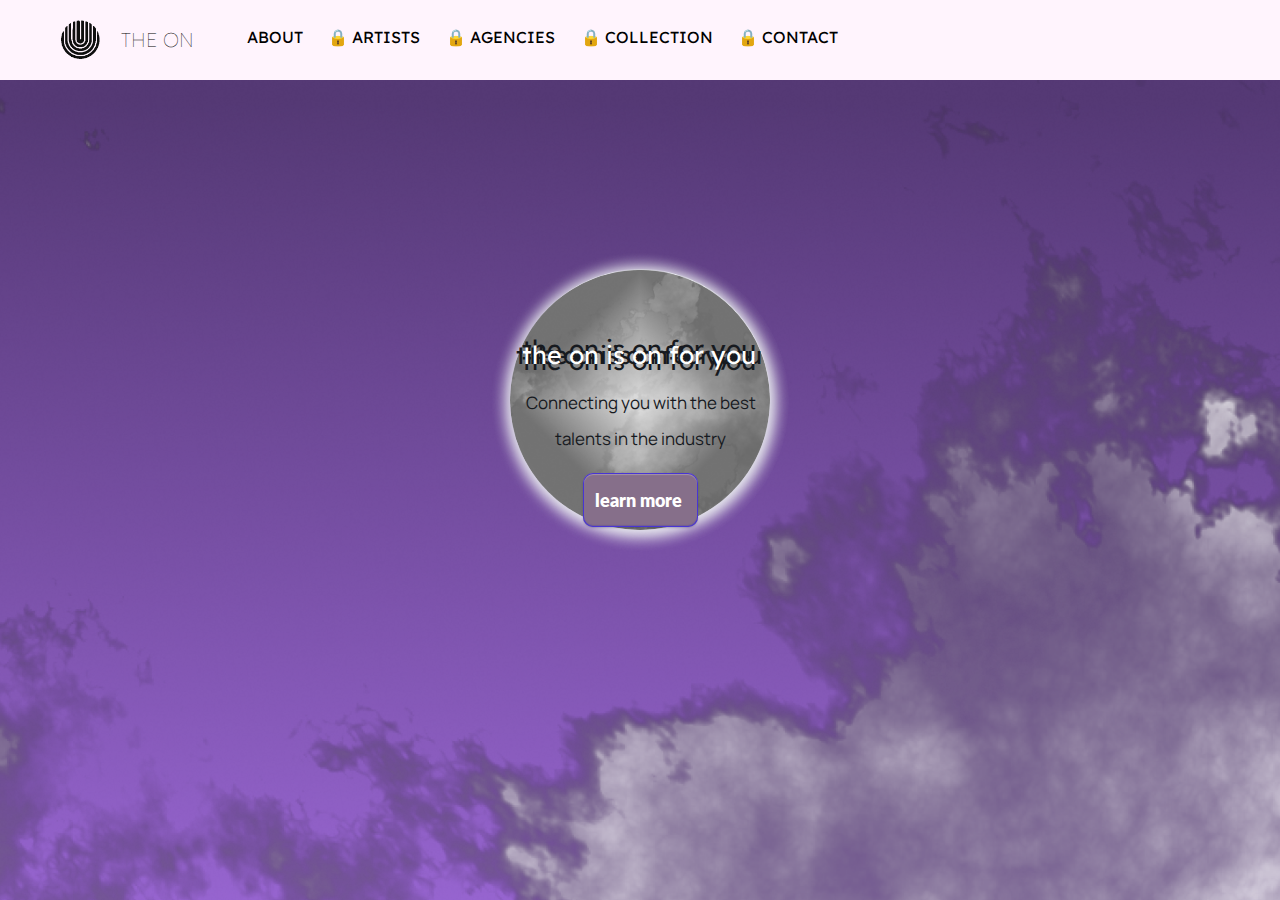
<file: index.html>
<!DOCTYPE html>
<html>
<head>
  	<meta charset="utf-8">
  	<meta name="viewport" content="initial-scale=1, width=device-width">
  	<link rel="stylesheet"  href="./reset.css" />
  	<link rel="stylesheet"  href="./style.css" />
  	<link rel="stylesheet" href="https://fonts.googleapis.com/css2?family=Lexend:wght@600;700&display=swap" />
  	<link rel="stylesheet" href="https://fonts.googleapis.com/css2?family=Manrope:wght@400&display=swap" />
  	<link rel="stylesheet" href="https://fonts.googleapis.com/css2?family=Lato:wght@700;800&display=swap" />
	
  	
  	
  	
</head>
<body>
  	
  	<div class="android-large-1">
		<img 
			class="rectangle-icon"
			src="img/Rectangle.png" 
			srcset="img/Rectangle.png 600w, img/Rectangle1.png 1200w" 
			sizes="(max-width: 600px) 100vw, 100vw" 
			alt="The on now Responsive">
    		<!-- <img class="rectangle-icon" alt="" src="Rectangle1.png" > -->
    		
    		<header class="header-main">
				<nav>
					<a href="index.html" class="logo">
						<img src="img/theon_256.png" alt="website logo">
						<div class="electrovibe">THE ON</div>
					</a>
					<ul>
						<li><a href="#">About</a>
							<div class="about">
								<div class="preload">
									<!-- <img class="skull" src="./theon_black.png" alt=""> -->
									 <div class="parent">
										<svg class="skull" version="1.1" width="360px" height="666px" style="shape-rendering:geometricPrecision; text-rendering:geometricPrecision; image-rendering:optimizeQuality; fill-rule:evenodd; clip-rule:evenodd">
											<g><path style="opacity:1" fill="#010001" d="M -0.5,-0.5 C 119.5,-0.5 239.5,-0.5 359.5,-0.5C 359.5,221.5 359.5,443.5 359.5,665.5C 239.5,665.5 119.5,665.5 -0.5,665.5C -0.5,443.5 -0.5,221.5 -0.5,-0.5 Z"/></g>
											<g><path style="opacity:1" fill="#1e0104" d="M 212.5,75.5 C 211.957,75.56 211.624,75.8933 211.5,76.5C 212.952,77.9397 213.952,79.6064 214.5,81.5C 213.222,81.2178 212.222,80.5511 211.5,79.5C 209.965,78.6457 208.632,78.6457 207.5,79.5C 205.689,82.5839 203.689,85.7505 201.5,89C 195.907,90.1906 191.24,88.6906 187.5,84.5C 188.338,78.0268 185.671,74.0268 179.5,72.5C 180.772,71.5657 182.272,70.899 184,70.5C 186.659,71.217 189.159,72.217 191.5,73.5C 194.02,72.1 196.354,72.2667 198.5,74C 193.321,75.2089 192.321,77.8756 195.5,82C 196.793,82.49 198.127,82.6567 199.5,82.5C 199.687,80.4357 200.187,78.4357 201,76.5C 201.333,77.1667 201.667,77.8333 202,78.5C 202.333,77.1667 202.667,75.8333 203,74.5C 203.333,74.8333 203.667,75.1667 204,75.5C 205.707,74.5415 207.541,73.8748 209.5,73.5C 211.038,73.4534 212.038,74.1201 212.5,75.5 Z"/></g>
											<g><path style="opacity:1" fill="#310207" d="M 179.5,72.5 C 185.671,74.0268 188.338,78.0268 187.5,84.5C 185.522,83.8556 184.189,82.5223 183.5,80.5C 181.604,79.5344 179.604,79.2011 177.5,79.5C 177.5,82.5 177.5,85.5 177.5,88.5C 176.407,83.694 175.741,78.694 175.5,73.5C 176.959,73.5674 178.292,73.2341 179.5,72.5 Z"/></g>
											<g><path style="opacity:1" fill="#4f0209" d="M 211.5,79.5 C 211.5,80.5 211.5,81.5 211.5,82.5C 210.85,82.1961 210.183,81.8627 209.5,81.5C 207.257,87.7381 203.257,92.4048 197.5,95.5C 195.278,95.822 193.444,95.1554 192,93.5C 191.667,93.8333 191.333,94.1667 191,94.5C 188.908,91.319 186.575,88.319 184,85.5C 182.221,86.4791 180.555,86.1458 179,84.5C 178.503,86.8098 178.337,89.1432 178.5,91.5C 177.596,90.791 177.263,89.791 177.5,88.5C 177.5,85.5 177.5,82.5 177.5,79.5C 179.604,79.2011 181.604,79.5344 183.5,80.5C 184.189,82.5223 185.522,83.8556 187.5,84.5C 188.192,87.935 190.192,89.935 193.5,90.5C 193.5,91.5 193.5,92.5 193.5,93.5C 201.833,92.5 206.5,87.8333 207.5,79.5C 208.632,78.6457 209.965,78.6457 211.5,79.5 Z"/></g>
											<g><path style="opacity:1" fill="#500e16" d="M 138.5,86.5 C 133.968,87.7632 129.635,89.5965 125.5,92C 121.302,95.03 116.968,97.8633 112.5,100.5C 101.274,109.371 90.2739,118.371 79.5,127.5C 79.238,126.022 79.5713,124.689 80.5,123.5C 86.9397,117.051 93.6063,111.051 100.5,105.5C 110.688,97.5763 121.354,90.4096 132.5,84C 140.296,80.3717 148.462,77.8717 157,76.5C 158.5,76.8333 160,77.1667 161.5,77.5C 153.601,79.8814 145.935,82.8814 138.5,86.5 Z"/></g>
											<g><path style="opacity:1" fill="#6c0512" d="M 211.5,82.5 C 210.735,85.0961 210.401,87.7628 210.5,90.5C 210.028,92.5313 209.028,94.1979 207.5,95.5C 208.323,93.5454 208.49,91.5454 208,89.5C 205.54,90.9578 203.373,92.7911 201.5,95C 200.207,95.49 198.873,95.6567 197.5,95.5C 203.257,92.4048 207.257,87.7381 209.5,81.5C 210.183,81.8627 210.85,82.1961 211.5,82.5 Z"/></g>
											<g><path style="opacity:1" fill="#340205" d="M 207.5,79.5 C 206.5,87.8333 201.833,92.5 193.5,93.5C 193.5,92.5 193.5,91.5 193.5,90.5C 190.192,89.935 188.192,87.935 187.5,84.5C 191.24,88.6906 195.907,90.1906 201.5,89C 203.689,85.7505 205.689,82.5839 207.5,79.5 Z"/></g>
											<g><path style="opacity:1" fill="#110003" d="M 257.5,111.5 C 256.021,115.47 255.354,115.137 255.5,110.5C 252.833,110.833 250.167,111.167 247.5,111.5C 248.068,114.588 248.068,117.588 247.5,120.5C 248.06,124.137 249.06,127.637 250.5,131C 249.464,134.121 249.297,137.287 250,140.5C 250.878,146.135 252.045,151.302 253.5,156C 256,156.885 258.333,158.052 260.5,159.5C 261.244,158.009 261.91,156.509 262.5,155C 262.833,154.833 263.167,154.667 263.5,154.5C 265.024,158.099 266.358,157.765 267.5,153.5C 267.884,150.487 267.217,147.487 265.5,144.5C 267.364,142.745 268.364,140.579 268.5,138C 267.207,133.828 267.207,129.661 268.5,125.5C 266.539,123.018 264.706,120.352 263,117.5C 261.989,118.337 260.822,118.67 259.5,118.5C 259.552,116.097 259.219,113.764 258.5,111.5C 264.801,117.97 270.967,124.637 277,131.5C 279.788,135.429 282.288,139.429 284.5,143.5C 284.768,146.119 284.435,148.619 283.5,151C 285.434,153.271 285.434,155.271 283.5,157C 281.711,157.52 280.044,157.187 278.5,156C 275.827,151.279 273.494,151.446 271.5,156.5C 271.833,157.167 272.167,157.833 272.5,158.5C 274.198,157.319 275.865,157.319 277.5,158.5C 275.922,159.298 274.256,159.798 272.5,160C 273.833,160.667 273.833,161.333 272.5,162C 269.568,162.953 266.568,163.453 263.5,163.5C 262.977,166.028 261.977,168.361 260.5,170.5C 260.97,172.774 261.97,174.774 263.5,176.5C 261.868,176.238 260.701,177.238 260,179.5C 259.904,176.549 259.071,173.882 257.5,171.5C 257.977,170.522 258.643,169.689 259.5,169C 257.782,168.654 256.115,168.154 254.5,167.5C 253.572,169.335 252.406,169.668 251,168.5C 250.667,164.5 250.333,160.5 250,156.5C 248.045,153.315 246.878,149.815 246.5,146C 246.911,138.798 246.911,131.631 246.5,124.5C 246.695,122.275 245.861,120.609 244,119.5C 241.466,121.437 238.8,122.104 236,121.5C 234.195,130.068 232.862,138.735 232,147.5C 231.333,148.833 230.667,148.833 230,147.5C 229.51,146.207 229.343,144.873 229.5,143.5C 228.5,143.5 227.5,143.5 226.5,143.5C 226.68,139.714 225.68,136.381 223.5,133.5C 218.462,133.837 213.462,134.504 208.5,135.5C 206.587,139.724 203.587,142.724 199.5,144.5C 198.264,143.754 196.93,143.421 195.5,143.5C 195.162,141.146 194.662,138.813 194,136.5C 192.89,134.963 191.39,134.297 189.5,134.5C 189.92,132.906 190.586,131.406 191.5,130C 191.355,129.228 191.022,128.561 190.5,128C 192.838,124.419 194.505,120.586 195.5,116.5C 195.372,114.345 195.872,112.345 197,110.5C 199.627,109.686 201.96,108.353 204,106.5C 205.11,102.749 206.276,99.0828 207.5,95.5C 209.028,94.1979 210.028,92.5313 210.5,90.5C 211.451,89.0813 211.784,87.4147 211.5,85.5C 229.114,90.3636 244.447,99.0303 257.5,111.5 Z"/></g>
											<g><path style="opacity:1" fill="#7c020e" d="M 197.5,97.5 C 197.5,98.8333 197.5,100.167 197.5,101.5C 194.975,100.36 192.308,99.6933 189.5,99.5C 189.663,101.857 189.497,104.19 189,106.5C 184.949,107.396 181.616,109.396 179,112.5C 178.51,113.793 178.343,115.127 178.5,116.5C 179.084,119.285 178.084,120.952 175.5,121.5C 176.617,117.943 177.617,114.276 178.5,110.5C 177.415,107.227 177.248,103.894 178,100.5C 179.771,98.4155 181.104,96.0822 182,93.5C 182.308,94.3081 182.808,94.9747 183.5,95.5C 184.996,91.6646 185.996,91.6646 186.5,95.5C 189.919,97.0867 193.585,97.7533 197.5,97.5 Z"/></g>
											<g><path style="opacity:1" fill="#460e14" d="M 211.5,79.5 C 212.222,80.5511 213.222,81.2178 214.5,81.5C 214.833,81.5 215.167,81.5 215.5,81.5C 217.925,84.7616 221.258,86.2616 225.5,86C 231.577,90.1034 237.91,93.7701 244.5,97C 247.065,101.072 250.732,103.239 255.5,103.5C 255.351,104.552 255.517,105.552 256,106.5C 263.159,111.855 269.659,117.855 275.5,124.5C 278.168,129.159 281.335,133.492 285,137.5C 285.813,139.436 286.313,141.436 286.5,143.5C 286.5,144.167 286.5,144.833 286.5,145.5C 285.833,144.833 285.167,144.167 284.5,143.5C 282.288,139.429 279.788,135.429 277,131.5C 270.967,124.637 264.801,117.97 258.5,111.5C 258.167,111.5 257.833,111.5 257.5,111.5C 244.447,99.0303 229.114,90.3636 211.5,85.5C 211.784,87.4147 211.451,89.0813 210.5,90.5C 210.401,87.7628 210.735,85.0961 211.5,82.5C 211.5,81.5 211.5,80.5 211.5,79.5 Z"/></g>
											<g><path style="opacity:1" fill="#60020a" d="M 197.5,95.5 C 197.5,96.1667 197.5,96.8333 197.5,97.5C 193.585,97.7533 189.919,97.0867 186.5,95.5C 185.996,91.6646 184.996,91.6646 183.5,95.5C 182.808,94.9747 182.308,94.3081 182,93.5C 181.104,96.0822 179.771,98.4155 178,100.5C 177.248,103.894 177.415,107.227 178.5,110.5C 177.617,114.276 176.617,117.943 175.5,121.5C 175.5,123.5 175.5,125.5 175.5,127.5C 175.167,127.5 174.833,127.5 174.5,127.5C 174.718,122.789 174.385,118.122 173.5,113.5C 174.167,112.167 174.833,110.833 175.5,109.5C 174.669,107.527 174.502,105.527 175,103.5C 175.333,103.833 175.667,104.167 176,104.5C 176.019,101.692 177.019,99.3591 179,97.5C 179.789,95.2884 179.622,93.2884 178.5,91.5C 178.337,89.1432 178.503,86.8098 179,84.5C 180.555,86.1458 182.221,86.4791 184,85.5C 186.575,88.319 188.908,91.319 191,94.5C 191.333,94.1667 191.667,93.8333 192,93.5C 193.444,95.1554 195.278,95.822 197.5,95.5 Z"/></g>
											<g><path style="opacity:1" fill="#460309" d="M 178.5,91.5 C 179.622,93.2884 179.789,95.2884 179,97.5C 177.019,99.3591 176.019,101.692 176,104.5C 175.667,104.167 175.333,103.833 175,103.5C 174.502,105.527 174.669,107.527 175.5,109.5C 174.833,110.833 174.167,112.167 173.5,113.5C 174.385,118.122 174.718,122.789 174.5,127.5C 171.967,120.146 171.134,112.479 172,104.5C 172.471,101.529 173.638,98.8624 175.5,96.5C 176.325,95.6143 177.325,95.281 178.5,95.5C 178.5,94.1667 178.5,92.8333 178.5,91.5 Z"/></g>
											<g><path style="opacity:1" fill="#960619" d="M 207.5,95.5 C 206.276,99.0828 205.11,102.749 204,106.5C 201.96,108.353 199.627,109.686 197,110.5C 195.872,112.345 195.372,114.345 195.5,116.5C 194.395,117.6 193.062,118.267 191.5,118.5C 191.904,117.244 192.571,116.077 193.5,115C 193.167,114.5 192.833,114 192.5,113.5C 190.684,114.815 189.017,116.315 187.5,118C 185.866,118.494 184.199,118.66 182.5,118.5C 182.384,114.437 181.051,113.77 178.5,116.5C 178.343,115.127 178.51,113.793 179,112.5C 181.616,109.396 184.949,107.396 189,106.5C 189.497,104.19 189.663,101.857 189.5,99.5C 192.308,99.6933 194.975,100.36 197.5,101.5C 197.5,100.167 197.5,98.8333 197.5,97.5C 197.5,96.8333 197.5,96.1667 197.5,95.5C 198.873,95.6567 200.207,95.49 201.5,95C 203.373,92.7911 205.54,90.9578 208,89.5C 208.49,91.5454 208.323,93.5454 207.5,95.5 Z"/></g>
											<g><path style="opacity:1" fill="#0a0105" d="M 257.5,111.5 C 257.833,111.5 258.167,111.5 258.5,111.5C 259.219,113.764 259.552,116.097 259.5,118.5C 260.822,118.67 261.989,118.337 263,117.5C 264.706,120.352 266.539,123.018 268.5,125.5C 267.207,129.661 267.207,133.828 268.5,138C 268.364,140.579 267.364,142.745 265.5,144.5C 267.217,147.487 267.884,150.487 267.5,153.5C 266.358,157.765 265.024,158.099 263.5,154.5C 263.167,154.667 262.833,154.833 262.5,155C 261.91,156.509 261.244,158.009 260.5,159.5C 258.333,158.052 256,156.885 253.5,156C 252.045,151.302 250.878,146.135 250,140.5C 249.297,137.287 249.464,134.121 250.5,131C 249.06,127.637 248.06,124.137 247.5,120.5C 248.068,117.588 248.068,114.588 247.5,111.5C 250.167,111.167 252.833,110.833 255.5,110.5C 255.354,115.137 256.021,115.47 257.5,111.5 Z"/></g>
											<g><path style="opacity:1" fill="#0a0105" d="M 303.5,147.5 C 297.517,142.976 296.517,143.643 300.5,149.5C 299.68,151.111 298.346,151.778 296.5,151.5C 295.178,148.126 294.344,144.792 294,141.5C 293.667,141.833 293.333,142.167 293,142.5C 292.431,139.597 290.765,137.597 288,136.5C 287.667,135.167 287.333,133.833 287,132.5C 285.989,133.337 284.822,133.67 283.5,133.5C 283.323,129.896 283.823,126.563 285,123.5C 282.327,122.666 279.993,121.333 278,119.5C 276.655,121.443 277.155,123.276 279.5,125C 278.181,125.195 276.847,125.028 275.5,124.5C 269.659,117.855 263.159,111.855 256,106.5C 255.517,105.552 255.351,104.552 255.5,103.5C 250.732,103.239 247.065,101.072 244.5,97C 237.91,93.7701 231.577,90.1034 225.5,86C 221.258,86.2616 217.925,84.7616 215.5,81.5C 216.822,81.67 217.989,81.3366 219,80.5C 219.999,84.2372 221.332,84.2372 223,80.5C 226.656,79.8522 230.489,79.8522 234.5,80.5C 236.909,81.7007 238.909,83.3674 240.5,85.5C 242.838,83.9893 243.504,84.3227 242.5,86.5C 248.059,88.5965 252.392,92.0965 255.5,97C 254.494,98.338 253.494,99.6713 252.5,101C 256.983,101.852 258.65,100.186 257.5,96C 259.833,95.3333 262.167,95.3333 264.5,96C 262.975,97.0086 261.308,97.5086 259.5,97.5C 259.965,100.81 261.799,103.143 265,104.5C 271.099,102.231 270.933,100.564 264.5,99.5C 266.289,98.1228 268.289,97.1228 270.5,96.5C 271.189,98.3381 271.522,100.005 271.5,101.5C 272.2,98.9851 273.533,98.3184 275.5,99.5C 276.5,98.1667 277.5,96.8333 278.5,95.5C 278.833,95.6667 279.167,95.8333 279.5,96C 278.446,97.3876 278.28,98.8876 279,100.5C 279.667,96.5 280.333,96.5 281,100.5C 281.72,102.112 281.554,103.612 280.5,105C 282,108.011 282.834,107.511 283,103.5C 285.256,106.436 286.589,109.77 287,113.5C 288.61,113.87 290.11,113.203 291.5,111.5C 291.665,116.772 293.165,116.772 296,111.5C 296.155,113.856 296.155,116.189 296,118.5C 296.811,117.04 297.645,116.707 298.5,117.5C 297.249,118.631 296.249,119.964 295.5,121.5C 296.552,123.223 296.552,124.89 295.5,126.5C 297.045,127.452 298.712,127.785 300.5,127.5C 300.03,131.428 299.697,135.428 299.5,139.5C 300.754,141.334 301.421,143.334 301.5,145.5C 303.993,145.131 304.66,145.797 303.5,147.5 Z"/></g>
											<g><path style="opacity:1" fill="#150004" d="M 284.5,143.5 C 285.167,144.167 285.833,144.833 286.5,145.5C 286.893,147.284 287.559,148.95 288.5,150.5C 288.5,151.833 288.5,153.167 288.5,154.5C 287.326,156.441 285.659,157.941 283.5,159C 284.081,159.893 284.415,160.893 284.5,162C 281.703,171.74 280.37,181.573 280.5,191.5C 282.124,191.36 283.29,192.027 284,193.5C 283.847,207.176 283.514,220.843 283,234.5C 285.007,237.04 285.673,239.707 285,242.5C 288.057,245.223 291.39,247.556 295,249.5C 296.781,254.632 297.948,259.965 298.5,265.5C 297.936,268.321 297.936,270.988 298.5,273.5C 297.833,275.5 297.167,277.5 296.5,279.5C 299.274,285.776 300.941,292.109 301.5,298.5C 301.5,299.5 301.5,300.5 301.5,301.5C 299.754,308.737 297.421,315.737 294.5,322.5C 293.833,322.833 293.167,323.167 292.5,323.5C 293.051,320.193 293.384,316.86 293.5,313.5C 294.822,313.67 295.989,313.337 297,312.5C 297.745,308.698 298.911,305.031 300.5,301.5C 299.831,298.972 298.998,298.972 298,301.5C 297.13,300.892 296.63,300.059 296.5,299C 297.994,296.361 298.661,293.528 298.5,290.5C 297.791,289.596 296.791,289.263 295.5,289.5C 295.322,286.023 294.655,282.69 293.5,279.5C 294.012,276.814 294.179,274.147 294,271.5C 292.333,270.167 290.667,270.167 289,271.5C 288.374,269.009 287.541,269.009 286.5,271.5C 283.838,268.887 283.005,265.887 284,262.5C 282.961,260.254 281.794,258.087 280.5,256C 281.308,255.692 281.975,255.192 282.5,254.5C 279.106,248.85 277.939,242.85 279,236.5C 278.154,231.839 275.654,230.505 271.5,232.5C 271.109,224.292 271.109,215.959 271.5,207.5C 270.448,207.649 269.448,207.483 268.5,207C 271.36,203.319 272.193,199.152 271,194.5C 270.333,195.167 269.667,195.833 269,196.5C 268.618,191.975 266.118,190.309 261.5,191.5C 261.622,196.7 259.789,201.033 256,204.5C 255.517,205.448 255.351,206.448 255.5,207.5C 253.234,207.859 251.401,207.192 250,205.5C 248.594,200.01 248.427,194.51 249.5,189C 247.192,179.094 245.859,169.094 245.5,159C 245.957,158.586 246.291,158.086 246.5,157.5C 244.8,154.961 243.3,152.295 242,149.5C 241.349,147.765 241.515,146.098 242.5,144.5C 240.604,143.534 238.604,143.201 236.5,143.5C 235.704,148.816 235.037,154.149 234.5,159.5C 232.833,159.5 231.167,159.5 229.5,159.5C 228.568,154.207 226.735,149.207 224,144.5C 223.782,141.574 223.282,138.74 222.5,136C 223.252,135.329 223.586,134.496 223.5,133.5C 225.68,136.381 226.68,139.714 226.5,143.5C 227.5,143.5 228.5,143.5 229.5,143.5C 229.343,144.873 229.51,146.207 230,147.5C 230.667,148.833 231.333,148.833 232,147.5C 232.862,138.735 234.195,130.068 236,121.5C 238.8,122.104 241.466,121.437 244,119.5C 245.861,120.609 246.695,122.275 246.5,124.5C 246.911,131.631 246.911,138.798 246.5,146C 246.878,149.815 248.045,153.315 250,156.5C 250.333,160.5 250.667,164.5 251,168.5C 252.406,169.668 253.572,169.335 254.5,167.5C 256.115,168.154 257.782,168.654 259.5,169C 258.643,169.689 257.977,170.522 257.5,171.5C 259.071,173.882 259.904,176.549 260,179.5C 260.701,177.238 261.868,176.238 263.5,176.5C 261.97,174.774 260.97,172.774 260.5,170.5C 261.977,168.361 262.977,166.028 263.5,163.5C 266.568,163.453 269.568,162.953 272.5,162C 273.833,161.333 273.833,160.667 272.5,160C 274.256,159.798 275.922,159.298 277.5,158.5C 275.865,157.319 274.198,157.319 272.5,158.5C 272.167,157.833 271.833,157.167 271.5,156.5C 273.494,151.446 275.827,151.279 278.5,156C 280.044,157.187 281.711,157.52 283.5,157C 285.434,155.271 285.434,153.271 283.5,151C 284.435,148.619 284.768,146.119 284.5,143.5 Z"/></g>
											<g><path style="opacity:1" fill="#af0e27" d="M 191.5,118.5 C 190.708,120.257 189.375,121.591 187.5,122.5C 186.833,124.5 186.167,126.5 185.5,128.5C 184.311,129.429 182.978,129.762 181.5,129.5C 178.918,129.975 176.918,129.308 175.5,127.5C 175.5,125.5 175.5,123.5 175.5,121.5C 178.084,120.952 179.084,119.285 178.5,116.5C 181.051,113.77 182.384,114.437 182.5,118.5C 184.199,118.66 185.866,118.494 187.5,118C 189.017,116.315 190.684,114.815 192.5,113.5C 192.833,114 193.167,114.5 193.5,115C 192.571,116.077 191.904,117.244 191.5,118.5 Z"/></g>
											<g><path style="opacity:1" fill="#1c0004" d="M 223.5,133.5 C 223.586,134.496 223.252,135.329 222.5,136C 223.282,138.74 223.782,141.574 224,144.5C 226.735,149.207 228.568,154.207 229.5,159.5C 231.167,159.5 232.833,159.5 234.5,159.5C 235.037,154.149 235.704,148.816 236.5,143.5C 238.604,143.201 240.604,143.534 242.5,144.5C 241.515,146.098 241.349,147.765 242,149.5C 243.3,152.295 244.8,154.961 246.5,157.5C 246.291,158.086 245.957,158.586 245.5,159C 245.859,169.094 247.192,179.094 249.5,189C 248.427,194.51 248.594,200.01 250,205.5C 251.401,207.192 253.234,207.859 255.5,207.5C 255.351,206.448 255.517,205.448 256,204.5C 259.789,201.033 261.622,196.7 261.5,191.5C 266.118,190.309 268.618,191.975 269,196.5C 269.667,195.833 270.333,195.167 271,194.5C 272.193,199.152 271.36,203.319 268.5,207C 269.448,207.483 270.448,207.649 271.5,207.5C 271.109,215.959 271.109,224.292 271.5,232.5C 269.771,233.953 268.771,235.953 268.5,238.5C 268.987,239.446 269.32,240.446 269.5,241.5C 268.861,246.365 267.694,251.032 266,255.5C 265.316,260.822 264.816,266.156 264.5,271.5C 263.5,271.5 262.5,271.5 261.5,271.5C 261.393,276.585 260.726,281.585 259.5,286.5C 259.931,287.293 260.265,288.127 260.5,289C 256.725,293.269 252.059,296.102 246.5,297.5C 244.408,299.789 244.074,302.289 245.5,305C 242.467,309.287 239.3,309.454 236,305.5C 230.497,294.824 227.164,283.491 226,271.5C 224.647,270.315 223.48,268.981 222.5,267.5C 219.904,269.925 218.238,272.925 217.5,276.5C 215.396,276.799 213.396,276.466 211.5,275.5C 210.468,270.751 207.968,267.084 204,264.5C 203.138,262.913 202.471,261.246 202,259.5C 201.19,252.918 201.357,246.418 202.5,240C 198.125,234.269 196.792,227.936 198.5,221C 198.357,218.849 197.357,217.182 195.5,216C 196.444,213.281 196.777,210.448 196.5,207.5C 197.863,210.912 199.863,214.079 202.5,217C 200.987,218.879 200.321,221.046 200.5,223.5C 201.5,223.5 202.5,223.5 203.5,223.5C 203.277,225.342 202.943,227.175 202.5,229C 203.404,232.544 204.404,236.044 205.5,239.5C 204.517,244.143 204.35,248.809 205,253.5C 206.681,260.425 208.848,267.091 211.5,273.5C 213.167,273.5 214.833,273.5 216.5,273.5C 216.279,270.721 216.612,268.054 217.5,265.5C 218.063,263.68 219.229,262.347 221,261.5C 222.762,262.591 224.596,263.591 226.5,264.5C 228.155,269.316 228.988,274.316 229,279.5C 229.566,281.723 230.4,283.723 231.5,285.5C 231.5,286.167 231.5,286.833 231.5,287.5C 232.575,292.149 234.575,296.315 237.5,300C 239.797,299.888 241.464,298.722 242.5,296.5C 244.568,293.917 245.901,290.917 246.5,287.5C 249.798,286.035 252.298,283.702 254,280.5C 255.107,274.213 255.607,267.88 255.5,261.5C 257.124,261.36 258.29,262.027 259,263.5C 259.333,263.167 259.667,262.833 260,262.5C 262.501,254.769 265.001,247.103 267.5,239.5C 266.5,239.5 265.5,239.5 264.5,239.5C 264.724,237.213 265.391,235.047 266.5,233C 264.954,229.908 265.287,227.075 267.5,224.5C 266.727,221.569 265.727,218.736 264.5,216C 265.516,215.481 266.182,214.647 266.5,213.5C 266.101,211.803 265.601,210.137 265,208.5C 264.667,209.5 264.333,210.5 264,211.5C 263.581,210.328 262.915,209.328 262,208.5C 254.512,210.558 250.845,215.558 251,223.5C 249.989,224.337 248.822,224.67 247.5,224.5C 247.249,221.091 247.583,217.758 248.5,214.5C 245.623,202.693 244.29,191.026 244.5,179.5C 242.2,172.968 240.534,166.301 239.5,159.5C 238.022,159.238 236.689,159.571 235.5,160.5C 237.899,163.537 237.732,166.537 235,169.5C 233.582,166.999 232.582,167.332 232,170.5C 230.414,171.376 228.914,172.376 227.5,173.5C 227.6,168.796 227.1,164.129 226,159.5C 225.411,157.137 223.911,156.137 221.5,156.5C 221.286,154.856 221.62,153.356 222.5,152C 219.768,151.095 219.101,151.762 220.5,154C 217.64,158.553 216.973,158.053 218.5,152.5C 217.726,151.289 216.893,151.289 216,152.5C 215.389,149.279 214.222,146.279 212.5,143.5C 211.548,145.045 211.215,146.712 211.5,148.5C 210.5,148.5 209.5,148.5 208.5,148.5C 208.662,146.473 208.495,144.473 208,142.5C 207.667,145.167 207.333,147.833 207,150.5C 205.585,152.961 204.085,155.294 202.5,157.5C 200.167,156.5 198.5,154.833 197.5,152.5C 194.788,151.772 192.121,150.939 189.5,150C 189.493,148.417 189.826,146.751 190.5,145C 189.672,144.085 188.672,143.419 187.5,143C 192.07,142.45 192.403,141.283 188.5,139.5C 189.263,138.281 190.263,137.281 191.5,136.5C 190.757,135.818 190.091,135.151 189.5,134.5C 191.39,134.297 192.89,134.963 194,136.5C 194.662,138.813 195.162,141.146 195.5,143.5C 196.93,143.421 198.264,143.754 199.5,144.5C 203.587,142.724 206.587,139.724 208.5,135.5C 213.462,134.504 218.462,133.837 223.5,133.5 Z"/></g>
											<g><path style="opacity:1" fill="#120003" d="M 212.5,75.5 C 212.038,74.1201 211.038,73.4534 209.5,73.5C 207.541,73.8748 205.707,74.5415 204,75.5C 203.667,75.1667 203.333,74.8333 203,74.5C 202.667,75.8333 202.333,77.1667 202,78.5C 201.667,77.8333 201.333,77.1667 201,76.5C 200.187,78.4357 199.687,80.4357 199.5,82.5C 198.127,82.6567 196.793,82.49 195.5,82C 192.321,77.8756 193.321,75.2089 198.5,74C 196.354,72.2667 194.02,72.1 191.5,73.5C 189.159,72.217 186.659,71.217 184,70.5C 182.272,70.899 180.772,71.5657 179.5,72.5C 178.292,73.2341 176.959,73.5674 175.5,73.5C 175.741,78.694 176.407,83.694 177.5,88.5C 177.263,89.791 177.596,90.791 178.5,91.5C 178.5,92.8333 178.5,94.1667 178.5,95.5C 177.325,95.281 176.325,95.6143 175.5,96.5C 173.638,98.8624 172.471,101.529 172,104.5C 171.134,112.479 171.967,120.146 174.5,127.5C 174.833,127.5 175.167,127.5 175.5,127.5C 176.918,129.308 178.918,129.975 181.5,129.5C 182.21,133.007 182.543,136.507 182.5,140C 181.422,141.844 180.755,143.844 180.5,146C 179.737,156.689 178.737,167.355 177.5,178C 177.849,182.691 178.516,187.191 179.5,191.5C 179.557,192.609 179.89,193.609 180.5,194.5C 178.408,194.439 176.908,193.439 176,191.5C 175.505,193.473 175.338,195.473 175.5,197.5C 174.167,197.5 172.833,197.5 171.5,197.5C 171.756,205.084 171.089,212.584 169.5,220C 172.577,232.691 171.244,244.857 165.5,256.5C 166.089,259.022 166.755,261.522 167.5,264C 166.521,266.433 165.855,268.933 165.5,271.5C 162.856,271.84 160.523,271.173 158.5,269.5C 157.914,269.709 157.414,270.043 157,270.5C 155.667,268.5 154,266.833 152,265.5C 151.027,267.392 150.36,269.392 150,271.5C 149.612,270.572 148.945,269.905 148,269.5C 146.594,270.414 145.094,271.08 143.5,271.5C 144.793,269.704 146.293,268.037 148,266.5C 148.333,264.5 148.667,262.5 149,260.5C 150.802,259.211 151.969,257.544 152.5,255.5C 152.833,255.5 153.167,255.5 153.5,255.5C 157.961,250.978 160.961,245.645 162.5,239.5C 163.167,239.5 163.833,239.5 164.5,239.5C 165.902,235.376 166.902,231.042 167.5,226.5C 167.167,225.833 166.833,225.167 166.5,224.5C 169.227,214.128 170.227,203.628 169.5,193C 169.63,191.941 170.13,191.108 171,190.5C 171.667,182.167 171.667,173.833 171,165.5C 167.601,158.581 165.435,151.248 164.5,143.5C 163.5,143.5 162.5,143.5 161.5,143.5C 163.927,134.263 160.594,131.263 151.5,134.5C 149.341,138.266 147.675,142.266 146.5,146.5C 142.104,149.734 138.771,148.901 136.5,144C 137.833,143.667 139.167,143.333 140.5,143C 139.257,141.846 138.257,140.512 137.5,139C 136.517,138.409 135.85,138.743 135.5,140C 133.754,146.359 132.587,152.859 132,159.5C 131.5,169.828 131.334,180.161 131.5,190.5C 130.531,198.748 130.198,207.082 130.5,215.5C 128.278,233.614 126.945,251.948 126.5,270.5C 122.917,266.989 121.584,262.822 122.5,258C 121.152,254.552 119.985,251.052 119,247.5C 117.885,228.115 116.218,208.782 114,189.5C 109.841,183.164 107.341,176.164 106.5,168.5C 104.741,167.246 103.241,167.579 102,169.5C 101.776,177.614 100.109,185.614 97,193.5C 94.3009,207.229 93.9676,220.895 96,234.5C 95.6667,233.833 95.3333,233.167 95,232.5C 94.8333,233.667 94.6667,234.833 94.5,236C 95.0225,242.459 95.0225,248.959 94.5,255.5C 94.5,260.833 94.5,266.167 94.5,271.5C 93.5041,285.657 93.1707,299.99 93.5,314.5C 93.2681,319.046 94.1015,323.379 96,327.5C 97.6667,328.167 99.3333,328.833 101,329.5C 101.817,334.16 103.484,338.826 106,343.5C 108.295,347.832 111.295,348.498 115,345.5C 116,343.5 117,341.5 118,339.5C 118.263,334.995 119.263,330.661 121,326.5C 121.333,326.833 121.667,327.167 122,327.5C 124.267,324.016 124.767,320.349 123.5,316.5C 124.764,316.36 125.931,316.36 127,316.5C 127.089,321.709 127.922,326.709 129.5,331.5C 129.333,332.5 129.167,333.5 129,334.5C 128.346,333.304 127.846,333.304 127.5,334.5C 129.331,338.748 130.331,343.248 130.5,348C 129.626,351.815 129.46,355.649 130,359.5C 131.333,360.167 132.333,361.167 133,362.5C 133.118,365.371 133.784,368.038 135,370.5C 136.946,367.861 137.946,364.861 138,361.5C 138.417,360.244 139.25,359.577 140.5,359.5C 140.119,365.961 139.119,372.294 137.5,378.5C 134.466,384.75 131.799,391.25 129.5,398C 129.167,398.5 128.833,399 128.5,399.5C 127.614,398.675 127.281,397.675 127.5,396.5C 125.473,396.662 123.473,396.495 121.5,396C 120.845,394.513 119.845,393.347 118.5,392.5C 114.708,394.268 113.374,393.268 114.5,389.5C 113.078,388.453 111.578,388.453 110,389.5C 108.433,388.144 106.6,387.477 104.5,387.5C 96.9622,383.3 90.2956,377.966 84.5,371.5C 86.1172,370.962 87.7839,370.629 89.5,370.5C 89.5,371.833 89.5,373.167 89.5,374.5C 92.3201,374.961 94.9867,374.961 97.5,374.5C 100.167,375.833 102.833,377.167 105.5,378.5C 106.167,378.333 106.833,378.167 107.5,378C 105.841,376.159 103.841,374.992 101.5,374.5C 101.448,370.802 101.114,367.135 100.5,363.5C 98.8333,363.5 97.1667,363.5 95.5,363.5C 94.8654,360.507 94.6987,357.507 95,354.5C 96.2247,358.18 97.058,357.847 97.5,353.5C 96.5,353.5 95.5,353.5 94.5,353.5C 94.6602,351.801 94.4935,350.134 94,348.5C 91.9593,345.081 90.4593,341.414 89.5,337.5C 91.0355,332.825 91.7022,327.991 91.5,323C 91.2228,316.493 90.8894,310.16 90.5,304C 91.7051,277.238 92.7051,250.405 93.5,223.5C 93.4999,212.661 93.1665,201.995 92.5,191.5C 91.7561,188.64 91.0894,185.64 90.5,182.5C 91.9033,177.608 92.5699,172.608 92.5,167.5C 94.1644,166.051 94.9977,164.051 95,161.5C 97.4334,166.582 98.2667,166.249 97.5,160.5C 99.2056,157.851 100.539,155.018 101.5,152C 101.167,151.667 100.833,151.333 100.5,151C 104.29,148.151 106.29,144.318 106.5,139.5C 108.167,139.5 109.833,139.5 111.5,139.5C 110.716,149.197 111.882,158.53 115,167.5C 115.763,164.937 116.263,164.937 116.5,167.5C 117.252,171.669 117.252,176.002 116.5,180.5C 119.224,189.956 120.724,199.623 121,209.5C 123.346,210.618 125.179,212.285 126.5,214.5C 124.944,218.205 123.611,222.039 122.5,226C 122.438,228.965 123.605,229.798 126,228.5C 127.153,225.289 127.82,221.956 128,218.5C 128.986,185.807 130.486,153.14 132.5,120.5C 132.045,115.502 131.711,110.669 131.5,106C 132.5,103.667 134.167,102 136.5,101C 138.113,100.911 139.28,101.745 140,103.5C 140.249,102.376 140.749,101.376 141.5,100.5C 141.448,104.095 141.782,107.761 142.5,111.5C 143.361,108.473 144.861,105.806 147,103.5C 148.164,106.135 149.331,108.802 150.5,111.5C 152.213,110.122 153.547,108.455 154.5,106.5C 150.597,104.717 150.93,103.55 155.5,103C 154.5,102.667 153.5,102.333 152.5,102C 154.074,101.647 155.741,100.98 157.5,100C 155.5,99.6667 153.5,99.3333 151.5,99C 152.253,97.513 153.086,97.3463 154,98.5C 159.987,97.2687 159.82,96.4354 153.5,96C 161.167,95.1872 160.834,94.5205 152.5,94C 151.495,92.4933 150.162,91.3267 148.5,90.5C 149.09,89.2011 150.09,88.3678 151.5,88C 148.586,86.6149 145.586,86.7816 142.5,88.5C 141.304,88.1543 141.304,87.6543 142.5,87C 141.207,86.51 139.873,86.3433 138.5,86.5C 145.935,82.8814 153.601,79.8814 161.5,77.5C 160,77.1667 158.5,76.8333 157,76.5C 148.462,77.8717 140.296,80.3717 132.5,84C 121.354,90.4096 110.688,97.5763 100.5,105.5C 100.343,104.127 100.51,102.793 101,101.5C 101.741,100.359 102.575,100.359 103.5,101.5C 104.318,99.8917 104.985,98.2251 105.5,96.5C 102.901,95.969 100.235,95.8023 97.5,96C 100.106,95.5495 101.439,94.0495 101.5,91.5C 102.873,91.3433 104.207,91.51 105.5,92C 103.355,92.7431 103.189,93.5765 105,94.5C 105.873,94.2645 106.707,93.9312 107.5,93.5C 107.635,90.4483 107.968,87.4483 108.5,84.5C 109.251,85.376 109.751,86.376 110,87.5C 110.333,87.1667 110.667,86.8333 111,86.5C 112.931,89.1047 114.764,89.1047 116.5,86.5C 108.408,82.1254 108.741,80.7921 117.5,82.5C 117.5,83.5 117.5,84.5 117.5,85.5C 119.827,85.2471 121.827,85.9137 123.5,87.5C 124.308,87.1924 124.975,86.6924 125.5,86C 124.209,83.9098 124.876,82.5764 127.5,82C 126.328,81.5814 125.328,80.9147 124.5,80C 126.367,79.2888 127.867,79.7888 129,81.5C 130.067,80.8095 131.234,80.3095 132.5,80C 131.167,79 131.167,78 132.5,77C 134.345,75.872 136.345,75.372 138.5,75.5C 138.5,74.5 138.5,73.5 138.5,72.5C 140.766,72.1412 142.599,72.8078 144,74.5C 147.532,73.3183 150.866,71.6516 154,69.5C 154.333,70.1667 154.667,70.8333 155,71.5C 156.577,71.4716 158.244,70.805 160,69.5C 161.999,70.8541 163.832,70.6874 165.5,69C 164.346,68.0862 164.513,67.2529 166,66.5C 168.255,68.9478 171.088,70.2811 174.5,70.5C 182.052,68.8315 189.052,67.4981 195.5,66.5C 199.952,66.791 203.619,68.6243 206.5,72C 209.651,71.9877 212.318,72.9877 214.5,75C 213.906,75.4643 213.239,75.631 212.5,75.5 Z"/></g>
											<g><path style="opacity:1" fill="#1c0004" d="M 164.5,239.5 C 165.092,225.427 166.426,211.427 168.5,197.5C 168.5,196.833 168.5,196.167 168.5,195.5C 168.171,188.842 168.171,182.342 168.5,176C 167.716,169.765 165.049,164.432 160.5,160C 161.448,159.517 162.448,159.351 163.5,159.5C 164,155.836 162.833,152.836 160,150.5C 159.586,150.957 159.086,151.291 158.5,151.5C 157.359,148.938 156.526,146.272 156,143.5C 153.574,147.759 150.074,150.759 145.5,152.5C 142.098,153.912 138.598,154.912 135,155.5C 132.958,161.987 132.125,168.654 132.5,175.5C 133.416,180.737 133.083,185.737 131.5,190.5C 131.334,180.161 131.5,169.828 132,159.5C 132.587,152.859 133.754,146.359 135.5,140C 135.85,138.743 136.517,138.409 137.5,139C 138.257,140.512 139.257,141.846 140.5,143C 139.167,143.333 137.833,143.667 136.5,144C 138.771,148.901 142.104,149.734 146.5,146.5C 147.675,142.266 149.341,138.266 151.5,134.5C 160.594,131.263 163.927,134.263 161.5,143.5C 162.5,143.5 163.5,143.5 164.5,143.5C 165.435,151.248 167.601,158.581 171,165.5C 171.667,173.833 171.667,182.167 171,190.5C 170.13,191.108 169.63,191.941 169.5,193C 170.227,203.628 169.227,214.128 166.5,224.5C 166.833,225.167 167.167,225.833 167.5,226.5C 166.902,231.042 165.902,235.376 164.5,239.5 Z"/></g>
											<g><path style="opacity:1" fill="#210005" d="M 195.5,116.5 C 194.505,120.586 192.838,124.419 190.5,128C 191.022,128.561 191.355,129.228 191.5,130C 190.586,131.406 189.92,132.906 189.5,134.5C 190.091,135.151 190.757,135.818 191.5,136.5C 190.263,137.281 189.263,138.281 188.5,139.5C 192.403,141.283 192.07,142.45 187.5,143C 188.672,143.419 189.672,144.085 190.5,145C 189.826,146.751 189.493,148.417 189.5,150C 192.121,150.939 194.788,151.772 197.5,152.5C 198.5,154.833 200.167,156.5 202.5,157.5C 204.085,155.294 205.585,152.961 207,150.5C 207.333,147.833 207.667,145.167 208,142.5C 208.495,144.473 208.662,146.473 208.5,148.5C 209.5,148.5 210.5,148.5 211.5,148.5C 211.215,146.712 211.548,145.045 212.5,143.5C 214.222,146.279 215.389,149.279 216,152.5C 216.893,151.289 217.726,151.289 218.5,152.5C 216.973,158.053 217.64,158.553 220.5,154C 219.101,151.762 219.768,151.095 222.5,152C 221.62,153.356 221.286,154.856 221.5,156.5C 223.911,156.137 225.411,157.137 226,159.5C 227.1,164.129 227.6,168.796 227.5,173.5C 228.914,172.376 230.414,171.376 232,170.5C 232.582,167.332 233.582,166.999 235,169.5C 237.732,166.537 237.899,163.537 235.5,160.5C 236.689,159.571 238.022,159.238 239.5,159.5C 240.534,166.301 242.2,172.968 244.5,179.5C 244.29,191.026 245.623,202.693 248.5,214.5C 247.583,217.758 247.249,221.091 247.5,224.5C 248.822,224.67 249.989,224.337 251,223.5C 250.845,215.558 254.512,210.558 262,208.5C 262.915,209.328 263.581,210.328 264,211.5C 264.333,210.5 264.667,209.5 265,208.5C 265.601,210.137 266.101,211.803 266.5,213.5C 266.182,214.647 265.516,215.481 264.5,216C 265.727,218.736 266.727,221.569 267.5,224.5C 265.287,227.075 264.954,229.908 266.5,233C 265.391,235.047 264.724,237.213 264.5,239.5C 265.5,239.5 266.5,239.5 267.5,239.5C 265.001,247.103 262.501,254.769 260,262.5C 259.667,262.833 259.333,263.167 259,263.5C 258.29,262.027 257.124,261.36 255.5,261.5C 255.607,267.88 255.107,274.213 254,280.5C 252.298,283.702 249.798,286.035 246.5,287.5C 245.901,290.917 244.568,293.917 242.5,296.5C 247.255,286.302 246.422,276.636 240,267.5C 240.001,263.421 239.834,259.421 239.5,255.5C 241.617,256.934 243.284,256.434 244.5,254C 243.833,252.667 243.167,251.333 242.5,250C 243.058,245.632 244.058,242.132 245.5,239.5C 245.057,229.053 245.057,218.553 245.5,208C 244.632,199.334 242.632,191.001 239.5,183C 240.293,181.915 240.96,180.748 241.5,179.5C 240.423,177.271 239.756,174.937 239.5,172.5C 236.931,173.45 234.764,174.45 233,175.5C 233.06,180.673 231.893,185.506 229.5,190C 228.833,190.667 228.167,190.667 227.5,190C 227.167,189 226.833,188 226.5,187C 225.552,186.517 224.552,186.351 223.5,186.5C 220.651,179.795 218.484,172.795 217,165.5C 213.273,160.386 209.773,160.386 206.5,165.5C 204.941,166.074 203.441,166.74 202,167.5C 201.692,166.692 201.192,166.025 200.5,165.5C 199.289,166.274 199.289,167.107 200.5,168C 197.962,170.224 194.962,171.39 191.5,171.5C 192.022,163.78 190.355,156.614 186.5,150C 186.957,149.586 187.291,149.086 187.5,148.5C 186.277,147.386 184.944,147.219 183.5,148C 183.833,148.333 184.167,148.667 184.5,149C 182.642,155.327 181.308,161.827 180.5,168.5C 179.503,176.138 179.169,183.804 179.5,191.5C 178.516,187.191 177.849,182.691 177.5,178C 178.737,167.355 179.737,156.689 180.5,146C 180.755,143.844 181.422,141.844 182.5,140C 182.543,136.507 182.21,133.007 181.5,129.5C 182.978,129.762 184.311,129.429 185.5,128.5C 186.167,126.5 186.833,124.5 187.5,122.5C 189.375,121.591 190.708,120.257 191.5,118.5C 193.062,118.267 194.395,117.6 195.5,116.5 Z"/></g>
											<g><path style="opacity:1" fill="#220004" d="M 168.5,195.5 C 167.685,194.571 166.852,193.571 166,192.5C 165.575,184.822 164.242,177.155 162,169.5C 160.667,166.833 158.667,164.833 156,163.5C 155.689,162.258 156.189,161.258 157.5,160.5C 156.311,159.571 154.978,159.238 153.5,159.5C 153.875,156.093 152.875,155.593 150.5,158C 148.833,160.333 147.167,162.667 145.5,165C 143.82,165.034 142.32,165.201 141,165.5C 139.761,171.747 137.761,172.08 135,166.5C 134.594,169.742 133.761,172.742 132.5,175.5C 132.125,168.654 132.958,161.987 135,155.5C 138.598,154.912 142.098,153.912 145.5,152.5C 150.074,150.759 153.574,147.759 156,143.5C 156.526,146.272 157.359,148.938 158.5,151.5C 159.086,151.291 159.586,150.957 160,150.5C 162.833,152.836 164,155.836 163.5,159.5C 162.448,159.351 161.448,159.517 160.5,160C 165.049,164.432 167.716,169.765 168.5,176C 168.171,182.342 168.171,188.842 168.5,195.5 Z"/></g>
											<g><path style="opacity:1" fill="#280003" d="M 239.5,255.5 C 239.5,249.833 239.5,244.167 239.5,238.5C 240.777,233.238 242.111,227.905 243.5,222.5C 242.7,215.216 242.2,207.883 242,200.5C 240.263,196.339 239.263,192.005 239,187.5C 238,186.833 237,186.167 236,185.5C 233.212,188.45 231.045,191.783 229.5,195.5C 227.568,196.52 225.568,196.687 223.5,196C 221.423,189.889 219.256,183.722 217,177.5C 216.29,176.027 215.124,175.36 213.5,175.5C 211.031,167.643 209.031,167.643 207.5,175.5C 204.287,176.06 201.287,177.227 198.5,179C 195.833,180.333 195.833,181.667 198.5,183C 196.333,184.5 194.167,186 192,187.5C 189.996,178.297 188.496,168.964 187.5,159.5C 186.667,158.5 185.833,157.5 185,156.5C 181.787,167.97 180.787,179.637 182,191.5C 183.216,195.914 186.049,198.581 190.5,199.5C 191.386,200.325 191.719,201.325 191.5,202.5C 189.738,200.3 187.404,199.133 184.5,199C 183.845,196.841 182.512,195.341 180.5,194.5C 179.89,193.609 179.557,192.609 179.5,191.5C 179.169,183.804 179.503,176.138 180.5,168.5C 181.308,161.827 182.642,155.327 184.5,149C 184.167,148.667 183.833,148.333 183.5,148C 184.944,147.219 186.277,147.386 187.5,148.5C 187.291,149.086 186.957,149.586 186.5,150C 190.355,156.614 192.022,163.78 191.5,171.5C 194.962,171.39 197.962,170.224 200.5,168C 199.289,167.107 199.289,166.274 200.5,165.5C 201.192,166.025 201.692,166.692 202,167.5C 203.441,166.74 204.941,166.074 206.5,165.5C 209.773,160.386 213.273,160.386 217,165.5C 218.484,172.795 220.651,179.795 223.5,186.5C 224.552,186.351 225.552,186.517 226.5,187C 226.833,188 227.167,189 227.5,190C 228.167,190.667 228.833,190.667 229.5,190C 231.893,185.506 233.06,180.673 233,175.5C 234.764,174.45 236.931,173.45 239.5,172.5C 239.756,174.937 240.423,177.271 241.5,179.5C 240.96,180.748 240.293,181.915 239.5,183C 242.632,191.001 244.632,199.334 245.5,208C 245.057,218.553 245.057,229.053 245.5,239.5C 244.058,242.132 243.058,245.632 242.5,250C 243.167,251.333 243.833,252.667 244.5,254C 243.284,256.434 241.617,256.934 239.5,255.5 Z"/></g>
											<g><path style="opacity:1" fill="#8c2133" d="M 286.5,143.5 C 287.833,144.833 289.167,146.167 290.5,147.5C 291.302,150.574 292.302,153.574 293.5,156.5C 292.833,156.5 292.5,156.833 292.5,157.5C 291.833,156.5 291.167,155.5 290.5,154.5C 290.34,152.847 289.674,151.514 288.5,150.5C 287.559,148.95 286.893,147.284 286.5,145.5C 286.5,144.833 286.5,144.167 286.5,143.5 Z"/></g>
											<g><path style="opacity:1" fill="#280003" d="M 168.5,195.5 C 168.5,196.167 168.5,196.833 168.5,197.5C 167.198,196.193 165.865,196.193 164.5,197.5C 163.072,195.345 162.739,193.179 163.5,191C 162.141,185.961 161.474,180.795 161.5,175.5C 160.167,175.5 158.833,175.5 157.5,175.5C 157.607,173.097 156.607,171.264 154.5,170C 154.833,169.667 155.167,169.333 155.5,169C 154.128,168.598 152.795,168.098 151.5,167.5C 148.288,169.363 146.288,172.03 145.5,175.5C 143.833,175.5 142.167,175.5 140.5,175.5C 140.663,177.857 140.497,180.19 140,182.5C 138.667,183.833 137.333,183.833 136,182.5C 133.448,187.459 132.281,192.792 132.5,198.5C 131.099,227.989 130.433,257.656 130.5,287.5C 129.493,263.665 129.493,239.665 130.5,215.5C 130.198,207.082 130.531,198.748 131.5,190.5C 133.083,185.737 133.416,180.737 132.5,175.5C 133.761,172.742 134.594,169.742 135,166.5C 137.761,172.08 139.761,171.747 141,165.5C 142.32,165.201 143.82,165.034 145.5,165C 147.167,162.667 148.833,160.333 150.5,158C 152.875,155.593 153.875,156.093 153.5,159.5C 154.978,159.238 156.311,159.571 157.5,160.5C 156.189,161.258 155.689,162.258 156,163.5C 158.667,164.833 160.667,166.833 162,169.5C 164.242,177.155 165.575,184.822 166,192.5C 166.852,193.571 167.685,194.571 168.5,195.5 Z"/></g>
											<g><path style="opacity:1" fill="#1e0003" d="M 288.5,154.5 C 289.886,156.613 289.552,158.613 287.5,160.5C 288.025,161.192 288.692,161.692 289.5,162C 288.643,162.689 287.977,163.522 287.5,164.5C 287.718,167.391 287.718,170.224 287.5,173C 287.759,174.261 288.426,175.261 289.5,176C 286.806,178.552 287.473,179.719 291.5,179.5C 291.953,182.652 290.953,185.152 288.5,187C 289.056,187.383 289.389,187.883 289.5,188.5C 292.139,194.668 292.139,200.834 289.5,207C 290.36,210.752 290.36,214.585 289.5,218.5C 289.912,225.74 291.246,232.74 293.5,239.5C 295.144,239.714 296.644,239.38 298,238.5C 298.539,241.529 299.206,244.529 300,247.5C 300.814,260.968 301.314,274.301 301.5,287.5C 304.065,291.199 304.065,294.865 301.5,298.5C 300.941,292.109 299.274,285.776 296.5,279.5C 297.167,277.5 297.833,275.5 298.5,273.5C 297.936,270.988 297.936,268.321 298.5,265.5C 297.948,259.965 296.781,254.632 295,249.5C 291.39,247.556 288.057,245.223 285,242.5C 285.673,239.707 285.007,237.04 283,234.5C 283.514,220.843 283.847,207.176 284,193.5C 283.29,192.027 282.124,191.36 280.5,191.5C 280.37,181.573 281.703,171.74 284.5,162C 284.415,160.893 284.081,159.893 283.5,159C 285.659,157.941 287.326,156.441 288.5,154.5 Z"/></g>
											<g><path style="opacity:1" fill="#3b0208" d="M 290.5,147.5 C 292.474,149.428 293.974,151.761 295,154.5C 302.589,157.688 306.756,163.354 307.5,171.5C 304.619,169.259 302.952,166.259 302.5,162.5C 300.868,161.703 299.368,160.703 298,159.5C 296.97,159.836 296.47,160.503 296.5,161.5C 295.263,160.035 294.263,158.368 293.5,156.5C 292.302,153.574 291.302,150.574 290.5,147.5 Z"/></g>
											<g><path style="opacity:1" fill="#140104" d="M 303.5,147.5 C 303.187,150.247 303.52,152.914 304.5,155.5C 306.319,157.128 307.653,159.128 308.5,161.5C 311.261,160.65 311.928,161.65 310.5,164.5C 311.912,165.806 313.579,166.64 315.5,167C 315.246,169.144 315.246,171.144 315.5,173C 317.5,178.77 320.166,184.27 323.5,189.5C 322.264,191.311 322.264,193.144 323.5,195C 324.833,195.667 326.167,196.333 327.5,197C 328.607,198.44 328.607,199.94 327.5,201.5C 327.919,202.672 328.585,203.672 329.5,204.5C 328.067,206.122 326.401,207.455 324.5,208.5C 325.66,208.437 326.994,208.77 328.5,209.5C 330.694,214.903 331.027,220.403 329.5,226C 329.483,230.288 330.149,234.455 331.5,238.5C 330.736,242.967 330.069,247.467 329.5,252C 329.245,253.326 328.578,254.326 327.5,255C 329.891,255.691 329.891,256.691 327.5,258C 328.328,258.915 329.328,259.581 330.5,260C 328.457,260.93 326.624,261.43 325,261.5C 324.086,263.289 323.253,265.123 322.5,267C 323.695,270.485 324.361,273.818 324.5,277C 323.747,278.487 322.914,278.654 322,277.5C 321.925,279.935 321.092,280.602 319.5,279.5C 319.489,277.453 319.156,275.453 318.5,273.5C 320.835,269.792 322.168,265.959 322.5,262C 319.736,260.456 319.903,259.289 323,258.5C 323.633,251.448 325.133,244.614 327.5,238C 326.888,235.942 325.888,234.109 324.5,232.5C 326.589,230.405 326.589,228.572 324.5,227C 325.167,226.333 325.833,225.667 326.5,225C 325.829,220.273 324.829,215.439 323.5,210.5C 322.939,208.275 321.939,206.275 320.5,204.5C 320.863,203.817 321.196,203.15 321.5,202.5C 321.149,199.762 320.482,197.096 319.5,194.5C 320.118,192.169 319.284,190.169 317,188.5C 316.484,183.631 314.984,179.298 312.5,175.5C 311.5,175.5 310.5,175.5 309.5,175.5C 309.771,173.62 309.104,172.287 307.5,171.5C 306.756,163.354 302.589,157.688 295,154.5C 293.974,151.761 292.474,149.428 290.5,147.5C 289.167,146.167 287.833,144.833 286.5,143.5C 286.313,141.436 285.813,139.436 285,137.5C 281.335,133.492 278.168,129.159 275.5,124.5C 276.847,125.028 278.181,125.195 279.5,125C 277.155,123.276 276.655,121.443 278,119.5C 279.993,121.333 282.327,122.666 285,123.5C 283.823,126.563 283.323,129.896 283.5,133.5C 284.822,133.67 285.989,133.337 287,132.5C 287.333,133.833 287.667,135.167 288,136.5C 290.765,137.597 292.431,139.597 293,142.5C 293.333,142.167 293.667,141.833 294,141.5C 294.344,144.792 295.178,148.126 296.5,151.5C 298.346,151.778 299.68,151.111 300.5,149.5C 296.517,143.643 297.517,142.976 303.5,147.5 Z"/></g>
											<g><path style="opacity:1" fill="#700512" d="M 307.5,171.5 C 307.5,173.167 307.5,174.833 307.5,176.5C 308.24,181.559 310.407,185.892 314,189.5C 314.272,192.254 314.772,194.921 315.5,197.5C 315.5,198.833 315.5,200.167 315.5,201.5C 313.748,196.601 311.415,191.934 308.5,187.5C 306.283,182.825 305.116,177.825 305,172.5C 303.53,171.733 302.03,171.067 300.5,170.5C 299.167,167.5 297.833,164.5 296.5,161.5C 296.47,160.503 296.97,159.836 298,159.5C 299.368,160.703 300.868,161.703 302.5,162.5C 302.952,166.259 304.619,169.259 307.5,171.5 Z"/></g>
											<g><path style="opacity:1" fill="#1d0004" d="M 130.5,215.5 C 129.493,239.665 129.493,263.665 130.5,287.5C 131.675,287.719 132.675,287.386 133.5,286.5C 134.015,284.775 134.682,283.108 135.5,281.5C 138.583,279.084 141.249,276.418 143.5,273.5C 143.5,275.167 143.5,276.833 143.5,278.5C 140.386,279.091 137.886,280.758 136,283.5C 134.399,288.324 133.233,293.324 132.5,298.5C 132.919,301.756 133.919,304.756 135.5,307.5C 136.492,307.328 137.158,307.662 137.5,308.5C 138.163,311.481 138.83,314.481 139.5,317.5C 138.439,322.467 138.272,327.467 139,332.5C 140.512,333.257 141.846,334.257 143,335.5C 143.359,340.859 143.359,346.193 143,351.5C 144.401,353.192 146.234,353.859 148.5,353.5C 148.634,355.292 148.301,356.958 147.5,358.5C 147.254,361.293 147.087,364.293 147,367.5C 144.601,373.586 142.934,379.919 142,386.5C 140.024,387.543 139.524,388.877 140.5,390.5C 139.125,393.373 138.125,396.373 137.5,399.5C 138.105,401.481 139.105,401.815 140.5,400.5C 142.193,403.012 144.526,404.512 147.5,405C 148.337,406.011 148.67,407.178 148.5,408.5C 150.591,408.318 152.591,408.652 154.5,409.5C 155.265,408.388 156.265,407.721 157.5,407.5C 157.5,408.167 157.5,408.833 157.5,409.5C 148.549,409.511 140.216,407.178 132.5,402.5C 132.336,399.813 132.503,397.146 133,394.5C 135.838,386.917 139.171,379.583 143,372.5C 143.494,370.866 143.66,369.199 143.5,367.5C 143.494,362.87 144.494,358.537 146.5,354.5C 142.616,354.058 140.616,355.725 140.5,359.5C 139.25,359.577 138.417,360.244 138,361.5C 137.946,364.861 136.946,367.861 135,370.5C 133.784,368.038 133.118,365.371 133,362.5C 132.333,361.167 131.333,360.167 130,359.5C 129.46,355.649 129.626,351.815 130.5,348C 130.331,343.248 129.331,338.748 127.5,334.5C 127.846,333.304 128.346,333.304 129,334.5C 129.167,333.5 129.333,332.5 129.5,331.5C 127.922,326.709 127.089,321.709 127,316.5C 125.931,316.36 124.764,316.36 123.5,316.5C 124.767,320.349 124.267,324.016 122,327.5C 121.667,327.167 121.333,326.833 121,326.5C 119.263,330.661 118.263,334.995 118,339.5C 117,341.5 116,343.5 115,345.5C 111.295,348.498 108.295,347.832 106,343.5C 103.484,338.826 101.817,334.16 101,329.5C 99.3333,328.833 97.6667,328.167 96,327.5C 94.1015,323.379 93.2681,319.046 93.5,314.5C 94.29,315.609 94.79,316.942 95,318.5C 96.016,317.366 96.6827,317.699 97,319.5C 97.6667,318.833 98.3333,318.167 99,317.5C 101.02,319.127 102.853,320.961 104.5,323C 104.167,323.333 103.833,323.667 103.5,324C 105.31,329.409 107.643,334.576 110.5,339.5C 112.543,337.792 114.21,335.792 115.5,333.5C 116.368,330.01 117.535,326.677 119,323.5C 119.333,320.167 119.667,316.833 120,313.5C 121.688,312.675 121.855,311.675 120.5,310.5C 123.08,308.287 123.08,306.12 120.5,304C 122.057,301.212 123.057,298.212 123.5,295C 122.312,291.385 121.312,287.718 120.5,284C 120.559,282.564 120.892,281.231 121.5,280C 119.83,268.457 118.164,256.79 116.5,245C 116.566,242.891 116.899,240.725 117.5,238.5C 115.531,234.933 115.198,231.266 116.5,227.5C 115.706,220.45 114.373,213.783 112.5,207.5C 111.998,204.915 110.831,202.582 109,200.5C 108.119,196.496 107.286,192.496 106.5,188.5C 106.167,188.167 105.833,187.833 105.5,187.5C 104.757,188.908 103.923,190.241 103,191.5C 101,212.819 99,234.152 97,255.5C 96.6667,254.833 96.3333,254.167 96,253.5C 95.7216,254.416 95.2216,255.082 94.5,255.5C 95.0225,248.959 95.0225,242.459 94.5,236C 94.6667,234.833 94.8333,233.667 95,232.5C 95.3333,233.167 95.6667,233.833 96,234.5C 93.9676,220.895 94.3009,207.229 97,193.5C 100.109,185.614 101.776,177.614 102,169.5C 103.241,167.579 104.741,167.246 106.5,168.5C 107.341,176.164 109.841,183.164 114,189.5C 116.218,208.782 117.885,228.115 119,247.5C 119.985,251.052 121.152,254.552 122.5,258C 121.584,262.822 122.917,266.989 126.5,270.5C 126.945,251.948 128.278,233.614 130.5,215.5 Z"/></g>
											<g><path style="opacity:1" fill="#2d0003" d="M 168.5,197.5 C 166.426,211.427 165.092,225.427 164.5,239.5C 163.833,239.5 163.167,239.5 162.5,239.5C 163.598,230.359 164.598,221.192 165.5,212C 162.775,205.168 161.275,198.001 161,190.5C 160.111,191.888 159.611,191.722 159.5,190C 160.657,184.793 159.323,180.293 155.5,176.5C 154.594,178.386 153.594,180.22 152.5,182C 150.093,183.267 147.76,183.767 145.5,183.5C 143.078,185.286 143.078,186.952 145.5,188.5C 145.167,188.833 144.833,189.167 144.5,189.5C 143.5,188.833 142.5,188.167 141.5,187.5C 141.167,188.833 140.833,190.167 140.5,191.5C 139.094,190.049 137.594,188.716 136,187.5C 134.812,188.563 134.312,189.897 134.5,191.5C 135.5,191.5 136.5,191.5 137.5,191.5C 137.766,195.605 137.266,199.605 136,203.5C 133.441,201.664 132.775,199.331 134,196.5C 133.722,197.416 133.222,198.082 132.5,198.5C 132.281,192.792 133.448,187.459 136,182.5C 137.333,183.833 138.667,183.833 140,182.5C 140.497,180.19 140.663,177.857 140.5,175.5C 142.167,175.5 143.833,175.5 145.5,175.5C 146.288,172.03 148.288,169.363 151.5,167.5C 152.795,168.098 154.128,168.598 155.5,169C 155.167,169.333 154.833,169.667 154.5,170C 156.607,171.264 157.607,173.097 157.5,175.5C 158.833,175.5 160.167,175.5 161.5,175.5C 161.474,180.795 162.141,185.961 163.5,191C 162.739,193.179 163.072,195.345 164.5,197.5C 165.865,196.193 167.198,196.193 168.5,197.5 Z"/></g>
											<g><path style="opacity:1" fill="#0b0104" d="M 138.5,86.5 C 139.873,86.3433 141.207,86.51 142.5,87C 141.304,87.6543 141.304,88.1543 142.5,88.5C 145.586,86.7816 148.586,86.6149 151.5,88C 150.09,88.3678 149.09,89.2011 148.5,90.5C 150.162,91.3267 151.495,92.4933 152.5,94C 160.834,94.5205 161.167,95.1872 153.5,96C 159.82,96.4354 159.987,97.2687 154,98.5C 153.086,97.3463 152.253,97.513 151.5,99C 153.5,99.3333 155.5,99.6667 157.5,100C 155.741,100.98 154.074,101.647 152.5,102C 153.5,102.333 154.5,102.667 155.5,103C 150.93,103.55 150.597,104.717 154.5,106.5C 153.547,108.455 152.213,110.122 150.5,111.5C 149.331,108.802 148.164,106.135 147,103.5C 144.861,105.806 143.361,108.473 142.5,111.5C 141.782,107.761 141.448,104.095 141.5,100.5C 140.749,101.376 140.249,102.376 140,103.5C 139.28,101.745 138.113,100.911 136.5,101C 134.167,102 132.5,103.667 131.5,106C 131.711,110.669 132.045,115.502 132.5,120.5C 130.486,153.14 128.986,185.807 128,218.5C 127.82,221.956 127.153,225.289 126,228.5C 123.605,229.798 122.438,228.965 122.5,226C 123.611,222.039 124.944,218.205 126.5,214.5C 125.179,212.285 123.346,210.618 121,209.5C 120.724,199.623 119.224,189.956 116.5,180.5C 117.252,176.002 117.252,171.669 116.5,167.5C 116.263,164.937 115.763,164.937 115,167.5C 111.882,158.53 110.716,149.197 111.5,139.5C 109.833,139.5 108.167,139.5 106.5,139.5C 106.29,144.318 104.29,148.151 100.5,151C 100.833,151.333 101.167,151.667 101.5,152C 100.539,155.018 99.2056,157.851 97.5,160.5C 98.2667,166.249 97.4334,166.582 95,161.5C 94.9977,164.051 94.1644,166.051 92.5,167.5C 92.5943,160.834 91.9276,155.501 90.5,151.5C 91.1518,146.285 91.1518,141.119 90.5,136C 90.6568,133.363 91.3235,130.863 92.5,128.5C 88.3577,123.001 85.191,123.668 83,130.5C 77.5585,134.204 73.3918,139.038 70.5,145C 72.2026,146.37 73.536,148.036 74.5,150C 69.9741,153.396 67.6407,157.729 67.5,163C 69.4324,164.352 70.7657,166.185 71.5,168.5C 69.5876,170.81 68.5876,173.477 68.5,176.5C 70.5,176.167 72.5,175.833 74.5,175.5C 74.3237,180.469 75.657,184.969 78.5,189C 78.3552,189.772 78.0219,190.439 77.5,191C 75.2852,191.17 73.2852,191.837 71.5,193C 73.0488,194.214 74.2155,195.714 75,197.5C 75.343,203.449 76.1763,209.282 77.5,215C 76.8018,220.648 76.4685,226.315 76.5,232C 77.9772,235.33 78.8105,238.83 79,242.5C 79.3333,241.5 79.6667,240.5 80,239.5C 80.6667,243.833 80.6667,248.167 80,252.5C 79.2528,245.039 78.7528,244.872 78.5,252C 80.1018,254.28 80.7685,258.114 80.5,263.5C 80.3944,267.026 80.061,270.526 79.5,274C 79.7549,275.326 80.4216,276.326 81.5,277C 81.0426,277.414 80.7093,277.914 80.5,278.5C 82.9249,290.744 83.7583,303.077 83,315.5C 83.3333,315.833 83.6667,316.167 84,316.5C 86.3491,312.814 87.0157,308.814 86,304.5C 87.016,305.634 87.6827,305.301 88,303.5C 88.3333,304.167 88.6667,304.833 89,305.5C 89.6136,299.317 89.1136,293.317 87.5,287.5C 88.5,287.5 89.5,287.5 90.5,287.5C 90.6654,279.977 90.3321,272.477 89.5,265C 92.0257,240.566 93.0257,216.066 92.5,191.5C 93.1665,201.995 93.4999,212.661 93.5,223.5C 92.7051,250.405 91.7051,277.238 90.5,304C 90.8894,310.16 91.2228,316.493 91.5,323C 91.7022,327.991 91.0355,332.825 89.5,337.5C 90.4593,341.414 91.9593,345.081 94,348.5C 94.4935,350.134 94.6602,351.801 94.5,353.5C 95.5,353.5 96.5,353.5 97.5,353.5C 97.058,357.847 96.2247,358.18 95,354.5C 94.6987,357.507 94.8654,360.507 95.5,363.5C 97.1667,363.5 98.8333,363.5 100.5,363.5C 101.114,367.135 101.448,370.802 101.5,374.5C 103.841,374.992 105.841,376.159 107.5,378C 106.833,378.167 106.167,378.333 105.5,378.5C 102.833,377.167 100.167,375.833 97.5,374.5C 94.9867,374.961 92.3201,374.961 89.5,374.5C 89.5,373.167 89.5,371.833 89.5,370.5C 87.7839,370.629 86.1172,370.962 84.5,371.5C 82.8207,370.084 81.1541,368.75 79.5,367.5C 78.3775,365.482 78.3775,363.482 79.5,361.5C 78.8333,360.5 78.1667,359.5 77.5,358.5C 78.1667,357.5 78.8333,356.5 79.5,355.5C 78.8728,354.583 78.5394,353.583 78.5,352.5C 78.5,347.5 78.5,342.5 78.5,337.5C 78.3893,336.883 78.056,336.383 77.5,336C 79.2,324.725 80.2,313.225 80.5,301.5C 77.2096,273.93 73.3763,246.263 69,218.5C 67.8646,215.293 65.8646,213.959 63,214.5C 60.9288,211.584 59.5954,211.918 59,215.5C 58.7476,220.495 58.9143,225.495 59.5,230.5C 58.1362,237.908 57.1362,245.408 56.5,253C 56.7134,256.014 57.0467,259.014 57.5,262C 56.2959,269.471 52.9626,270.471 47.5,265C 47.0458,256.274 46.5458,247.441 46,238.5C 45.5831,237.244 44.7498,236.577 43.5,236.5C 41.6606,233.582 40.6606,230.248 40.5,226.5C 43.7292,198.316 52.2292,171.983 66,147.5C 70.0909,141.653 74.4242,135.987 79,130.5C 79.4828,129.552 79.6495,128.552 79.5,127.5C 90.2739,118.371 101.274,109.371 112.5,100.5C 116.968,97.8633 121.302,95.03 125.5,92C 129.635,89.5965 133.968,87.7632 138.5,86.5 Z"/></g>
											<g><path style="opacity:1" fill="#040104" d="M 92.5,167.5 C 92.5699,172.608 91.9033,177.608 90.5,182.5C 91.0894,185.64 91.7561,188.64 92.5,191.5C 93.0257,216.066 92.0257,240.566 89.5,265C 90.3321,272.477 90.6654,279.977 90.5,287.5C 89.5,287.5 88.5,287.5 87.5,287.5C 89.1136,293.317 89.6136,299.317 89,305.5C 88.6667,304.833 88.3333,304.167 88,303.5C 87.6827,305.301 87.016,305.634 86,304.5C 87.0157,308.814 86.3491,312.814 84,316.5C 83.6667,316.167 83.3333,315.833 83,315.5C 83.7583,303.077 82.9249,290.744 80.5,278.5C 80.7093,277.914 81.0426,277.414 81.5,277C 80.4216,276.326 79.7549,275.326 79.5,274C 80.061,270.526 80.3944,267.026 80.5,263.5C 80.7685,258.114 80.1018,254.28 78.5,252C 78.7528,244.872 79.2528,245.039 80,252.5C 80.6667,248.167 80.6667,243.833 80,239.5C 79.6667,240.5 79.3333,241.5 79,242.5C 78.8105,238.83 77.9772,235.33 76.5,232C 76.4685,226.315 76.8018,220.648 77.5,215C 76.1763,209.282 75.343,203.449 75,197.5C 74.2155,195.714 73.0488,194.214 71.5,193C 73.2852,191.837 75.2852,191.17 77.5,191C 78.0219,190.439 78.3552,189.772 78.5,189C 75.657,184.969 74.3237,180.469 74.5,175.5C 72.5,175.833 70.5,176.167 68.5,176.5C 68.5876,173.477 69.5876,170.81 71.5,168.5C 70.7657,166.185 69.4324,164.352 67.5,163C 67.6407,157.729 69.9741,153.396 74.5,150C 73.536,148.036 72.2026,146.37 70.5,145C 73.3918,139.038 77.5585,134.204 83,130.5C 85.191,123.668 88.3577,123.001 92.5,128.5C 91.3235,130.863 90.6568,133.363 90.5,136C 91.1518,141.119 91.1518,146.285 90.5,151.5C 91.9276,155.501 92.5943,160.834 92.5,167.5 Z"/></g>
											<g><path style="opacity:1" fill="#330105" d="M 162.5,239.5 C 160.961,245.645 157.961,250.978 153.5,255.5C 155.415,251.613 157.248,247.613 159,243.5C 159.495,241.527 159.662,239.527 159.5,237.5C 161.115,234.831 162.115,231.831 162.5,228.5C 161.754,225.914 161.754,223.248 162.5,220.5C 162.351,218.68 161.684,217.18 160.5,216C 163.051,214.484 162.718,213.651 159.5,213.5C 159.248,210.756 159.915,208.256 161.5,206C 160.589,202.855 159.755,199.688 159,196.5C 158.333,194.5 157,193.167 155,192.5C 153.667,193.833 152.333,193.833 151,192.5C 150.464,194.869 149.297,196.869 147.5,198.5C 147.709,199.086 148.043,199.586 148.5,200C 144.709,202.401 142.542,205.901 142,210.5C 141.667,209.5 141.333,208.5 141,207.5C 139.834,211.596 138.668,215.763 137.5,220C 137.735,220.873 138.069,221.707 138.5,222.5C 136.604,223.466 134.604,223.799 132.5,223.5C 132.451,226.374 132.784,229.208 133.5,232C 132.406,245.139 131.739,258.306 131.5,271.5C 134.079,271.917 136.246,271.25 138,269.5C 138.333,270.167 138.667,270.833 139,271.5C 140.698,267.672 142.532,264.006 144.5,260.5C 145.117,260.611 145.617,260.944 146,261.5C 146.216,259.616 146.883,257.949 148,256.5C 148.414,256.957 148.914,257.291 149.5,257.5C 150.265,256.388 151.265,255.721 152.5,255.5C 151.969,257.544 150.802,259.211 149,260.5C 148.667,262.5 148.333,264.5 148,266.5C 146.293,268.037 144.793,269.704 143.5,271.5C 143.5,272.167 143.5,272.833 143.5,273.5C 141.249,276.418 138.583,279.084 135.5,281.5C 134.682,283.108 134.015,284.775 133.5,286.5C 132.675,287.386 131.675,287.719 130.5,287.5C 130.433,257.656 131.099,227.989 132.5,198.5C 133.222,198.082 133.722,197.416 134,196.5C 132.775,199.331 133.441,201.664 136,203.5C 137.266,199.605 137.766,195.605 137.5,191.5C 136.5,191.5 135.5,191.5 134.5,191.5C 134.312,189.897 134.812,188.563 136,187.5C 137.594,188.716 139.094,190.049 140.5,191.5C 140.833,190.167 141.167,188.833 141.5,187.5C 142.5,188.167 143.5,188.833 144.5,189.5C 144.833,189.167 145.167,188.833 145.5,188.5C 143.078,186.952 143.078,185.286 145.5,183.5C 147.76,183.767 150.093,183.267 152.5,182C 153.594,180.22 154.594,178.386 155.5,176.5C 159.323,180.293 160.657,184.793 159.5,190C 159.611,191.722 160.111,191.888 161,190.5C 161.275,198.001 162.775,205.168 165.5,212C 164.598,221.192 163.598,230.359 162.5,239.5 Z"/></g>
											<g><path style="opacity:1" fill="#310004" d="M 239.5,238.5 C 238.073,240.148 237.24,242.148 237,244.5C 236.428,241.293 234.595,239.626 231.5,239.5C 230.966,235.898 230.966,232.398 231.5,229C 229.189,224.085 229.189,219.251 231.5,214.5C 228.833,213.167 226.167,213.167 223.5,214.5C 224.833,217.833 226.167,221.167 227.5,224.5C 227.154,225.696 226.654,225.696 226,224.5C 223.989,235.727 222.989,247.061 223,258.5C 221.887,257.289 220.72,257.289 219.5,258.5C 218.056,260.608 217.39,262.941 217.5,265.5C 216.612,268.054 216.279,270.721 216.5,273.5C 214.833,273.5 213.167,273.5 211.5,273.5C 208.848,267.091 206.681,260.425 205,253.5C 204.35,248.809 204.517,244.143 205.5,239.5C 204.404,236.044 203.404,232.544 202.5,229C 202.943,227.175 203.277,225.342 203.5,223.5C 202.5,223.5 201.5,223.5 200.5,223.5C 200.321,221.046 200.987,218.879 202.5,217C 199.863,214.079 197.863,210.912 196.5,207.5C 195.8,204.8 194.134,203.133 191.5,202.5C 191.719,201.325 191.386,200.325 190.5,199.5C 186.049,198.581 183.216,195.914 182,191.5C 180.787,179.637 181.787,167.97 185,156.5C 185.833,157.5 186.667,158.5 187.5,159.5C 188.496,168.964 189.996,178.297 192,187.5C 194.167,186 196.333,184.5 198.5,183C 195.833,181.667 195.833,180.333 198.5,179C 201.287,177.227 204.287,176.06 207.5,175.5C 209.031,167.643 211.031,167.643 213.5,175.5C 215.124,175.36 216.29,176.027 217,177.5C 219.256,183.722 221.423,189.889 223.5,196C 225.568,196.687 227.568,196.52 229.5,195.5C 231.045,191.783 233.212,188.45 236,185.5C 237,186.167 238,186.833 239,187.5C 239.263,192.005 240.263,196.339 242,200.5C 242.2,207.883 242.7,215.216 243.5,222.5C 242.111,227.905 240.777,233.238 239.5,238.5 Z"/></g>
											<g><path style="opacity:1" fill="#4d0208" d="M 290.5,154.5 C 291.167,155.5 291.833,156.5 292.5,157.5C 293.043,160.218 293.709,162.885 294.5,165.5C 293.414,165.62 292.747,166.287 292.5,167.5C 295.743,174.849 297.743,182.516 298.5,190.5C 299.715,206.87 301.382,223.203 303.5,239.5C 302.5,239.5 301.5,239.5 300.5,239.5C 300.802,236.941 300.468,234.607 299.5,232.5C 297.715,218.635 297.048,204.802 297.5,191C 296.552,190.517 295.552,190.351 294.5,190.5C 293.703,184.031 292.536,177.698 291,171.5C 290.501,165.843 290.334,160.176 290.5,154.5 Z"/></g>
											<g><path style="opacity:1" fill="#fadae4" d="M 293.5,156.5 C 294.263,158.368 295.263,160.035 296.5,161.5C 297.833,164.5 299.167,167.5 300.5,170.5C 304.169,181.862 307.502,193.196 310.5,204.5C 313.087,218.191 314.754,231.858 315.5,245.5C 315.5,249.833 315.5,254.167 315.5,258.5C 313.559,267.406 311.893,276.406 310.5,285.5C 308.935,287.509 307.935,289.843 307.5,292.5C 306.662,292.158 306.328,291.492 306.5,290.5C 306.5,289.5 306.5,288.5 306.5,287.5C 308.042,278.999 310.042,270.666 312.5,262.5C 311.884,253.018 311.217,243.685 310.5,234.5C 308.265,221.628 306.432,208.628 305,195.5C 302.265,185.073 298.765,175.073 294.5,165.5C 293.709,162.885 293.043,160.218 292.5,157.5C 292.5,156.833 292.833,156.5 293.5,156.5 Z"/></g>
											<g><path style="opacity:1" fill="#280004" d="M 112.5,207.5 C 112.539,208.583 112.873,209.583 113.5,210.5C 112.833,211.167 112.167,211.833 111.5,212.5C 114.044,218.157 114.711,223.991 113.5,230C 115.567,238.652 116.234,247.319 115.5,256C 117.447,260.804 117.78,265.637 116.5,270.5C 117.031,273.735 117.698,276.902 118.5,280C 117.555,293.208 117.055,306.375 117,319.5C 115.279,323.943 113.279,328.276 111,332.5C 108.247,328.871 106.747,325.038 106.5,321C 104.19,319.363 102.69,317.196 102,314.5C 100.194,311.316 98.1936,310.983 96,313.5C 95.296,311.722 94.796,309.888 94.5,308C 95.0135,296.058 95.0135,283.892 94.5,271.5C 94.5,266.167 94.5,260.833 94.5,255.5C 95.2216,255.082 95.7216,254.416 96,253.5C 96.3333,254.167 96.6667,254.833 97,255.5C 99,234.152 101,212.819 103,191.5C 103.923,190.241 104.757,188.908 105.5,187.5C 105.833,187.833 106.167,188.167 106.5,188.5C 107.286,192.496 108.119,196.496 109,200.5C 110.831,202.582 111.998,204.915 112.5,207.5 Z"/></g>
											<g><path style="opacity:1" fill="#a2293b" d="M 300.5,170.5 C 302.03,171.067 303.53,171.733 305,172.5C 305.116,177.825 306.283,182.825 308.5,187.5C 307.97,191.397 308.97,194.73 311.5,197.5C 310.626,199.747 310.292,202.08 310.5,204.5C 307.502,193.196 304.169,181.862 300.5,170.5 Z"/></g>
											<g><path style="opacity:1" fill="#330104" d="M 288.5,150.5 C 289.674,151.514 290.34,152.847 290.5,154.5C 290.334,160.176 290.501,165.843 291,171.5C 292.536,177.698 293.703,184.031 294.5,190.5C 295.552,190.351 296.552,190.517 297.5,191C 297.048,204.802 297.715,218.635 299.5,232.5C 297.856,232.286 296.356,232.62 295,233.5C 293.883,232.051 293.216,230.384 293,228.5C 291.588,221.07 291.088,213.737 291.5,206.5C 292.097,200.946 292.764,195.446 293.5,190C 292.437,188.812 291.103,188.312 289.5,188.5C 289.389,187.883 289.056,187.383 288.5,187C 290.953,185.152 291.953,182.652 291.5,179.5C 287.473,179.719 286.806,178.552 289.5,176C 288.426,175.261 287.759,174.261 287.5,173C 287.718,170.224 287.718,167.391 287.5,164.5C 287.977,163.522 288.643,162.689 289.5,162C 288.692,161.692 288.025,161.192 287.5,160.5C 289.552,158.613 289.886,156.613 288.5,154.5C 288.5,153.167 288.5,151.833 288.5,150.5 Z"/></g>
											<g><path style="opacity:1" fill="#3d0005" d="M 207.5,191.5 C 209.833,191.5 212.167,191.5 214.5,191.5C 214.338,193.527 214.505,195.527 215,197.5C 216.846,200.204 218.013,203.204 218.5,206.5C 217.738,212.12 217.738,217.786 218.5,223.5C 217.178,223.33 216.011,223.663 215,224.5C 213.795,223.929 212.628,223.262 211.5,222.5C 208.243,217.654 204.743,212.988 201,208.5C 201.913,204.569 202.246,200.569 202,196.5C 204.978,196.019 206.811,194.353 207.5,191.5 Z"/></g>
											<g><path style="opacity:1" fill="#2d0104" d="M 307.5,171.5 C 309.104,172.287 309.771,173.62 309.5,175.5C 310.5,175.5 311.5,175.5 312.5,175.5C 314.984,179.298 316.484,183.631 317,188.5C 319.284,190.169 320.118,192.169 319.5,194.5C 320.482,197.096 321.149,199.762 321.5,202.5C 320.061,198.962 318.394,195.462 316.5,192C 317.654,191.086 317.487,190.253 316,189.5C 315.503,187.19 315.337,184.857 315.5,182.5C 314.07,182.579 312.736,182.246 311.5,181.5C 310.388,179.581 309.054,177.914 307.5,176.5C 307.5,174.833 307.5,173.167 307.5,171.5 Z"/></g>
											<g><path style="opacity:1" fill="#3b0005" d="M 159.5,237.5 C 160.362,232.187 160.529,226.854 160,221.5C 159.006,217.318 157.506,213.318 155.5,209.5C 152.95,209.439 151.45,208.106 151,205.5C 148.82,207.863 147.153,210.53 146,213.5C 145.86,216.043 145.194,218.377 144,220.5C 143.667,224.167 143.333,227.833 143,231.5C 142.308,232.025 141.808,232.692 141.5,233.5C 141.951,237.55 141.951,241.717 141.5,246C 141.539,251.093 142.539,255.926 144.5,260.5C 142.532,264.006 140.698,267.672 139,271.5C 138.667,270.833 138.333,270.167 138,269.5C 136.246,271.25 134.079,271.917 131.5,271.5C 131.739,258.306 132.406,245.139 133.5,232C 132.784,229.208 132.451,226.374 132.5,223.5C 134.604,223.799 136.604,223.466 138.5,222.5C 138.069,221.707 137.735,220.873 137.5,220C 138.668,215.763 139.834,211.596 141,207.5C 141.333,208.5 141.667,209.5 142,210.5C 142.542,205.901 144.709,202.401 148.5,200C 148.043,199.586 147.709,199.086 147.5,198.5C 149.297,196.869 150.464,194.869 151,192.5C 152.333,193.833 153.667,193.833 155,192.5C 157,193.167 158.333,194.5 159,196.5C 159.755,199.688 160.589,202.855 161.5,206C 159.915,208.256 159.248,210.756 159.5,213.5C 162.718,213.651 163.051,214.484 160.5,216C 161.684,217.18 162.351,218.68 162.5,220.5C 161.754,223.248 161.754,225.914 162.5,228.5C 162.115,231.831 161.115,234.831 159.5,237.5 Z"/></g>
											<g><path style="opacity:1" fill="#0c0004" d="M 180.5,194.5 C 182.512,195.341 183.845,196.841 184.5,199C 187.404,199.133 189.738,200.3 191.5,202.5C 194.134,203.133 195.8,204.8 196.5,207.5C 196.777,210.448 196.444,213.281 195.5,216C 197.357,217.182 198.357,218.849 198.5,221C 196.792,227.936 198.125,234.269 202.5,240C 201.357,246.418 201.19,252.918 202,259.5C 202.471,261.246 203.138,262.913 204,264.5C 207.968,267.084 210.468,270.751 211.5,275.5C 213.396,276.466 215.396,276.799 217.5,276.5C 215.49,278.58 213.157,278.913 210.5,277.5C 208.186,273.025 205.019,269.358 201,266.5C 199.455,260.225 197.288,254.225 194.5,248.5C 190.009,247.049 185.676,247.383 181.5,249.5C 179.827,247.914 177.827,247.247 175.5,247.5C 175.299,242.352 174.633,242.352 173.5,247.5C 174.655,250.011 175.322,252.678 175.5,255.5C 173.712,255.215 172.045,255.548 170.5,256.5C 171.167,258.5 171.833,260.5 172.5,262.5C 170.931,266.009 169.765,269.676 169,273.5C 166.317,273.521 163.483,273.855 160.5,274.5C 160.5,275.833 160.5,277.167 160.5,278.5C 162.429,278.231 164.095,278.731 165.5,280C 163.75,281.319 161.75,281.819 159.5,281.5C 159.249,284.498 160.249,286.998 162.5,289C 162.355,289.772 162.022,290.439 161.5,291C 163.604,291.791 164.937,293.291 165.5,295.5C 166.192,294.975 166.692,294.308 167,293.5C 168.167,294.667 169.333,295.833 170.5,297C 169.667,299.081 169.667,301.248 170.5,303.5C 173.247,303.813 175.914,303.48 178.5,302.5C 176.154,299.3 177.154,297.8 181.5,298C 178.75,301.786 179.417,303.786 183.5,304C 184.841,305.826 184.341,306.993 182,307.5C 180.374,306.711 178.874,305.711 177.5,304.5C 176.692,304.808 176.025,305.308 175.5,306C 177.91,306.6 179.91,307.766 181.5,309.5C 179.133,310.164 177.133,311.497 175.5,313.5C 176.557,313.906 177.891,313.906 179.5,313.5C 180.244,316.95 178.91,318.616 175.5,318.5C 175.33,319.822 175.663,320.989 176.5,322C 174.447,323.08 172.28,323.914 170,324.5C 169.607,326.199 170.107,327.699 171.5,329C 170.139,330.927 169.306,333.094 169,335.5C 168.481,334.484 167.647,333.818 166.5,333.5C 164.354,334.894 162.021,335.56 159.5,335.5C 159.5,334.5 159.5,333.5 159.5,332.5C 156.325,332.497 153.492,331.497 151,329.5C 150.667,329.833 150.333,330.167 150,330.5C 148.971,327.61 147.805,324.776 146.5,322C 147.511,318.141 145.844,315.975 141.5,315.5C 140.525,312.848 139.192,310.514 137.5,308.5C 137.158,307.662 136.492,307.328 135.5,307.5C 133.919,304.756 132.919,301.756 132.5,298.5C 133.233,293.324 134.399,288.324 136,283.5C 137.886,280.758 140.386,279.091 143.5,278.5C 143.5,276.833 143.5,275.167 143.5,273.5C 143.5,272.833 143.5,272.167 143.5,271.5C 145.094,271.08 146.594,270.414 148,269.5C 148.945,269.905 149.612,270.572 150,271.5C 150.36,269.392 151.027,267.392 152,265.5C 154,266.833 155.667,268.5 157,270.5C 157.414,270.043 157.914,269.709 158.5,269.5C 160.523,271.173 162.856,271.84 165.5,271.5C 165.855,268.933 166.521,266.433 167.5,264C 166.755,261.522 166.089,259.022 165.5,256.5C 171.244,244.857 172.577,232.691 169.5,220C 171.089,212.584 171.756,205.084 171.5,197.5C 172.833,197.5 174.167,197.5 175.5,197.5C 175.338,195.473 175.505,193.473 176,191.5C 176.908,193.439 178.408,194.439 180.5,194.5 Z"/></g>
											<g><path style="opacity:1" fill="#3a0205" d="M 307.5,176.5 C 309.054,177.914 310.388,179.581 311.5,181.5C 312.736,182.246 314.07,182.579 315.5,182.5C 315.337,184.857 315.503,187.19 316,189.5C 317.487,190.253 317.654,191.086 316.5,192C 318.394,195.462 320.061,198.962 321.5,202.5C 321.196,203.15 320.863,203.817 320.5,204.5C 321.939,206.275 322.939,208.275 323.5,210.5C 324.829,215.439 325.829,220.273 326.5,225C 325.833,225.667 325.167,226.333 324.5,227C 326.589,228.572 326.589,230.405 324.5,232.5C 325.888,234.109 326.888,235.942 327.5,238C 325.133,244.614 323.633,251.448 323,258.5C 319.903,259.289 319.736,260.456 322.5,262C 322.168,265.959 320.835,269.792 318.5,273.5C 319.156,275.453 319.489,277.453 319.5,279.5C 319.5,280.833 319.5,282.167 319.5,283.5C 317.127,284.203 315.127,285.536 313.5,287.5C 316.276,278.03 318.276,268.364 319.5,258.5C 321.549,258.294 321.883,257.461 320.5,256C 321.324,247.069 321.99,238.069 322.5,229C 322.241,222.863 320.908,217.03 318.5,211.5C 319.496,208.203 319.663,204.869 319,201.5C 318.692,202.308 318.192,202.975 317.5,203.5C 316.831,201.369 316.165,199.369 315.5,197.5C 314.772,194.921 314.272,192.254 314,189.5C 310.407,185.892 308.24,181.559 307.5,176.5 Z"/></g>
											<g><path style="opacity:1" fill="#2c070c" d="M 79.5,127.5 C 79.6495,128.552 79.4828,129.552 79,130.5C 74.4242,135.987 70.0909,141.653 66,147.5C 52.2292,171.983 43.7292,198.316 40.5,226.5C 40.6606,230.248 41.6606,233.582 43.5,236.5C 42.8333,236.5 42.1667,236.5 41.5,236.5C 41.1583,235.662 40.4916,235.328 39.5,235.5C 39.665,232.15 39.4983,228.817 39,225.5C 38.6049,228.207 38.1049,230.873 37.5,233.5C 37.5,233.833 37.5,234.167 37.5,234.5C 35.6854,235.63 33.6854,236.296 31.5,236.5C 29.4442,259.169 30.7776,281.502 35.5,303.5C 34.1667,304.833 34.1667,306.167 35.5,307.5C 34.5041,307.586 33.6708,307.252 33,306.5C 32.5069,302.032 31.5069,297.698 30,293.5C 29.5001,278.17 29.3334,262.837 29.5,247.5C 29.3347,243.818 29.5014,240.152 30,236.5C 31.8836,235.023 33.8836,233.69 36,232.5C 36.5029,227.81 37.1696,223.143 38,218.5C 41.8053,203.536 45.6386,188.536 49.5,173.5C 51.92,171.09 53.0867,168.09 53,164.5C 55.2364,161.957 56.7364,158.957 57.5,155.5C 60.5468,153.283 62.0468,150.283 62,146.5C 63.0113,145.663 64.1779,145.33 65.5,145.5C 65.3874,142.951 66.0541,140.618 67.5,138.5C 71.2119,135.789 74.2119,132.456 76.5,128.5C 77.325,127.614 78.325,127.281 79.5,127.5 Z"/></g>
											<g><path style="opacity:1" fill="#2f0004" d="M 103.5,201.5 C 105.411,201.574 106.578,202.574 107,204.5C 108.395,210.65 110.228,216.65 112.5,222.5C 111.295,230.525 111.629,238.525 113.5,246.5C 113.614,249.378 112.948,252.044 111.5,254.5C 112.081,258.54 113.415,262.54 115.5,266.5C 114.833,268.5 114.167,270.5 113.5,272.5C 114.372,277.975 115.039,283.475 115.5,289C 115.4,291.302 114.733,293.302 113.5,295C 114.72,296.525 115.387,298.359 115.5,300.5C 115.312,304.252 114.645,307.919 113.5,311.5C 114.269,314.115 114.603,316.781 114.5,319.5C 112.058,319.354 111.391,320.187 112.5,322C 111.874,322.75 111.374,323.584 111,324.5C 109.667,322.5 108.333,320.5 107,318.5C 103.102,304.461 100.269,290.127 98.5,275.5C 101.567,250.878 103.234,226.212 103.5,201.5 Z"/></g>
											<g><path style="opacity:1" fill="#810d16" d="M 294.5,165.5 C 298.765,175.073 302.265,185.073 305,195.5C 306.432,208.628 308.265,221.628 310.5,234.5C 310.666,243.506 310.5,252.506 310,261.5C 309.667,261.167 309.333,260.833 309,260.5C 308.667,253.5 308.333,246.5 308,239.5C 305.751,235.424 304.084,231.091 303,226.5C 301.835,216.542 301.168,206.542 301,196.5C 300.963,194.026 300.13,192.026 298.5,190.5C 297.743,182.516 295.743,174.849 292.5,167.5C 292.747,166.287 293.414,165.62 294.5,165.5 Z"/></g>
											<g><path style="opacity:1" fill="#160004" d="M 78.5,337.5 C 77.5041,337.414 76.6708,337.748 76,338.5C 76.7715,331.036 76.6049,323.536 75.5,316C 75.7497,312.584 76.4164,309.251 77.5,306C 75.9781,293.203 74.3114,280.369 72.5,267.5C 73.4231,262.517 73.5898,257.517 73,252.5C 71.3201,248.295 70.1534,243.962 69.5,239.5C 66.7531,239.187 64.0865,239.52 61.5,240.5C 62.9451,245.547 64.2785,250.547 65.5,255.5C 63.8333,255.5 62.1667,255.5 60.5,255.5C 60.5713,258.311 61.238,260.978 62.5,263.5C 61.238,266.022 60.5713,268.689 60.5,271.5C 59.1667,271.5 57.8333,271.5 56.5,271.5C 56.5531,274.061 55.5531,276.061 53.5,277.5C 50.8488,275.691 48.5155,273.691 46.5,271.5C 45.7321,270.737 45.2321,269.737 45,268.5C 43.9574,257.857 43.4574,247.191 43.5,236.5C 44.7498,236.577 45.5831,237.244 46,238.5C 46.5458,247.441 47.0458,256.274 47.5,265C 52.9626,270.471 56.2959,269.471 57.5,262C 57.0467,259.014 56.7134,256.014 56.5,253C 57.1362,245.408 58.1362,237.908 59.5,230.5C 58.9143,225.495 58.7476,220.495 59,215.5C 59.5954,211.918 60.9288,211.584 63,214.5C 65.8646,213.959 67.8646,215.293 69,218.5C 73.3763,246.263 77.2096,273.93 80.5,301.5C 80.2,313.225 79.2,324.725 77.5,336C 78.056,336.383 78.3893,336.883 78.5,337.5 Z"/></g>
											<g><path style="opacity:1" fill="#430005" d="M 159.5,237.5 C 159.662,239.527 159.495,241.527 159,243.5C 157.248,247.613 155.415,251.613 153.5,255.5C 153.167,255.5 152.833,255.5 152.5,255.5C 151.265,255.721 150.265,256.388 149.5,257.5C 148.914,257.291 148.414,256.957 148,256.5C 146.883,257.949 146.216,259.616 146,261.5C 145.617,260.944 145.117,260.611 144.5,260.5C 142.539,255.926 141.539,251.093 141.5,246C 141.951,241.717 141.951,237.55 141.5,233.5C 141.808,232.692 142.308,232.025 143,231.5C 143.333,227.833 143.667,224.167 144,220.5C 145.194,218.377 145.86,216.043 146,213.5C 147.153,210.53 148.82,207.863 151,205.5C 151.45,208.106 152.95,209.439 155.5,209.5C 157.506,213.318 159.006,217.318 160,221.5C 160.529,226.854 160.362,232.187 159.5,237.5 Z"/></g>
											<g><path style="opacity:1" fill="#2c0004" d="M 239.5,238.5 C 239.5,244.167 239.5,249.833 239.5,255.5C 239.834,259.421 240.001,263.421 240,267.5C 246.422,276.636 247.255,286.302 242.5,296.5C 241.464,298.722 239.797,299.888 237.5,300C 234.575,296.315 232.575,292.149 231.5,287.5C 233.664,289.511 236.164,291.178 239,292.5C 241.876,290.035 243.043,286.869 242.5,283C 241.77,277.257 239.604,272.091 236,267.5C 235.147,269.125 234.147,269.458 233,268.5C 232.83,270.715 232.163,272.715 231,274.5C 230.55,278.188 230.717,281.854 231.5,285.5C 230.4,283.723 229.566,281.723 229,279.5C 228.988,274.316 228.155,269.316 226.5,264.5C 224.596,263.591 222.762,262.591 221,261.5C 219.229,262.347 218.063,263.68 217.5,265.5C 217.39,262.941 218.056,260.608 219.5,258.5C 220.72,257.289 221.887,257.289 223,258.5C 222.989,247.061 223.989,235.727 226,224.5C 226.654,225.696 227.154,225.696 227.5,224.5C 226.167,221.167 224.833,217.833 223.5,214.5C 226.167,213.167 228.833,213.167 231.5,214.5C 229.189,219.251 229.189,224.085 231.5,229C 230.966,232.398 230.966,235.898 231.5,239.5C 234.595,239.626 236.428,241.293 237,244.5C 237.24,242.148 238.073,240.148 239.5,238.5 Z"/></g>
											<g><path style="opacity:1" fill="#ba3f56" d="M 310.5,204.5 C 311.5,204.5 312.5,204.5 313.5,204.5C 313.122,206.646 312.788,208.813 312.5,211C 315.009,222.269 316.009,233.769 315.5,245.5C 314.754,231.858 313.087,218.191 310.5,204.5 Z"/></g>
											<g><path style="opacity:1" fill="#a47174" d="M 39.5,235.5 C 39.5,235.833 39.5,236.167 39.5,236.5C 38.8333,235.5 38.1667,234.5 37.5,233.5C 38.1049,230.873 38.6049,228.207 39,225.5C 39.4983,228.817 39.665,232.15 39.5,235.5 Z"/></g>
											<g><path style="opacity:1" fill="#100003" d="M 298.5,290.5 C 297.167,290.5 295.833,290.5 294.5,290.5C 293.929,287.523 292.929,284.69 291.5,282C 289.887,281.911 288.72,282.745 288,284.5C 287.29,283.027 286.124,282.36 284.5,282.5C 283.876,289.216 282.876,295.55 281.5,301.5C 280.108,298.992 279.108,296.326 278.5,293.5C 279.754,291.666 280.421,289.666 280.5,287.5C 279.167,287.5 277.833,287.5 276.5,287.5C 276.201,285.396 276.534,283.396 277.5,281.5C 278.086,281.709 278.586,282.043 279,282.5C 280.117,281.051 280.784,279.384 281,277.5C 284.333,276.167 284.333,274.833 281,273.5C 281.047,267.048 277.88,264.382 271.5,265.5C 271.5,268.5 271.5,271.5 271.5,274.5C 276.467,274.584 276.8,275.918 272.5,278.5C 271.679,281.447 271.179,284.447 271,287.5C 270.351,284.063 269.851,283.896 269.5,287C 273.457,294.254 273.457,301.587 269.5,309C 269.905,309.945 270.572,310.612 271.5,311C 271.037,313.585 269.87,315.752 268,317.5C 266.827,325.193 265.494,332.859 264,340.5C 263.228,341.849 262.061,342.682 260.5,343C 262.091,345.386 263.091,348.053 263.5,351C 257.93,351.89 255.43,355.057 256,360.5C 257.236,358.462 259.069,357.295 261.5,357C 262.805,354.852 264.638,353.352 267,352.5C 267.333,351.167 267.667,349.833 268,348.5C 268.483,349.448 268.649,350.448 268.5,351.5C 269.552,351.351 270.552,351.517 271.5,352C 268.261,354.219 267.594,357.052 269.5,360.5C 265.373,365.795 260.706,370.628 255.5,375C 246.546,382.469 237.212,389.303 227.5,395.5C 226.167,395.5 224.833,395.5 223.5,395.5C 223.473,397.199 222.806,398.533 221.5,399.5C 220.833,399.5 220.167,399.5 219.5,399.5C 219.022,396.722 220.022,394.722 222.5,393.5C 223.429,392.311 223.762,390.978 223.5,389.5C 225.167,389.5 226.833,389.5 228.5,389.5C 228.5,388.5 228.5,387.5 228.5,386.5C 226.335,386.884 224.668,386.217 223.5,384.5C 224.689,383.571 226.022,383.238 227.5,383.5C 227.666,378.156 227.499,372.823 227,367.5C 223.809,361.285 222.642,354.618 223.5,347.5C 224.552,347.649 225.552,347.483 226.5,347C 227.651,344.881 229.151,343.047 231,341.5C 233.203,334.986 234.703,328.319 235.5,321.5C 234.975,320.808 234.308,320.308 233.5,320C 234.905,318.023 235.905,315.857 236.5,313.5C 231.886,302.441 226.886,291.608 221.5,281C 222.576,279.274 222.743,277.441 222,275.5C 220.644,276.38 219.144,276.714 217.5,276.5C 218.238,272.925 219.904,269.925 222.5,267.5C 223.48,268.981 224.647,270.315 226,271.5C 227.164,283.491 230.497,294.824 236,305.5C 239.3,309.454 242.467,309.287 245.5,305C 244.074,302.289 244.408,299.789 246.5,297.5C 252.059,296.102 256.725,293.269 260.5,289C 260.265,288.127 259.931,287.293 259.5,286.5C 260.726,281.585 261.393,276.585 261.5,271.5C 262.5,271.5 263.5,271.5 264.5,271.5C 264.816,266.156 265.316,260.822 266,255.5C 267.694,251.032 268.861,246.365 269.5,241.5C 269.32,240.446 268.987,239.446 268.5,238.5C 268.771,235.953 269.771,233.953 271.5,232.5C 275.654,230.505 278.154,231.839 279,236.5C 277.939,242.85 279.106,248.85 282.5,254.5C 281.975,255.192 281.308,255.692 280.5,256C 281.794,258.087 282.961,260.254 284,262.5C 283.005,265.887 283.838,268.887 286.5,271.5C 287.541,269.009 288.374,269.009 289,271.5C 290.667,270.167 292.333,270.167 294,271.5C 294.179,274.147 294.012,276.814 293.5,279.5C 294.655,282.69 295.322,286.023 295.5,289.5C 296.791,289.263 297.791,289.596 298.5,290.5 Z"/></g>
											<g><path style="opacity:1" fill="#1c0004" d="M 78.5,337.5 C 78.5,342.5 78.5,347.5 78.5,352.5C 77.7109,352.217 77.0442,351.717 76.5,351C 77.7914,347.545 77.7914,344.045 76.5,340.5C 75.5745,341.641 74.7412,341.641 74,340.5C 74.0032,336.258 73.1699,332.258 71.5,328.5C 72.6687,315.855 72.502,303.188 71,290.5C 69.1155,295.442 67.4488,295.109 66,289.5C 65.7811,290.938 65.2811,292.271 64.5,293.5C 62.7,290.687 60.3666,288.687 57.5,287.5C 56.0221,288.97 54.6888,290.637 53.5,292.5C 51.5856,289.428 50.2523,286.095 49.5,282.5C 49.0431,281.702 48.3764,281.369 47.5,281.5C 47.1667,278.167 46.8333,274.833 46.5,271.5C 48.5155,273.691 50.8488,275.691 53.5,277.5C 55.5531,276.061 56.5531,274.061 56.5,271.5C 57.8333,271.5 59.1667,271.5 60.5,271.5C 60.5713,268.689 61.238,266.022 62.5,263.5C 61.238,260.978 60.5713,258.311 60.5,255.5C 62.1667,255.5 63.8333,255.5 65.5,255.5C 64.2785,250.547 62.9451,245.547 61.5,240.5C 64.0865,239.52 66.7531,239.187 69.5,239.5C 70.1534,243.962 71.3201,248.295 73,252.5C 73.5898,257.517 73.4231,262.517 72.5,267.5C 74.3114,280.369 75.9781,293.203 77.5,306C 76.4164,309.251 75.7497,312.584 75.5,316C 76.6049,323.536 76.7715,331.036 76,338.5C 76.6708,337.748 77.5041,337.414 78.5,337.5 Z"/></g>
											<g><path style="opacity:1" fill="#8d0816" d="M 308.5,187.5 C 311.415,191.934 313.748,196.601 315.5,201.5C 315.69,205.923 316.357,210.256 317.5,214.5C 318.277,229.153 318.611,243.82 318.5,258.5C 317.5,258.5 316.5,258.5 315.5,258.5C 315.5,254.167 315.5,249.833 315.5,245.5C 316.009,233.769 315.009,222.269 312.5,211C 312.788,208.813 313.122,206.646 313.5,204.5C 312.5,204.5 311.5,204.5 310.5,204.5C 310.292,202.08 310.626,199.747 311.5,197.5C 308.97,194.73 307.97,191.397 308.5,187.5 Z"/></g>
											<g><path style="opacity:1" fill="#520107" d="M 315.5,197.5 C 316.165,199.369 316.831,201.369 317.5,203.5C 318.192,202.975 318.692,202.308 319,201.5C 319.663,204.869 319.496,208.203 318.5,211.5C 320.908,217.03 322.241,222.863 322.5,229C 321.99,238.069 321.324,247.069 320.5,256C 321.883,257.461 321.549,258.294 319.5,258.5C 319.218,246.639 319.551,234.806 320.5,223C 320.172,219.813 319.172,216.98 317.5,214.5C 316.357,210.256 315.69,205.923 315.5,201.5C 315.5,200.167 315.5,198.833 315.5,197.5 Z"/></g>
											<g><path style="opacity:1" fill="#2a0104" d="M 289.5,188.5 C 291.103,188.312 292.437,188.812 293.5,190C 292.764,195.446 292.097,200.946 291.5,206.5C 291.088,213.737 291.588,221.07 293,228.5C 293.216,230.384 293.883,232.051 295,233.5C 296.356,232.62 297.856,232.286 299.5,232.5C 300.468,234.607 300.802,236.941 300.5,239.5C 301.5,239.5 302.5,239.5 303.5,239.5C 303.498,255.535 302.831,271.535 301.5,287.5C 301.314,274.301 300.814,260.968 300,247.5C 299.206,244.529 298.539,241.529 298,238.5C 296.644,239.38 295.144,239.714 293.5,239.5C 291.246,232.74 289.912,225.74 289.5,218.5C 290.36,214.585 290.36,210.752 289.5,207C 292.139,200.834 292.139,194.668 289.5,188.5 Z"/></g>
											<g><path style="opacity:1" fill="#7c0f17" d="M 36.5,236.5 C 34.8907,253.257 35.5574,269.924 38.5,286.5C 38.4882,292.871 38.9882,299.204 40,305.5C 40.3768,306.942 41.2101,307.942 42.5,308.5C 43.6322,312.019 44.6322,315.686 45.5,319.5C 43.2894,316.446 40.6227,313.779 37.5,311.5C 37.8626,300.888 36.8626,290.555 34.5,280.5C 33.755,272.688 33.0883,264.855 32.5,257C 32.6667,252.833 32.8333,248.667 33,244.5C 33.7378,241.499 34.9045,238.832 36.5,236.5 Z"/></g>
											<g><path style="opacity:1" fill="#750b16" d="M 317.5,214.5 C 319.172,216.98 320.172,219.813 320.5,223C 319.551,234.806 319.218,246.639 319.5,258.5C 318.276,268.364 316.276,278.03 313.5,287.5C 313.167,287.5 312.833,287.5 312.5,287.5C 311.167,287.5 310.5,286.833 310.5,285.5C 311.893,276.406 313.559,267.406 315.5,258.5C 316.5,258.5 317.5,258.5 318.5,258.5C 318.611,243.82 318.277,229.153 317.5,214.5 Z"/></g>
											<g><path style="opacity:1" fill="#220004" d="M 112.5,207.5 C 114.373,213.783 115.706,220.45 116.5,227.5C 115.198,231.266 115.531,234.933 117.5,238.5C 116.899,240.725 116.566,242.891 116.5,245C 118.164,256.79 119.83,268.457 121.5,280C 120.892,281.231 120.559,282.564 120.5,284C 121.312,287.718 122.312,291.385 123.5,295C 123.057,298.212 122.057,301.212 120.5,304C 123.08,306.12 123.08,308.287 120.5,310.5C 121.855,311.675 121.688,312.675 120,313.5C 119.667,316.833 119.333,320.167 119,323.5C 117.535,326.677 116.368,330.01 115.5,333.5C 114.21,335.792 112.543,337.792 110.5,339.5C 107.643,334.576 105.31,329.409 103.5,324C 103.833,323.667 104.167,323.333 104.5,323C 102.853,320.961 101.02,319.127 99,317.5C 98.3333,318.167 97.6667,318.833 97,319.5C 96.6827,317.699 96.016,317.366 95,318.5C 94.79,316.942 94.29,315.609 93.5,314.5C 93.1707,299.99 93.5041,285.657 94.5,271.5C 95.0135,283.892 95.0135,296.058 94.5,308C 94.796,309.888 95.296,311.722 96,313.5C 98.1936,310.983 100.194,311.316 102,314.5C 102.69,317.196 104.19,319.363 106.5,321C 106.747,325.038 108.247,328.871 111,332.5C 113.279,328.276 115.279,323.943 117,319.5C 117.055,306.375 117.555,293.208 118.5,280C 117.698,276.902 117.031,273.735 116.5,270.5C 117.78,265.637 117.447,260.804 115.5,256C 116.234,247.319 115.567,238.652 113.5,230C 114.711,223.991 114.044,218.157 111.5,212.5C 112.167,211.833 112.833,211.167 113.5,210.5C 112.873,209.583 112.539,208.583 112.5,207.5 Z"/></g>
											<g><path style="opacity:1" fill="#64080e" d="M 298.5,190.5 C 300.13,192.026 300.963,194.026 301,196.5C 301.168,206.542 301.835,216.542 303,226.5C 304.084,231.091 305.751,235.424 308,239.5C 308.333,246.5 308.667,253.5 309,260.5C 309.333,260.833 309.667,261.167 310,261.5C 310.5,252.506 310.666,243.506 310.5,234.5C 311.217,243.685 311.884,253.018 312.5,262.5C 310.042,270.666 308.042,278.999 306.5,287.5C 305.235,286.486 304.569,284.986 304.5,283C 305.133,276.511 305.633,270.011 306,263.5C 306.998,266.028 307.831,266.028 308.5,263.5C 306.975,256.92 305.975,250.254 305.5,243.5C 305.415,241.667 304.748,240.334 303.5,239.5C 301.382,223.203 299.715,206.87 298.5,190.5 Z"/></g>
											<g><path style="opacity:1" fill="#440106" d="M 303.5,239.5 C 304.748,240.334 305.415,241.667 305.5,243.5C 305.975,250.254 306.975,256.92 308.5,263.5C 307.831,266.028 306.998,266.028 306,263.5C 305.633,270.011 305.133,276.511 304.5,283C 304.569,284.986 305.235,286.486 306.5,287.5C 306.5,288.5 306.5,289.5 306.5,290.5C 305.669,294.498 304.003,298.165 301.5,301.5C 301.5,300.5 301.5,299.5 301.5,298.5C 304.065,294.865 304.065,291.199 301.5,287.5C 302.831,271.535 303.498,255.535 303.5,239.5 Z"/></g>
											<g><path style="opacity:1" fill="#360005" d="M 231.5,287.5 C 231.5,286.833 231.5,286.167 231.5,285.5C 230.717,281.854 230.55,278.188 231,274.5C 232.163,272.715 232.83,270.715 233,268.5C 234.147,269.458 235.147,269.125 236,267.5C 239.604,272.091 241.77,277.257 242.5,283C 243.043,286.869 241.876,290.035 239,292.5C 236.164,291.178 233.664,289.511 231.5,287.5 Z"/></g>
											<g><path style="opacity:1" fill="#4d0109" d="M 41.5,236.5 C 42.1667,236.5 42.8333,236.5 43.5,236.5C 43.4574,247.191 43.9574,257.857 45,268.5C 45.2321,269.737 45.7321,270.737 46.5,271.5C 46.8333,274.833 47.1667,278.167 47.5,281.5C 47.6908,285.403 48.6908,289.07 50.5,292.5C 51.6422,296.071 52.3089,299.738 52.5,303.5C 50.1486,299.5 48.1486,295.167 46.5,290.5C 45.8165,290.137 45.1499,289.804 44.5,289.5C 44.5,288.833 44.5,288.167 44.5,287.5C 42.0089,270.602 41.0089,253.602 41.5,236.5 Z"/></g>
											<g><path style="opacity:1" fill="#0a0004" d="M 298.5,290.5 C 298.661,293.528 297.994,296.361 296.5,299C 296.63,300.059 297.13,300.892 298,301.5C 298.998,298.972 299.831,298.972 300.5,301.5C 298.911,305.031 297.745,308.698 297,312.5C 295.989,313.337 294.822,313.67 293.5,313.5C 293.384,316.86 293.051,320.193 292.5,323.5C 286.806,337.166 279.139,349.499 269.5,360.5C 267.594,357.052 268.261,354.219 271.5,352C 270.552,351.517 269.552,351.351 268.5,351.5C 268.649,350.448 268.483,349.448 268,348.5C 267.667,349.833 267.333,351.167 267,352.5C 264.638,353.352 262.805,354.852 261.5,357C 259.069,357.295 257.236,358.462 256,360.5C 255.43,355.057 257.93,351.89 263.5,351C 263.091,348.053 262.091,345.386 260.5,343C 262.061,342.682 263.228,341.849 264,340.5C 265.494,332.859 266.827,325.193 268,317.5C 269.87,315.752 271.037,313.585 271.5,311C 270.572,310.612 269.905,309.945 269.5,309C 273.457,301.587 273.457,294.254 269.5,287C 269.851,283.896 270.351,284.063 271,287.5C 271.179,284.447 271.679,281.447 272.5,278.5C 276.8,275.918 276.467,274.584 271.5,274.5C 271.5,271.5 271.5,268.5 271.5,265.5C 277.88,264.382 281.047,267.048 281,273.5C 284.333,274.833 284.333,276.167 281,277.5C 280.784,279.384 280.117,281.051 279,282.5C 278.586,282.043 278.086,281.709 277.5,281.5C 276.534,283.396 276.201,285.396 276.5,287.5C 277.833,287.5 279.167,287.5 280.5,287.5C 280.421,289.666 279.754,291.666 278.5,293.5C 279.108,296.326 280.108,298.992 281.5,301.5C 282.876,295.55 283.876,289.216 284.5,282.5C 286.124,282.36 287.29,283.027 288,284.5C 288.72,282.745 289.887,281.911 291.5,282C 292.929,284.69 293.929,287.523 294.5,290.5C 295.833,290.5 297.167,290.5 298.5,290.5 Z"/></g>
											<g><path style="opacity:1" fill="#410107" d="M 37.5,234.5 C 37.6716,235.492 37.3382,236.158 36.5,236.5C 34.9045,238.832 33.7378,241.499 33,244.5C 32.8333,248.667 32.6667,252.833 32.5,257C 33.0883,264.855 33.755,272.688 34.5,280.5C 34.4928,283.038 34.1595,285.538 33.5,288C 35.2207,293.02 35.8874,298.186 35.5,303.5C 30.7776,281.502 29.4442,259.169 31.5,236.5C 33.6854,236.296 35.6854,235.63 37.5,234.5 Z"/></g>
											<g><path style="opacity:1" fill="#861f20" d="M 39.5,235.5 C 40.4916,235.328 41.1583,235.662 41.5,236.5C 41.0089,253.602 42.0089,270.602 44.5,287.5C 43.8571,285.924 42.8571,284.59 41.5,283.5C 38.4709,268.07 37.8043,252.403 39.5,236.5C 39.5,236.167 39.5,235.833 39.5,235.5 Z"/></g>
											<g><path style="opacity:1" fill="#230105" d="M 57.5,287.5 C 60.3666,288.687 62.7,290.687 64.5,293.5C 65.2811,292.271 65.7811,290.938 66,289.5C 67.4488,295.109 69.1155,295.442 71,290.5C 72.502,303.188 72.6687,315.855 71.5,328.5C 73.1699,332.258 74.0032,336.258 74,340.5C 74.7412,341.641 75.5745,341.641 76.5,340.5C 77.7914,344.045 77.7914,347.545 76.5,351C 77.0442,351.717 77.7109,352.217 78.5,352.5C 78.5394,353.583 78.8728,354.583 79.5,355.5C 78.8333,356.5 78.1667,357.5 77.5,358.5C 78.1667,359.5 78.8333,360.5 79.5,361.5C 78.3775,363.482 78.3775,365.482 79.5,367.5C 77.457,366.421 76.1237,364.754 75.5,362.5C 75.9234,361.735 76.2568,360.902 76.5,360C 75.018,354.247 72.8514,348.747 70,343.5C 69.5026,340.854 69.3359,338.187 69.5,335.5C 70.0431,335.44 70.3764,335.107 70.5,334.5C 69.0216,330.801 68.0216,326.968 67.5,323C 68.4972,318.527 68.9972,314.027 69,309.5C 68.7811,308.062 68.2811,306.729 67.5,305.5C 66.2798,306.711 65.1131,306.711 64,305.5C 63.6667,302.5 63.3333,299.5 63,296.5C 62.1072,297.711 61.2739,297.711 60.5,296.5C 58.8954,293.686 57.8954,290.686 57.5,287.5 Z"/></g>
											<g><path style="opacity:1" fill="#4a0b0f" d="M 310.5,285.5 C 310.5,286.833 311.167,287.5 312.5,287.5C 311.717,291.605 309.717,294.939 306.5,297.5C 306.629,295.784 306.962,294.117 307.5,292.5C 307.935,289.843 308.935,287.509 310.5,285.5 Z"/></g>
											<g><path style="opacity:1" fill="#580205" d="M 34.5,280.5 C 36.8626,290.555 37.8626,300.888 37.5,311.5C 36.596,310.791 36.2627,309.791 36.5,308.5C 36.5,307.833 36.1667,307.5 35.5,307.5C 34.1667,306.167 34.1667,304.833 35.5,303.5C 35.8874,298.186 35.2207,293.02 33.5,288C 34.1595,285.538 34.4928,283.038 34.5,280.5 Z"/></g>
											<g><path style="opacity:1" fill="#3c0106" d="M 50.5,292.5 C 52.4611,294.963 54.6278,297.297 57,299.5C 57.6583,301.8 58.1583,304.133 58.5,306.5C 58.6102,308.374 57.9436,309.874 56.5,311C 59.0021,312.337 61.0021,314.171 62.5,316.5C 62.2701,322.827 63.7701,328.827 67,334.5C 67.6708,335.252 68.5041,335.586 69.5,335.5C 69.3359,338.187 69.5026,340.854 70,343.5C 72.8514,348.747 75.018,354.247 76.5,360C 76.2568,360.902 75.9234,361.735 75.5,362.5C 75.1667,362.5 74.8333,362.5 74.5,362.5C 72.7745,360.772 71.4411,358.772 70.5,356.5C 71.6291,354.372 71.7958,352.039 71,349.5C 67.9499,343.453 64.4499,337.787 60.5,332.5C 61.283,327.264 59.783,322.93 56,319.5C 55.0552,313.986 53.8885,308.652 52.5,303.5C 52.3089,299.738 51.6422,296.071 50.5,292.5 Z"/></g>
											<g><path style="opacity:1" fill="#a52e3f" d="M 38.5,286.5 C 40.1924,293.64 41.5257,300.973 42.5,308.5C 41.2101,307.942 40.3768,306.942 40,305.5C 38.9882,299.204 38.4882,292.871 38.5,286.5 Z"/></g>
											<g><path style="opacity:1" fill="#290005" d="M 47.5,281.5 C 48.3764,281.369 49.0431,281.702 49.5,282.5C 50.2523,286.095 51.5856,289.428 53.5,292.5C 54.6888,290.637 56.0221,288.97 57.5,287.5C 57.8954,290.686 58.8954,293.686 60.5,296.5C 61.2739,297.711 62.1072,297.711 63,296.5C 63.3333,299.5 63.6667,302.5 64,305.5C 65.1131,306.711 66.2798,306.711 67.5,305.5C 68.2811,306.729 68.7811,308.062 69,309.5C 68.9972,314.027 68.4972,318.527 67.5,323C 68.0216,326.968 69.0216,330.801 70.5,334.5C 70.3764,335.107 70.0431,335.44 69.5,335.5C 68.5041,335.586 67.6708,335.252 67,334.5C 63.7701,328.827 62.2701,322.827 62.5,316.5C 61.0021,314.171 59.0021,312.337 56.5,311C 57.9436,309.874 58.6102,308.374 58.5,306.5C 58.1583,304.133 57.6583,301.8 57,299.5C 54.6278,297.297 52.4611,294.963 50.5,292.5C 48.6908,289.07 47.6908,285.403 47.5,281.5 Z"/></g>
											<g><path style="opacity:1" fill="#290004" d="M 135.5,307.5 C 137.225,311.563 137.559,315.73 136.5,320C 137.183,325.996 137.85,331.662 138.5,337C 136.825,340.32 134.825,340.82 132.5,338.5C 132.833,337.833 133.167,337.167 133.5,336.5C 131.611,332.436 130.611,328.103 130.5,323.5C 131.694,318.989 131.694,314.489 130.5,310C 130.825,306.504 132.491,305.671 135.5,307.5 Z"/></g>
											<g><path style="opacity:1" fill="#a21e2b" d="M 41.5,283.5 C 42.8571,284.59 43.8571,285.924 44.5,287.5C 44.5,288.167 44.5,288.833 44.5,289.5C 45.7599,294.547 47.2599,299.547 49,304.5C 49.2463,307.89 49.7463,311.223 50.5,314.5C 50.0431,315.298 49.3764,315.631 48.5,315.5C 44.9086,305.132 42.5753,294.465 41.5,283.5 Z"/></g>
											<g><path style="opacity:1" fill="#85272e" d="M 306.5,290.5 C 306.328,291.492 306.662,292.158 307.5,292.5C 306.962,294.117 306.629,295.784 306.5,297.5C 305.167,301.5 303.833,305.5 302.5,309.5C 301.799,311.588 300.799,313.588 299.5,315.5C 297.588,317.657 295.921,319.991 294.5,322.5C 297.421,315.737 299.754,308.737 301.5,301.5C 304.003,298.165 305.669,294.498 306.5,290.5 Z"/></g>
											<g><path style="opacity:1" fill="#170104" d="M 147.5,358.5 C 148.301,356.958 148.634,355.292 148.5,353.5C 146.234,353.859 144.401,353.192 143,351.5C 143.359,346.193 143.359,340.859 143,335.5C 141.846,334.257 140.512,333.257 139,332.5C 138.272,327.467 138.439,322.467 139.5,317.5C 138.83,314.481 138.163,311.481 137.5,308.5C 139.192,310.514 140.525,312.848 141.5,315.5C 145.844,315.975 147.511,318.141 146.5,322C 147.805,324.776 148.971,327.61 150,330.5C 150.333,330.167 150.667,329.833 151,329.5C 153.492,331.497 156.325,332.497 159.5,332.5C 159.5,333.5 159.5,334.5 159.5,335.5C 162.021,335.56 164.354,334.894 166.5,333.5C 167.647,333.818 168.481,334.484 169,335.5C 169.306,333.094 170.139,330.927 171.5,329C 170.107,327.699 169.607,326.199 170,324.5C 172.28,323.914 174.447,323.08 176.5,322C 175.663,320.989 175.33,319.822 175.5,318.5C 178.91,318.616 180.244,316.95 179.5,313.5C 177.891,313.906 176.557,313.906 175.5,313.5C 177.133,311.497 179.133,310.164 181.5,309.5C 183.801,308.94 186.134,308.44 188.5,308C 185.641,305.448 183.974,302.281 183.5,298.5C 186.167,299.167 188.833,299.833 191.5,300.5C 191.67,301.822 191.337,302.989 190.5,304C 192.797,304.018 195.131,303.851 197.5,303.5C 197.5,304.5 197.5,305.5 197.5,306.5C 195.801,306.34 194.134,306.506 192.5,307C 191.549,307.718 191.383,308.551 192,309.5C 194.561,308.888 197.394,308.721 200.5,309C 201.641,309.741 201.641,310.575 200.5,311.5C 202.396,312.466 204.396,312.799 206.5,312.5C 207.557,318.177 207.557,323.843 206.5,329.5C 204.73,325.686 203.064,325.852 201.5,330C 200.101,330.595 198.768,330.428 197.5,329.5C 195.697,331.205 195.031,333.038 195.5,335C 192.083,335.025 188.75,335.192 185.5,335.5C 184.211,339.044 182.544,342.377 180.5,345.5C 182.447,347.276 182.78,349.276 181.5,351.5C 180.719,350.271 180.219,348.938 180,347.5C 177.964,346.898 176.13,345.898 174.5,344.5C 169.09,346.842 163.423,348.009 157.5,348C 154.673,349.996 152.339,352.496 150.5,355.5C 151.724,357.839 151.724,360.172 150.5,362.5C 149.141,361.376 148.141,360.042 147.5,358.5 Z"/></g>
											<g><path style="opacity:1" fill="#070104" d="M 217.5,276.5 C 219.144,276.714 220.644,276.38 222,275.5C 222.743,277.441 222.576,279.274 221.5,281C 226.886,291.608 231.886,302.441 236.5,313.5C 235.905,315.857 234.905,318.023 233.5,320C 234.308,320.308 234.975,320.808 235.5,321.5C 234.703,328.319 233.203,334.986 231,341.5C 229.151,343.047 227.651,344.881 226.5,347C 225.552,347.483 224.552,347.649 223.5,347.5C 222.642,354.618 223.809,361.285 227,367.5C 227.499,372.823 227.666,378.156 227.5,383.5C 226.022,383.238 224.689,383.571 223.5,384.5C 224.668,386.217 226.335,386.884 228.5,386.5C 228.5,387.5 228.5,388.5 228.5,389.5C 226.833,389.5 225.167,389.5 223.5,389.5C 223.762,390.978 223.429,392.311 222.5,393.5C 220.022,394.722 219.022,396.722 219.5,399.5C 215.435,401.371 211.435,403.538 207.5,406C 202.815,406.822 198.481,408.322 194.5,410.5C 192.218,411.39 189.885,411.556 187.5,411C 186.773,409.601 186.273,408.101 186,406.5C 182.389,403.432 178.889,400.266 175.5,397C 170.512,395.998 166.512,397.498 163.5,401.5C 162.417,401.539 161.417,401.873 160.5,402.5C 159.935,404.544 158.935,406.21 157.5,407.5C 156.265,407.721 155.265,408.388 154.5,409.5C 152.591,408.652 150.591,408.318 148.5,408.5C 148.67,407.178 148.337,406.011 147.5,405C 144.526,404.512 142.193,403.012 140.5,400.5C 139.105,401.815 138.105,401.481 137.5,399.5C 138.125,396.373 139.125,393.373 140.5,390.5C 139.524,388.877 140.024,387.543 142,386.5C 142.934,379.919 144.601,373.586 147,367.5C 147.087,364.293 147.254,361.293 147.5,358.5C 148.141,360.042 149.141,361.376 150.5,362.5C 151.724,360.172 151.724,357.839 150.5,355.5C 152.339,352.496 154.673,349.996 157.5,348C 163.423,348.009 169.09,346.842 174.5,344.5C 176.13,345.898 177.964,346.898 180,347.5C 180.219,348.938 180.719,350.271 181.5,351.5C 182.78,349.276 182.447,347.276 180.5,345.5C 182.544,342.377 184.211,339.044 185.5,335.5C 188.75,335.192 192.083,335.025 195.5,335C 195.031,333.038 195.697,331.205 197.5,329.5C 198.768,330.428 200.101,330.595 201.5,330C 203.064,325.852 204.73,325.686 206.5,329.5C 207.557,323.843 207.557,318.177 206.5,312.5C 204.396,312.799 202.396,312.466 200.5,311.5C 201.641,310.575 201.641,309.741 200.5,309C 197.394,308.721 194.561,308.888 192,309.5C 191.383,308.551 191.549,307.718 192.5,307C 194.134,306.506 195.801,306.34 197.5,306.5C 197.5,305.5 197.5,304.5 197.5,303.5C 195.131,303.851 192.797,304.018 190.5,304C 191.337,302.989 191.67,301.822 191.5,300.5C 188.833,299.833 186.167,299.167 183.5,298.5C 183.974,302.281 185.641,305.448 188.5,308C 186.134,308.44 183.801,308.94 181.5,309.5C 179.91,307.766 177.91,306.6 175.5,306C 176.025,305.308 176.692,304.808 177.5,304.5C 178.874,305.711 180.374,306.711 182,307.5C 184.341,306.993 184.841,305.826 183.5,304C 179.417,303.786 178.75,301.786 181.5,298C 177.154,297.8 176.154,299.3 178.5,302.5C 175.914,303.48 173.247,303.813 170.5,303.5C 169.667,301.248 169.667,299.081 170.5,297C 169.333,295.833 168.167,294.667 167,293.5C 166.692,294.308 166.192,294.975 165.5,295.5C 164.937,293.291 163.604,291.791 161.5,291C 162.022,290.439 162.355,289.772 162.5,289C 160.249,286.998 159.249,284.498 159.5,281.5C 161.75,281.819 163.75,281.319 165.5,280C 164.095,278.731 162.429,278.231 160.5,278.5C 160.5,277.167 160.5,275.833 160.5,274.5C 163.483,273.855 166.317,273.521 169,273.5C 169.765,269.676 170.931,266.009 172.5,262.5C 171.833,260.5 171.167,258.5 170.5,256.5C 172.045,255.548 173.712,255.215 175.5,255.5C 175.322,252.678 174.655,250.011 173.5,247.5C 174.633,242.352 175.299,242.352 175.5,247.5C 177.827,247.247 179.827,247.914 181.5,249.5C 185.676,247.383 190.009,247.049 194.5,248.5C 197.288,254.225 199.455,260.225 201,266.5C 205.019,269.358 208.186,273.025 210.5,277.5C 213.157,278.913 215.49,278.58 217.5,276.5 Z"/></g>
											<g><path style="opacity:1" fill="#5d030d" d="M 37.5,311.5 C 40.6227,313.779 43.2894,316.446 45.5,319.5C 45.5,319.833 45.5,320.167 45.5,320.5C 46.3477,326.558 47.8477,332.558 50,338.5C 53.7434,341.596 55.91,345.596 56.5,350.5C 54.1179,348.454 52.1179,346.121 50.5,343.5C 46.1551,332.79 41.8218,322.123 37.5,311.5 Z"/></g>
											<g><path style="opacity:1" fill="#c21529" d="M 177.5,323.5 C 180.807,321.842 183.807,319.842 186.5,317.5C 187.15,317.196 187.817,316.863 188.5,316.5C 189.305,319.304 189.972,322.138 190.5,325C 189.313,327.59 187.48,328.09 185,326.5C 182.916,329.033 180.916,329.033 179,326.5C 178.667,328.167 178.333,329.833 178,331.5C 177.503,328.854 177.336,326.187 177.5,323.5 Z"/></g>
											<g><path style="opacity:1" fill="#c31223" d="M 191.5,315.5 C 194.789,316.749 198.123,318.083 201.5,319.5C 199.955,320.452 198.288,320.785 196.5,320.5C 196.5,321.5 196.5,322.5 196.5,323.5C 195.504,323.586 194.671,323.252 194,322.5C 192.587,320.348 191.754,318.014 191.5,315.5 Z"/></g>
											<g><path style="opacity:1" fill="#5e010c" d="M 52.5,303.5 C 53.8885,308.652 55.0552,313.986 56,319.5C 59.783,322.93 61.283,327.264 60.5,332.5C 55.9758,330.803 54.3092,327.469 55.5,322.5C 54.5,322.5 53.5,322.5 52.5,322.5C 52.5,316.167 52.5,309.833 52.5,303.5 Z"/></g>
											<g><path style="opacity:1" fill="#300305" d="M 36.5,308.5 C 36.2627,309.791 36.596,310.791 37.5,311.5C 41.8218,322.123 46.1551,332.79 50.5,343.5C 46.1535,341.142 44.1535,337.475 44.5,332.5C 43.5,332.5 42.5,332.5 41.5,332.5C 41.5,330.5 41.5,328.5 41.5,326.5C 40.5,326.5 39.5,326.5 38.5,326.5C 38.2739,323.751 38.6072,321.084 39.5,318.5C 36.4069,315.575 35.4069,312.242 36.5,308.5 Z"/></g>
											<g><path style="opacity:1" fill="#a61120" d="M 191.5,315.5 C 191.754,318.014 192.587,320.348 194,322.5C 194.671,323.252 195.504,323.586 196.5,323.5C 193.191,327.317 188.857,329.317 183.5,329.5C 182.571,330.689 182.238,332.022 182.5,333.5C 181.07,333.421 179.736,333.754 178.5,334.5C 176.999,333.248 175.332,332.248 173.5,331.5C 174.127,330.583 174.461,329.583 174.5,328.5C 175.065,326.58 176.065,324.913 177.5,323.5C 177.336,326.187 177.503,328.854 178,331.5C 178.333,329.833 178.667,328.167 179,326.5C 180.916,329.033 182.916,329.033 185,326.5C 187.48,328.09 189.313,327.59 190.5,325C 189.972,322.138 189.305,319.304 188.5,316.5C 187.817,316.863 187.15,317.196 186.5,317.5C 187.552,315.744 189.219,315.077 191.5,315.5 Z"/></g>
											<g><path style="opacity:1" fill="#7d0d17" d="M 44.5,289.5 C 45.1499,289.804 45.8165,290.137 46.5,290.5C 48.1486,295.167 50.1486,299.5 52.5,303.5C 52.5,309.833 52.5,316.167 52.5,322.5C 53.5,322.5 54.5,322.5 55.5,322.5C 54.3092,327.469 55.9758,330.803 60.5,332.5C 64.4499,337.787 67.9499,343.453 71,349.5C 71.7958,352.039 71.6291,354.372 70.5,356.5C 60.543,344.343 53.2096,330.676 48.5,315.5C 49.3764,315.631 50.0431,315.298 50.5,314.5C 49.7463,311.223 49.2463,307.89 49,304.5C 47.2599,299.547 45.7599,294.547 44.5,289.5 Z"/></g>
											<g><path style="opacity:1" fill="#7a0b13" d="M 174.5,328.5 C 174.461,329.583 174.127,330.583 173.5,331.5C 175.332,332.248 176.999,333.248 178.5,334.5C 179.736,333.754 181.07,333.421 182.5,333.5C 182.238,332.022 182.571,330.689 183.5,329.5C 188.857,329.317 193.191,327.317 196.5,323.5C 196.5,322.5 196.5,321.5 196.5,320.5C 198.288,320.785 199.955,320.452 201.5,319.5C 198.123,318.083 194.789,316.749 191.5,315.5C 192.334,314.252 193.667,313.585 195.5,313.5C 198.532,313.806 201.532,314.306 204.5,315C 206.865,318.254 206.865,321.42 204.5,324.5C 198.886,326.297 193.219,328.13 187.5,330C 183.808,332.55 182.142,336.05 182.5,340.5C 179.589,339.59 177.589,337.59 176.5,334.5C 170.593,333.929 169.926,331.929 174.5,328.5 Z"/></g>
											<g><path style="opacity:1" fill="#f7d7e1" d="M 37.5,233.5 C 38.1667,234.5 38.8333,235.5 39.5,236.5C 37.8043,252.403 38.4709,268.07 41.5,283.5C 42.5753,294.465 44.9086,305.132 48.5,315.5C 53.2096,330.676 60.543,344.343 70.5,356.5C 71.4411,358.772 72.7745,360.772 74.5,362.5C 74.6716,363.492 74.3382,364.158 73.5,364.5C 71.5,362.833 69.5,361.167 67.5,359.5C 58.8569,347.211 51.5236,334.211 45.5,320.5C 45.5,320.167 45.5,319.833 45.5,319.5C 44.6322,315.686 43.6322,312.019 42.5,308.5C 41.5257,300.973 40.1924,293.64 38.5,286.5C 35.5574,269.924 34.8907,253.257 36.5,236.5C 37.3382,236.158 37.6716,235.492 37.5,234.5C 37.5,234.167 37.5,233.833 37.5,233.5 Z"/></g>
											<g><path style="opacity:1" fill="#450d12" d="M 299.5,315.5 C 292.75,332.998 283.417,348.998 271.5,363.5C 263.063,371.766 254.396,379.933 245.5,388C 243.593,389.122 241.593,389.955 239.5,390.5C 240.463,389.637 240.463,388.97 239.5,388.5C 235.466,390.888 231.466,393.222 227.5,395.5C 237.212,389.303 246.546,382.469 255.5,375C 260.706,370.628 265.373,365.795 269.5,360.5C 279.139,349.499 286.806,337.166 292.5,323.5C 293.167,323.167 293.833,322.833 294.5,322.5C 295.921,319.991 297.588,317.657 299.5,315.5 Z"/></g>
											<g><path style="opacity:1" fill="#79131c" d="M 45.5,320.5 C 51.5236,334.211 58.8569,347.211 67.5,359.5C 66.2918,360.782 64.9584,360.782 63.5,359.5C 60.7015,356.721 58.3682,353.721 56.5,350.5C 55.91,345.596 53.7434,341.596 50,338.5C 47.8477,332.558 46.3477,326.558 45.5,320.5 Z"/></g>
											<g><path style="opacity:1" fill="#350306" d="M 50.5,343.5 C 52.1179,346.121 54.1179,348.454 56.5,350.5C 58.3682,353.721 60.7015,356.721 63.5,359.5C 64.9584,360.782 66.2918,360.782 67.5,359.5C 69.5,361.167 71.5,362.833 73.5,364.5C 75.1667,366.5 76.8333,368.5 78.5,370.5C 76.3936,369.217 74.0602,368.384 71.5,368C 70.6634,366.989 70.33,365.822 70.5,364.5C 67.0173,364.309 63.6839,363.643 60.5,362.5C 60.6602,360.801 60.4935,359.134 60,357.5C 57.63,355.629 55.13,353.962 52.5,352.5C 51.3584,349.601 50.6917,346.601 50.5,343.5 Z"/></g>
											<g><path style="opacity:1" fill="#81232b" d="M 74.5,362.5 C 74.8333,362.5 75.1667,362.5 75.5,362.5C 76.1237,364.754 77.457,366.421 79.5,367.5C 81.1541,368.75 82.8207,370.084 84.5,371.5C 90.2956,377.966 96.9622,383.3 104.5,387.5C 107.02,389.263 109.353,391.263 111.5,393.5C 108.447,393.428 105.781,392.428 103.5,390.5C 99.8123,389.651 97.1457,387.484 95.5,384C 94.1667,383.667 92.8333,383.333 91.5,383C 87.2713,378.602 82.9379,374.436 78.5,370.5C 76.8333,368.5 75.1667,366.5 73.5,364.5C 74.3382,364.158 74.6716,363.492 74.5,362.5 Z"/></g>
											<g><path style="opacity:1" fill="#410712" d="M 143.5,367.5 C 141.723,371.394 139.723,375.061 137.5,378.5C 139.119,372.294 140.119,365.961 140.5,359.5C 140.616,355.725 142.616,354.058 146.5,354.5C 144.494,358.537 143.494,362.87 143.5,367.5 Z"/></g>
											<g><path style="opacity:1" fill="#0b0105" d="M 302.5,309.5 C 303.167,311.819 303.334,314.153 303,316.5C 302.667,316.167 302.333,315.833 302,315.5C 301.572,318.222 302.072,320.722 303.5,323C 301.128,325.58 299.128,328.413 297.5,331.5C 297.833,332.167 298.167,332.833 298.5,333.5C 299.624,332.086 300.624,330.586 301.5,329C 302.167,328.333 302.833,328.333 303.5,329C 303.512,333.767 303.178,338.601 302.5,343.5C 301.276,341.172 301.276,338.839 302.5,336.5C 302.167,335.5 301.5,334.833 300.5,334.5C 297.618,338.289 295.785,342.622 295,347.5C 293.601,347.501 292.101,347.835 290.5,348.5C 289.552,351.715 288.219,352.048 286.5,349.5C 285.201,351.307 285.368,352.973 287,354.5C 287.499,358.486 287.666,362.486 287.5,366.5C 289.981,367.867 289.147,367.533 285,365.5C 283.599,367.192 281.766,367.859 279.5,367.5C 279.649,366.448 279.483,365.448 279,364.5C 278,365.833 277,365.833 276,364.5C 274.842,364.998 274.009,365.831 273.5,367C 274.268,369.136 274.934,371.303 275.5,373.5C 274.333,379.5 273.167,385.5 272,391.5C 272.468,385.932 270.301,381.932 265.5,379.5C 265.167,379.833 264.833,380.167 264.5,380.5C 266.277,384.283 266.777,388.283 266,392.5C 266.718,391.549 267.551,391.383 268.5,392C 269.313,393.314 270.313,394.481 271.5,395.5C 270.675,396.386 269.675,396.719 268.5,396.5C 268.338,398.527 268.505,400.527 269,402.5C 269.667,401.833 270.333,401.167 271,400.5C 271.667,402.833 271.667,405.167 271,407.5C 269.657,403.639 268.157,403.639 266.5,407.5C 264.208,405.332 262.375,405.998 261,409.5C 260.808,411.577 260.308,413.577 259.5,415.5C 258.919,412.625 257.919,409.958 256.5,407.5C 255.713,408.242 255.047,409.075 254.5,410C 256.469,414.047 255.136,416.047 250.5,416C 250.957,416.414 251.291,416.914 251.5,417.5C 246.464,419.001 246.464,420.834 251.5,423C 249.22,423.233 247.22,424.066 245.5,425.5C 246.167,426.167 246.833,426.833 247.5,427.5C 242.167,428.167 236.833,428.833 231.5,429.5C 233.674,431.24 233.007,432.24 229.5,432.5C 227.199,431.604 224.866,431.438 222.5,432C 223.759,432.923 225.092,433.757 226.5,434.5C 222.807,441.363 220.141,441.03 218.5,433.5C 222.207,429.457 222.873,425.124 220.5,420.5C 222.488,414.775 220.655,412.775 215,414.5C 214.517,413.552 214.351,412.552 214.5,411.5C 210.154,411.334 205.821,411.501 201.5,412C 200.185,413.395 200.519,414.395 202.5,415C 198.794,414.476 195.127,414.642 191.5,415.5C 192.833,414.5 194.167,413.5 195.5,412.5C 204.607,410.281 213.274,406.947 221.5,402.5C 225.988,401.424 229.655,399.091 232.5,395.5C 234.259,394.129 236.259,393.129 238.5,392.5C 239.298,392.043 239.631,391.376 239.5,390.5C 241.593,389.955 243.593,389.122 245.5,388C 254.396,379.933 263.063,371.766 271.5,363.5C 283.417,348.998 292.75,332.998 299.5,315.5C 300.799,313.588 301.799,311.588 302.5,309.5 Z"/></g>
											<g><path style="opacity:1" fill="#7d252d" d="M 239.5,390.5 C 239.631,391.376 239.298,392.043 238.5,392.5C 236.259,393.129 234.259,394.129 232.5,395.5C 230.446,396.609 228.279,397.609 226,398.5C 225.5,398.333 225,398.167 224.5,398C 225.571,397.148 226.571,396.315 227.5,395.5C 231.466,393.222 235.466,390.888 239.5,388.5C 240.463,388.97 240.463,389.637 239.5,390.5 Z"/></g>
											<g><path style="opacity:1" fill="#4a070f" d="M 227.5,395.5 C 226.571,396.315 225.571,397.148 224.5,398C 225,398.167 225.5,398.333 226,398.5C 228.279,397.609 230.446,396.609 232.5,395.5C 229.655,399.091 225.988,401.424 221.5,402.5C 221.577,401.25 222.244,400.417 223.5,400C 222.906,399.536 222.239,399.369 221.5,399.5C 222.806,398.533 223.473,397.199 223.5,395.5C 224.833,395.5 226.167,395.5 227.5,395.5 Z"/></g>
											<g><path style="opacity:1" fill="#5f1419" d="M 103.5,390.5 C 105.781,392.428 108.447,393.428 111.5,393.5C 118.414,396.793 125.414,399.793 132.5,402.5C 140.216,407.178 148.549,409.511 157.5,409.5C 156.665,410.943 155.332,411.943 153.5,412.5C 154.602,413.176 155.602,413.842 156.5,414.5C 146.078,411.313 135.745,407.813 125.5,404C 119.256,400.476 112.923,397.143 106.5,394C 105.29,392.961 104.29,391.794 103.5,390.5 Z"/></g>
											<g><path style="opacity:1" fill="#240305" d="M 143.5,367.5 C 143.66,369.199 143.494,370.866 143,372.5C 139.171,379.583 135.838,386.917 133,394.5C 132.503,397.146 132.336,399.813 132.5,402.5C 125.414,399.793 118.414,396.793 111.5,393.5C 109.353,391.263 107.02,389.263 104.5,387.5C 106.6,387.477 108.433,388.144 110,389.5C 111.578,388.453 113.078,388.453 114.5,389.5C 113.374,393.268 114.708,394.268 118.5,392.5C 119.845,393.347 120.845,394.513 121.5,396C 123.473,396.495 125.473,396.662 127.5,396.5C 127.281,397.675 127.614,398.675 128.5,399.5C 128.833,399 129.167,398.5 129.5,398C 131.799,391.25 134.466,384.75 137.5,378.5C 139.723,375.061 141.723,371.394 143.5,367.5 Z"/></g>
											<g><path style="opacity:1" fill="#63050b" d="M 156.5,414.5 C 155.602,413.842 154.602,413.176 153.5,412.5C 155.332,411.943 156.665,410.943 157.5,409.5C 157.5,408.833 157.5,408.167 157.5,407.5C 158.935,406.21 159.935,404.544 160.5,402.5C 161.417,401.873 162.417,401.539 163.5,401.5C 165.433,401.271 167.1,400.438 168.5,399C 170.81,398.503 173.143,398.337 175.5,398.5C 175.5,399.833 175.5,401.167 175.5,402.5C 172.405,402.626 170.572,404.293 170,407.5C 168.846,408.743 167.512,409.743 166,410.5C 166.379,412.075 166.212,413.575 165.5,415C 162.469,415.495 159.469,415.329 156.5,414.5 Z"/></g>
											<g><path style="opacity:1" fill="#6c1a21" d="M 219.5,399.5 C 220.167,399.5 220.833,399.5 221.5,399.5C 222.239,399.369 222.906,399.536 223.5,400C 222.244,400.417 221.577,401.25 221.5,402.5C 213.274,406.947 204.607,410.281 195.5,412.5C 193.302,412.591 192.969,411.925 194.5,410.5C 198.481,408.322 202.815,406.822 207.5,406C 211.435,403.538 215.435,401.371 219.5,399.5 Z"/></g>
											<g><path style="opacity:1" fill="#3f0207" d="M 194.5,410.5 C 192.969,411.925 193.302,412.591 195.5,412.5C 194.167,413.5 192.833,414.5 191.5,415.5C 190.5,415.5 189.5,415.5 188.5,415.5C 188.5,414.5 188.5,413.5 188.5,412.5C 187.5,412.5 186.5,412.5 185.5,412.5C 185.5,411.167 185.5,409.833 185.5,408.5C 183.833,408.5 182.167,408.5 180.5,408.5C 180.785,406.712 180.452,405.045 179.5,403.5C 179.167,404.333 178.833,405.167 178.5,406C 178.943,407.825 179.277,409.658 179.5,411.5C 177.712,411.215 176.045,411.548 174.5,412.5C 175.09,413.799 176.09,414.632 177.5,415C 176.692,415.308 176.025,415.808 175.5,416.5C 179.167,419.324 182.834,419.657 186.5,417.5C 186.573,419.027 185.906,420.027 184.5,420.5C 183.685,421.429 182.852,422.429 182,423.5C 181.221,422.272 180.221,421.272 179,420.5C 178.5,420.833 178,421.167 177.5,421.5C 176.811,423.444 176.311,425.444 176,427.5C 175.5,426.333 174.667,425.5 173.5,425C 171.144,424.845 168.811,424.845 166.5,425C 166.833,424.667 167.167,424.333 167.5,424C 165.5,423.333 164.167,422 163.5,420C 161.975,418.991 160.308,418.491 158.5,418.5C 158.737,417.209 158.404,416.209 157.5,415.5C 156.833,415.5 156.5,415.167 156.5,414.5C 159.469,415.329 162.469,415.495 165.5,415C 166.212,413.575 166.379,412.075 166,410.5C 167.512,409.743 168.846,408.743 170,407.5C 170.572,404.293 172.405,402.626 175.5,402.5C 175.5,401.167 175.5,399.833 175.5,398.5C 173.143,398.337 170.81,398.503 168.5,399C 167.1,400.438 165.433,401.271 163.5,401.5C 166.512,397.498 170.512,395.998 175.5,397C 178.889,400.266 182.389,403.432 186,406.5C 186.273,408.101 186.773,409.601 187.5,411C 189.885,411.556 192.218,411.39 194.5,410.5 Z"/></g>
											<g><path style="opacity:1" fill="#550209" d="M 188.5,415.5 C 187.167,415.5 186.5,416.167 186.5,417.5C 182.834,419.657 179.167,419.324 175.5,416.5C 176.025,415.808 176.692,415.308 177.5,415C 176.09,414.632 175.09,413.799 174.5,412.5C 176.045,411.548 177.712,411.215 179.5,411.5C 179.277,409.658 178.943,407.825 178.5,406C 178.833,405.167 179.167,404.333 179.5,403.5C 180.452,405.045 180.785,406.712 180.5,408.5C 182.167,408.5 183.833,408.5 185.5,408.5C 185.5,409.833 185.5,411.167 185.5,412.5C 186.5,412.5 187.5,412.5 188.5,412.5C 188.5,413.5 188.5,414.5 188.5,415.5 Z"/></g>
											<g><path style="opacity:1" fill="#2f0104" d="M 214.5,471.5 C 214.5,468.833 214.5,466.167 214.5,463.5C 214.5,463.167 214.5,462.833 214.5,462.5C 216.752,460.851 218.419,458.685 219.5,456C 223.691,455.078 227.691,455.412 231.5,457C 230.328,457.419 229.328,458.085 228.5,459C 235.661,459.992 235.995,461.325 229.5,463C 230.833,464.333 230.833,465.667 229.5,467C 227.527,467.495 225.527,467.662 223.5,467.5C 223.662,469.527 223.495,471.527 223,473.5C 222.333,472.833 221.667,472.167 221,471.5C 218.973,471.986 216.807,471.986 214.5,471.5 Z"/></g>
											<g><path style="opacity:1" fill="#270004" d="M 214.5,471.5 C 216.807,471.986 218.973,471.986 221,471.5C 221.667,472.167 222.333,472.833 223,473.5C 223.495,471.527 223.662,469.527 223.5,467.5C 225.527,467.662 227.527,467.495 229.5,467C 230.833,465.667 230.833,464.333 229.5,463C 235.995,461.325 235.661,459.992 228.5,459C 229.328,458.085 230.328,457.419 231.5,457C 227.691,455.412 223.691,455.078 219.5,456C 218.419,458.685 216.752,460.851 214.5,462.5C 214.5,461.833 214.5,461.167 214.5,460.5C 215.562,458.518 216.895,456.685 218.5,455C 223.823,454.501 229.156,454.334 234.5,454.5C 234.67,455.822 234.337,456.989 233.5,458C 235.547,459.073 237.547,460.239 239.5,461.5C 237.253,462.245 235.42,463.578 234,465.5C 228.218,477.174 225.551,489.508 226,502.5C 224.887,501.289 223.72,501.289 222.5,502.5C 220.724,501.685 220.057,500.518 220.5,499C 219.552,498.517 218.552,498.351 217.5,498.5C 217.509,500.308 217.009,501.975 216,503.5C 214.611,500.467 213.445,497.301 212.5,494C 213.237,491.201 214.07,491.034 215,493.5C 215.684,491.521 215.184,489.854 213.5,488.5C 214.407,485.579 214.74,482.579 214.5,479.5C 215.5,479.5 216.5,479.5 217.5,479.5C 216.992,482.176 216.825,484.843 217,487.5C 218.299,487.966 219.799,487.966 221.5,487.5C 222.42,482.177 220.92,477.843 217,474.5C 216.692,475.308 216.192,475.975 215.5,476.5C 214.548,474.955 214.215,473.288 214.5,471.5 Z"/></g>
											<g><path style="opacity:1" fill="#210105" d="M 235.5,453.5 C 236.568,454.434 237.901,454.768 239.5,454.5C 239.372,457.513 240.372,460.013 242.5,462C 242.43,462.765 242.097,463.265 241.5,463.5C 240.022,463.238 238.689,463.571 237.5,464.5C 236.923,467.966 235.923,471.299 234.5,474.5C 235.92,477.936 237.753,478.602 240,476.5C 241.194,478.024 242.694,479.19 244.5,480C 243.833,480.667 243.167,481.333 242.5,482C 243.833,483 245.167,484 246.5,485C 245.672,485.915 244.672,486.581 243.5,487C 243.181,493.736 243.514,500.569 244.5,507.5C 243.28,510.942 241.78,514.275 240,517.5C 239.506,519.134 239.34,520.801 239.5,522.5C 238.5,522.5 237.5,522.5 236.5,522.5C 236.481,524.06 236.148,525.56 235.5,527C 237.112,528.482 238.112,530.315 238.5,532.5C 228.172,533.842 217.839,534.842 207.5,535.5C 207.5,532.833 207.5,530.167 207.5,527.5C 206.252,526.666 205.585,525.333 205.5,523.5C 206.21,520.179 208.044,517.513 211,515.5C 211.026,503.323 211.859,491.323 213.5,479.5C 213.179,473.974 213.512,468.64 214.5,463.5C 214.5,466.167 214.5,468.833 214.5,471.5C 214.215,473.288 214.548,474.955 215.5,476.5C 216.192,475.975 216.692,475.308 217,474.5C 220.92,477.843 222.42,482.177 221.5,487.5C 219.799,487.966 218.299,487.966 217,487.5C 216.825,484.843 216.992,482.176 217.5,479.5C 216.5,479.5 215.5,479.5 214.5,479.5C 214.74,482.579 214.407,485.579 213.5,488.5C 215.184,489.854 215.684,491.521 215,493.5C 214.07,491.034 213.237,491.201 212.5,494C 213.445,497.301 214.611,500.467 216,503.5C 217.009,501.975 217.509,500.308 217.5,498.5C 218.552,498.351 219.552,498.517 220.5,499C 220.057,500.518 220.724,501.685 222.5,502.5C 223.72,501.289 224.887,501.289 226,502.5C 225.551,489.508 228.218,477.174 234,465.5C 235.42,463.578 237.253,462.245 239.5,461.5C 237.547,460.239 235.547,459.073 233.5,458C 234.337,456.989 234.67,455.822 234.5,454.5C 229.156,454.334 223.823,454.501 218.5,455C 216.895,456.685 215.562,458.518 214.5,460.5C 213.855,457.453 214.855,455.287 217.5,454C 223.491,453.501 229.491,453.334 235.5,453.5 Z"/></g>
											<g><path style="opacity:1" fill="#0c0105" d="M 29.5,247.5 C 29.3334,262.837 29.5001,278.17 30,293.5C 31.5069,297.698 32.5069,302.032 33,306.5C 33.6708,307.252 34.5041,307.586 35.5,307.5C 36.1667,307.5 36.5,307.833 36.5,308.5C 35.4069,312.242 36.4069,315.575 39.5,318.5C 38.6072,321.084 38.2739,323.751 38.5,326.5C 39.5,326.5 40.5,326.5 41.5,326.5C 41.5,328.5 41.5,330.5 41.5,332.5C 42.5,332.5 43.5,332.5 44.5,332.5C 44.1535,337.475 46.1535,341.142 50.5,343.5C 50.6917,346.601 51.3584,349.601 52.5,352.5C 55.13,353.962 57.63,355.629 60,357.5C 60.4935,359.134 60.6602,360.801 60.5,362.5C 63.6839,363.643 67.0173,364.309 70.5,364.5C 70.33,365.822 70.6634,366.989 71.5,368C 74.0602,368.384 76.3936,369.217 78.5,370.5C 82.9379,374.436 87.2713,378.602 91.5,383C 92.8333,383.333 94.1667,383.667 95.5,384C 97.1457,387.484 99.8123,389.651 103.5,390.5C 104.29,391.794 105.29,392.961 106.5,394C 112.923,397.143 119.256,400.476 125.5,404C 135.745,407.813 146.078,411.313 156.5,414.5C 156.5,415.167 156.833,415.5 157.5,415.5C 157.958,419.538 158.624,423.538 159.5,427.5C 162.084,427.569 164.084,428.735 165.5,431C 173.001,432.908 179.168,431.075 184,425.5C 184.494,423.866 184.66,422.199 184.5,420.5C 185.906,420.027 186.573,419.027 186.5,417.5C 186.5,416.167 187.167,415.5 188.5,415.5C 189.5,415.5 190.5,415.5 191.5,415.5C 191.881,417.942 191.214,418.609 189.5,417.5C 187.651,422.545 184.818,426.878 181,430.5C 180.982,434.071 179.315,436.404 176,437.5C 169.667,436.175 163.501,434.175 157.5,431.5C 157.2,426.499 156.2,421.665 154.5,417C 150.013,414.272 147.18,415.438 146,420.5C 145.257,418.559 145.424,416.726 146.5,415C 144.19,414.503 141.857,414.337 139.5,414.5C 139.657,415.873 139.49,417.207 139,418.5C 138.667,417.833 138.333,417.167 138,416.5C 136.036,418.853 135.536,421.353 136.5,424C 133.792,425.862 132.126,428.362 131.5,431.5C 128.786,431.25 126.119,431.083 123.5,431C 122.209,433.09 122.876,434.424 125.5,435C 124.167,436.333 122.833,437.667 121.5,439C 124.167,439.667 124.167,440.333 121.5,441C 125.203,444.187 129.37,446.687 134,448.5C 134.236,450.764 134.736,452.931 135.5,455C 134.333,456.833 133.167,458.667 132,460.5C 130.938,467.073 129.438,473.407 127.5,479.5C 128.999,469.507 130.166,459.507 131,449.5C 129.601,448.773 128.101,448.273 126.5,448C 120.175,447.5 113.842,447.334 107.5,447.5C 104.997,448.726 102.331,449.726 99.5,450.5C 95.5,451 91.5,451.5 87.5,452C 84.7691,454.759 81.4358,456.426 77.5,457C 76.2125,458.41 75.0458,459.91 74,461.5C 70.6152,459.939 69.9486,460.606 72,463.5C 72.3333,463.167 72.6667,462.833 73,462.5C 73.2734,464.101 73.7734,465.601 74.5,467C 70.81,467.424 70.6433,468.258 74,469.5C 75.0437,468.377 75.7104,467.044 76,465.5C 76.6667,467.167 76.6667,468.833 76,470.5C 75.0805,470.93 74.2472,471.264 73.5,471.5C 74.1667,472.167 74.8333,472.833 75.5,473.5C 74.8333,473.833 74.1667,474.167 73.5,474.5C 76.028,475.517 76.028,476.684 73.5,478C 75.0905,479.046 76.5905,480.213 78,481.5C 78.5609,486.225 79.2276,490.891 80,495.5C 82.2129,496.802 84.5463,497.802 87,498.5C 87.3076,497.692 87.8076,497.025 88.5,496.5C 92.1617,497.566 94.8283,496.233 96.5,492.5C 97.5,492.833 98.1667,493.5 98.5,494.5C 97.2634,495.281 96.2634,496.281 95.5,497.5C 98.7848,498.324 102.118,498.824 105.5,499C 108.543,499.798 111.376,500.965 114,502.5C 114.333,502.167 114.667,501.833 115,501.5C 115.938,505.861 116.604,510.528 117,515.5C 121.887,519.418 125.22,518.085 127,511.5C 127.667,508.5 127.667,505.5 127,502.5C 124.563,500.207 123.063,497.374 122.5,494C 123.801,489.944 125.467,486.11 127.5,482.5C 126.242,486.762 125.742,491.096 126,495.5C 126.862,497.087 127.529,498.754 128,500.5C 129.362,501.925 130.862,502.758 132.5,503C 131.833,503.333 131.167,503.667 130.5,504C 133.416,504.049 134.416,505.216 133.5,507.5C 134.528,509.361 136.028,510.695 138,511.5C 138.167,512.5 138.333,513.5 138.5,514.5C 137.984,516.978 137.484,519.312 137,521.5C 136.667,521.167 136.333,520.833 136,520.5C 134.414,523.869 132.247,526.702 129.5,529C 131.916,530.474 132.916,532.64 132.5,535.5C 134.124,535.36 135.29,536.027 136,537.5C 137.458,536.253 138.958,536.253 140.5,537.5C 141.167,536.833 141.833,536.167 142.5,535.5C 146.167,536.167 149.833,536.833 153.5,537.5C 155.368,537.054 157.201,536.721 159,536.5C 159.318,538.061 160.151,539.228 161.5,540C 168.272,541.449 174.605,543.282 180.5,545.5C 183.083,544.521 185.749,543.854 188.5,543.5C 193.529,544.717 198.529,544.717 203.5,543.5C 203.833,541.333 204.167,539.167 204.5,537C 204.07,532.173 203.403,527.673 202.5,523.5C 202.667,522.5 202.833,521.5 203,520.5C 205.419,518.15 207.752,515.816 210,513.5C 210.333,504.5 210.667,495.5 211,486.5C 211.902,484.073 212.736,481.74 213.5,479.5C 211.859,491.323 211.026,503.323 211,515.5C 208.044,517.513 206.21,520.179 205.5,523.5C 205.585,525.333 206.252,526.666 207.5,527.5C 207.5,530.167 207.5,532.833 207.5,535.5C 207.343,536.873 207.51,538.207 208,539.5C 209.586,540.376 211.086,541.376 212.5,542.5C 205.396,544.938 198.063,546.105 190.5,546C 188.833,546.833 187.167,547.667 185.5,548.5C 184.148,547.104 182.481,546.437 180.5,546.5C 174.805,547.237 169.139,547.57 163.5,547.5C 160.525,546.861 157.525,546.361 154.5,546C 155.696,545.346 155.696,544.846 154.5,544.5C 151.189,545.744 147.856,545.744 144.5,544.5C 142.575,544.59 141.408,545.59 141,547.5C 139.657,543.639 138.157,543.639 136.5,547.5C 135.742,546.189 134.742,545.689 133.5,546C 132.751,547.734 132.251,549.567 132,551.5C 129.891,543.339 128.558,543.672 128,552.5C 127.506,550.866 127.34,549.199 127.5,547.5C 122.898,548.712 118.232,549.712 113.5,550.5C 111.95,549.268 110.283,548.768 108.5,549C 107.428,553.311 105.428,557.144 102.5,560.5C 103.025,561.192 103.692,561.692 104.5,562C 104.167,562.333 103.833,562.667 103.5,563C 106.263,565.239 108.596,564.906 110.5,562C 108.014,561.295 108.014,560.462 110.5,559.5C 112.863,562.549 114.863,565.882 116.5,569.5C 114.856,569.714 113.356,569.38 112,568.5C 111.342,570.108 111.842,571.275 113.5,572C 110.993,574.485 109.493,573.985 109,570.5C 108.576,572.615 107.409,573.448 105.5,573C 107.962,571.15 107.462,569.983 104,569.5C 103.667,569.833 103.333,570.167 103,570.5C 102.316,569.216 102.483,568.049 103.5,567C 101.854,564.035 99.8537,561.368 97.5,559C 101.296,555.964 101.296,552.964 97.5,550C 99.1769,548.005 100.677,545.839 102,543.5C 102.246,538.628 102.746,533.795 103.5,529C 103.265,528.127 102.931,527.293 102.5,526.5C 103.586,521.903 105.253,517.57 107.5,513.5C 105.941,510.868 104.274,508.368 102.5,506C 91.3211,504.896 80.6544,501.896 70.5,497C 71.1667,495.667 72.1667,494.667 73.5,494C 72.8333,493.667 72.1667,493.333 71.5,493C 71.8333,491.333 72.1667,489.667 72.5,488C 71.6721,487.085 70.6721,486.419 69.5,486C 71.6807,481.918 71.6807,478.084 69.5,474.5C 69.7093,473.914 70.0426,473.414 70.5,473C 68.5479,470.926 66.7146,468.759 65,466.5C 64.6095,470.166 63.4429,470.332 61.5,467C 62.9733,466.29 63.6399,465.124 63.5,463.5C 67.5,463.167 67.5,462.833 63.5,462.5C 63.4924,456.792 63.9924,456.459 65,461.5C 65.1922,459.423 65.6922,457.423 66.5,455.5C 67.1924,456.025 67.6924,456.692 68,457.5C 68.6054,455.519 69.6054,455.185 71,456.5C 74.3525,453.713 78.1858,451.88 82.5,451C 83.5505,449.615 84.8839,448.615 86.5,448C 85.5,447.667 84.5,447.333 83.5,447C 85.9519,446.71 88.2852,446.044 90.5,445C 89.1667,444 89.1667,443 90.5,442C 92.8333,441.333 95.1667,441.333 97.5,442C 97.9574,442.414 98.2907,442.914 98.5,443.5C 94.5834,444.974 94.5834,446.308 98.5,447.5C 101.391,446.468 103.891,444.801 106,442.5C 109.74,443.215 113.24,442.381 116.5,440C 115.335,438.916 114.002,438.083 112.5,437.5C 111.833,434.833 111.167,432.167 110.5,429.5C 111.089,431.373 110.422,433.04 108.5,434.5C 106.807,435.228 105.307,436.228 104,437.5C 103.394,434.614 101.894,432.448 99.5,431C 101.167,430.667 102.833,430.333 104.5,430C 101.447,429.821 98.4465,429.321 95.5,428.5C 99.5,427.833 103.5,427.167 107.5,426.5C 106.685,424.724 105.518,424.057 104,424.5C 103.457,422.369 102.624,420.369 101.5,418.5C 100.914,418.709 100.414,419.043 100,419.5C 99.5348,418.069 98.7014,416.903 97.5,416C 99.8656,413.3 102.532,410.966 105.5,409C 104.781,406.352 103.114,404.852 100.5,404.5C 100.5,405.5 100.5,406.5 100.5,407.5C 98.4884,408.014 96.4884,408.18 94.5,408C 95.1253,405.2 95.792,402.366 96.5,399.5C 98.0709,398.691 99.7376,398.357 101.5,398.5C 101.111,394.425 99.1111,391.258 95.5,389C 94.2161,388.316 93.0495,388.483 92,389.5C 90.8855,388 90.0521,386.333 89.5,384.5C 88.0921,383.757 86.7588,382.923 85.5,382C 86.4506,381.282 86.6172,380.449 86,379.5C 84.0086,377.543 82.0086,375.543 80,373.5C 78.9148,374.293 77.7481,374.96 76.5,375.5C 71.8466,372.904 68.18,373.571 65.5,377.5C 64.5745,378.641 63.7412,378.641 63,377.5C 62.6667,378.5 62.3333,379.5 62,380.5C 61.6667,378.833 61.3333,377.167 61,375.5C 60.0341,380.34 58.3674,380.34 56,375.5C 55.6924,376.308 55.1924,376.975 54.5,377.5C 54.5769,374.211 53.9103,370.877 52.5,367.5C 50.9361,368.186 49.2694,368.019 47.5,367C 49.539,364.626 51.8723,362.626 54.5,361C 52.1913,360.244 50.1913,360.744 48.5,362.5C 47.1575,361.098 46.3242,361.431 46,363.5C 45.6667,360.833 45.3333,358.167 45,355.5C 43.6632,354.096 42.4965,352.596 41.5,351C 41.8333,350 42.1667,349 42.5,348C 41.3132,345.276 40.6465,342.443 40.5,339.5C 39.1667,339.5 37.8333,339.5 36.5,339.5C 36.33,338.178 36.6634,337.011 37.5,336C 35.892,335.342 34.7253,335.842 34,337.5C 33.5,336.333 32.6667,335.5 31.5,335C 32.624,334.751 33.624,334.251 34.5,333.5C 31.3072,325.151 29.6405,316.484 29.5,307.5C 28.3265,287.336 28.3265,267.336 29.5,247.5 Z"/></g>
											<g><path style="opacity:1" fill="#110004" d="M 107.5,447.5 C 107.116,450.918 105.449,452.252 102.5,451.5C 100.456,454.623 98.7895,457.956 97.5,461.5C 95.7859,460.391 95.1192,461.058 95.5,463.5C 97.5273,463.338 99.5273,463.505 101.5,464C 100.833,464.667 100.167,465.333 99.5,466C 102.652,469.154 106.319,471.487 110.5,473C 111.071,474.205 111.738,475.372 112.5,476.5C 113.086,476.291 113.586,475.957 114,475.5C 117.384,481.063 121.884,482.397 127.5,479.5C 127.5,480.5 127.5,481.5 127.5,482.5C 125.467,486.11 123.801,489.944 122.5,494C 123.063,497.374 124.563,500.207 127,502.5C 127.667,505.5 127.667,508.5 127,511.5C 125.22,518.085 121.887,519.418 117,515.5C 116.604,510.528 115.938,505.861 115,501.5C 114.667,501.833 114.333,502.167 114,502.5C 111.376,500.965 108.543,499.798 105.5,499C 102.118,498.824 98.7848,498.324 95.5,497.5C 96.2634,496.281 97.2634,495.281 98.5,494.5C 98.1667,493.5 97.5,492.833 96.5,492.5C 94.8283,496.233 92.1617,497.566 88.5,496.5C 87.8076,497.025 87.3076,497.692 87,498.5C 84.5463,497.802 82.2129,496.802 80,495.5C 79.2276,490.891 78.5609,486.225 78,481.5C 76.5905,480.213 75.0905,479.046 73.5,478C 76.028,476.684 76.028,475.517 73.5,474.5C 74.1667,474.167 74.8333,473.833 75.5,473.5C 74.8333,472.833 74.1667,472.167 73.5,471.5C 74.2472,471.264 75.0805,470.93 76,470.5C 76.6667,468.833 76.6667,467.167 76,465.5C 75.7104,467.044 75.0437,468.377 74,469.5C 70.6433,468.258 70.81,467.424 74.5,467C 73.7734,465.601 73.2734,464.101 73,462.5C 72.6667,462.833 72.3333,463.167 72,463.5C 69.9486,460.606 70.6152,459.939 74,461.5C 75.0458,459.91 76.2125,458.41 77.5,457C 81.4358,456.426 84.7691,454.759 87.5,452C 91.5,451.5 95.5,451 99.5,450.5C 102.331,449.726 104.997,448.726 107.5,447.5 Z"/></g>
											<g><path style="opacity:1" fill="#260004" d="M 107.5,447.5 C 113.842,447.334 120.175,447.5 126.5,448C 128.101,448.273 129.601,448.773 131,449.5C 130.166,459.507 128.999,469.507 127.5,479.5C 121.884,482.397 117.384,481.063 114,475.5C 113.586,475.957 113.086,476.291 112.5,476.5C 111.738,475.372 111.071,474.205 110.5,473C 106.319,471.487 102.652,469.154 99.5,466C 100.167,465.333 100.833,464.667 101.5,464C 99.5273,463.505 97.5273,463.338 95.5,463.5C 95.1192,461.058 95.7859,460.391 97.5,461.5C 98.7895,457.956 100.456,454.623 102.5,451.5C 105.449,452.252 107.116,450.918 107.5,447.5 Z"/></g>
											<g><path style="opacity:1" fill="#2d0005" d="M 116.5,449.5 C 121.297,449.707 125.463,451.374 129,454.5C 129.051,458.157 128.718,461.823 128,465.5C 127.29,464.027 126.124,463.36 124.5,463.5C 124.33,464.822 124.663,465.989 125.5,467C 120.65,472.001 116.817,471.168 114,464.5C 113.586,464.957 113.086,465.291 112.5,465.5C 111.513,462.232 111.18,458.898 111.5,455.5C 109.856,455.286 108.356,455.62 107,456.5C 106.333,455.833 106.333,455.167 107,454.5C 110.465,453.186 113.632,451.52 116.5,449.5 Z"/></g>
											<g><path style="opacity:1" fill="#310106" d="M 157.5,415.5 C 158.404,416.209 158.737,417.209 158.5,418.5C 160.308,418.491 161.975,418.991 163.5,420C 164.167,422 165.5,423.333 167.5,424C 167.167,424.333 166.833,424.667 166.5,425C 168.811,424.845 171.144,424.845 173.5,425C 174.667,425.5 175.5,426.333 176,427.5C 176.311,425.444 176.811,423.444 177.5,421.5C 178,421.167 178.5,420.833 179,420.5C 180.221,421.272 181.221,422.272 182,423.5C 182.852,422.429 183.685,421.429 184.5,420.5C 184.66,422.199 184.494,423.866 184,425.5C 179.168,431.075 173.001,432.908 165.5,431C 164.084,428.735 162.084,427.569 159.5,427.5C 158.624,423.538 157.958,419.538 157.5,415.5 Z"/></g>
											<g><path style="opacity:1" fill="#0b0103" d="M 232.5,557.5 C 233.088,555.795 233.421,554.128 233.5,552.5C 234.689,551.571 236.022,551.238 237.5,551.5C 238.868,549.436 239.868,547.102 240.5,544.5C 243.665,546.546 246.331,546.379 248.5,544C 246.913,543.138 245.246,542.471 243.5,542C 245.929,541.549 246.096,540.715 244,539.5C 243.333,540.167 242.667,540.833 242,541.5C 240.117,540.347 239.284,538.681 239.5,536.5C 241.201,536.034 242.701,536.034 244,536.5C 246.643,534.139 248.976,532.139 251,530.5C 253,531.167 254.333,532.5 255,534.5C 255.199,532.598 256.033,531.098 257.5,530C 255.948,526.849 254.115,526.682 252,529.5C 249.877,527.115 250.377,524.949 253.5,523C 255.167,522.667 256.833,522.333 258.5,522C 259.095,518.564 260.761,515.731 263.5,513.5C 263.167,513.167 262.833,512.833 262.5,512.5C 260.952,514.922 259.286,514.922 257.5,512.5C 258.337,510.156 259.671,508.156 261.5,506.5C 260.167,505.167 260.167,503.833 261.5,502.5C 261.167,502.167 260.833,501.833 260.5,501.5C 259.191,503.891 258.191,503.891 257.5,501.5C 260.307,494.91 259.307,489.077 254.5,484C 252.975,482.991 251.308,482.491 249.5,482.5C 248.65,475.344 245.983,469.01 241.5,463.5C 242.097,463.265 242.43,462.765 242.5,462C 240.372,460.013 239.372,457.513 239.5,454.5C 237.901,454.768 236.568,454.434 235.5,453.5C 237.144,453.714 238.644,453.38 240,452.5C 242.738,454.907 245.738,456.907 249,458.5C 249.945,458.095 250.612,457.428 251,456.5C 251.75,457.126 252.584,457.626 253.5,458C 252.167,458.667 252.167,459.333 253.5,460C 256.562,461.205 259.562,462.372 262.5,463.5C 262.662,468.118 262.329,472.618 261.5,477C 262.206,479.62 263.206,482.12 264.5,484.5C 263.187,486.518 263.853,487.685 266.5,488C 262.831,489.408 262.831,491.075 266.5,493C 262.676,494.302 262.676,495.802 266.5,497.5C 267.853,496.315 269.02,494.981 270,493.5C 272.139,495.353 274.305,496.353 276.5,496.5C 275.902,497.795 275.402,499.128 275,500.5C 274.667,499.5 274.333,498.5 274,497.5C 273.558,499.679 272.558,500.345 271,499.5C 270.5,500 270,500.5 269.5,501C 272.082,503.958 272.082,506.958 269.5,510C 270.634,511.016 270.301,511.683 268.5,512C 270.557,515.3 271.557,515.133 271.5,511.5C 273.722,511.178 275.556,511.845 277,513.5C 277.202,511.744 277.702,510.078 278.5,508.5C 280.63,507.533 282.63,506.366 284.5,505C 283.446,503.612 283.28,502.112 284,500.5C 284.333,501.167 284.667,501.833 285,502.5C 284.877,498.471 286.377,495.304 289.5,493C 288.289,492.107 288.289,491.274 289.5,490.5C 291.047,493.614 293.38,494.114 296.5,492C 294.833,491.667 293.167,491.333 291.5,491C 292.536,489.383 293.703,489.216 295,490.5C 296.693,489.816 298.193,488.816 299.5,487.5C 300.816,490.028 301.983,490.028 303,487.5C 302.208,489.846 302.375,492.179 303.5,494.5C 306.127,495.092 308.794,495.425 311.5,495.5C 311.351,494.448 311.517,493.448 312,492.5C 312.309,493.766 312.809,494.933 313.5,496C 312.833,496.333 312.167,496.667 311.5,497C 314.942,497.98 317.609,499.146 319.5,500.5C 319.5,501.5 319.5,502.5 319.5,503.5C 318.448,503.351 317.448,503.517 316.5,504C 318.249,508.961 317.249,513.294 313.5,517C 314.167,517.333 314.833,517.667 315.5,518C 312.356,519.613 311.19,522.113 312,525.5C 312.743,523.355 313.576,523.189 314.5,525C 312.646,526.29 312.313,527.79 313.5,529.5C 312.645,530.293 311.811,529.96 311,528.5C 310.25,529.126 309.416,529.626 308.5,530C 309.833,530.667 310.833,531.667 311.5,533C 310.36,534.973 309.027,536.807 307.5,538.5C 307.5,536.833 307.5,535.167 307.5,533.5C 306.646,534.948 305.646,536.281 304.5,537.5C 306.616,538.972 308.949,540.139 311.5,541C 310.638,543.734 309.805,543.901 309,541.5C 307.221,544.276 306.221,543.943 306,540.5C 305.5,541 305,541.5 304.5,542C 304.649,544.292 305.149,546.792 306,549.5C 307.232,551.827 308.732,552.994 310.5,553C 309.925,555.657 307.925,558.49 304.5,561.5C 302.884,557.478 301.384,553.478 300,549.5C 297.541,551.05 296.874,553.05 298,555.5C 296.649,553.981 295.149,552.648 293.5,551.5C 291.678,553.794 289.844,556.128 288,558.5C 287.89,556.152 286.723,554.652 284.5,554C 288.786,552.835 292.786,550.501 296.5,547C 296.167,546.667 295.833,546.333 295.5,546C 296.766,545.691 297.933,545.191 299,544.5C 299.333,544.833 299.667,545.167 300,545.5C 300.688,544.668 300.521,544.002 299.5,543.5C 297.49,542.498 295.49,541.498 293.5,540.5C 295.965,539.79 298.632,538.623 301.5,537C 301.167,536.667 300.833,536.333 300.5,536C 301.308,535.692 301.975,535.192 302.5,534.5C 301.167,533.167 301.167,531.833 302.5,530.5C 300.958,530.306 299.625,529.139 298.5,527C 299.357,526.311 300.023,525.478 300.5,524.5C 299.024,521.585 298.19,518.585 298,515.5C 299.401,517.192 301.234,517.859 303.5,517.5C 303.649,516.448 303.483,515.448 303,514.5C 302.107,515.711 301.274,515.711 300.5,514.5C 301.145,513.354 301.978,512.354 303,511.5C 303.667,510.5 303.667,509.5 303,508.5C 302.667,508.833 302.333,509.167 302,509.5C 301.2,506.365 299.366,504.198 296.5,503C 298.325,501.534 298.825,499.701 298,497.5C 296.817,498.731 295.651,498.731 294.5,497.5C 297.321,496.158 297.154,495.492 294,495.5C 292.105,496.509 290.272,496.675 288.5,496C 288.957,496.414 289.291,496.914 289.5,497.5C 288.833,497.833 288.167,498.167 287.5,498.5C 288.683,502.238 290.016,505.905 291.5,509.5C 292.83,507.653 292.497,506.153 290.5,505C 292.92,504.085 294.253,504.918 294.5,507.5C 293.946,509.628 292.613,511.128 290.5,512C 291.554,513.388 291.72,514.888 291,516.5C 290.667,515.5 290.333,514.5 290,513.5C 288.334,514.34 288.167,513.84 289.5,512C 288.109,510.98 286.609,510.147 285,509.5C 284.544,510.744 285.044,511.577 286.5,512C 286,512.5 285.5,513 285,513.5C 283.216,510.997 281.549,510.997 280,513.5C 279.667,513.167 279.333,512.833 279,512.5C 278.654,514.848 277.487,516.681 275.5,518C 275.838,520.207 276.671,522.373 278,524.5C 275.852,525.977 274.518,527.977 274,530.5C 272.488,529.743 271.154,528.743 270,527.5C 269.437,528.725 269.77,529.725 271,530.5C 271.667,533.5 271.667,536.5 271,539.5C 269.569,537.14 269.402,534.973 270.5,533C 269.747,531.513 268.914,531.346 268,532.5C 266.383,531.149 265.216,529.482 264.5,527.5C 263.692,529.423 263.192,531.423 263,533.5C 261.719,533.381 260.552,533.881 259.5,535C 259.854,536.626 259.854,538.459 259.5,540.5C 261.359,540.461 262.692,541.294 263.5,543C 261.299,543.825 259.466,543.325 258,541.5C 257.626,542.416 257.126,543.25 256.5,544C 258.205,546.477 260.205,547.811 262.5,548C 260.351,549.152 258.518,550.652 257,552.5C 256.667,551.833 256.333,551.167 256,550.5C 252.984,551.818 249.984,551.818 247,550.5C 245.5,551 244,551.5 242.5,552C 243.634,553.016 243.301,553.683 241.5,554C 243.285,555.163 245.285,555.83 247.5,556C 242.526,557.156 237.526,557.656 232.5,557.5 Z"/></g>
											<g><path style="opacity:1" fill="#280004" d="M 207.5,527.5 C 208.616,524.444 210.116,521.444 212,518.5C 213.333,517.833 214.667,517.167 216,516.5C 217.885,518.803 220.385,519.97 223.5,520C 219.544,521.114 219.544,521.947 223.5,522.5C 222.603,527.272 224.603,529.605 229.5,529.5C 229.291,530.086 228.957,530.586 228.5,531C 224.333,531.833 220.167,532.667 216,533.5C 214.112,533.204 212.278,532.704 210.5,532C 210.085,529.974 209.085,528.474 207.5,527.5 Z"/></g>
											<g><path style="opacity:1" fill="#290405" d="M 237.5,551.5 C 236.022,551.238 234.689,551.571 233.5,552.5C 233.421,554.128 233.088,555.795 232.5,557.5C 230.409,557.318 228.409,557.652 226.5,558.5C 225.522,558.023 224.689,557.357 224,556.5C 222.172,563.12 221.338,563.12 221.5,556.5C 219.929,555.691 218.262,555.357 216.5,555.5C 216.586,554.504 216.252,553.671 215.5,553C 212.57,552.394 209.737,551.56 207,550.5C 205.092,553.332 204.259,552.999 204.5,549.5C 202.5,549.5 200.5,549.5 198.5,549.5C 199.046,554.406 197.546,555.406 194,552.5C 190.803,553.357 187.803,553.357 185,552.5C 184.228,553.849 183.061,554.682 181.5,555C 180.576,555.85 180.576,556.85 181.5,558C 181.095,558.945 180.428,559.612 179.5,560C 182.028,559.895 184.362,560.062 186.5,560.5C 184.381,562.308 182.048,563.975 179.5,565.5C 180.629,567.529 180.129,567.863 178,566.5C 176.667,567.167 175.667,568.167 175,569.5C 174,568.833 173,568.167 172,567.5C 171.64,565.579 170.806,563.912 169.5,562.5C 167.815,563.509 166.482,563.009 165.5,561C 165.833,560.5 166.167,560 166.5,559.5C 168.22,560.934 170.22,561.767 172.5,562C 173.09,563.509 173.756,565.009 174.5,566.5C 177.183,563.286 178.35,559.619 178,555.5C 175.938,559.156 172.771,560.323 168.5,559C 165.584,555.676 166.251,554.842 170.5,556.5C 172.519,555.867 172.853,554.867 171.5,553.5C 174.717,551.548 177.884,551.548 181,553.5C 182.605,552.899 183.938,551.899 185,550.5C 188.409,551.622 191.909,551.789 195.5,551C 196.337,549.989 196.67,548.822 196.5,547.5C 200.064,548.362 203.564,548.695 207,548.5C 210.246,546.935 213.58,545.601 217,544.5C 220.717,545.888 224.55,546.888 228.5,547.5C 228.281,546.325 228.614,545.325 229.5,544.5C 231.115,545.154 232.782,545.654 234.5,546C 230.954,546.713 228.954,548.88 228.5,552.5C 227.5,553 226.5,553.5 225.5,554C 229.897,556.631 232.231,555.298 232.5,550C 233.333,549.833 234.167,549.667 235,549.5C 236.376,549.684 237.209,550.351 237.5,551.5 Z"/></g>
											<g><path style="opacity:1" fill="#190104" d="M 241.5,463.5 C 245.983,469.01 248.65,475.344 249.5,482.5C 251.308,482.491 252.975,482.991 254.5,484C 259.307,489.077 260.307,494.91 257.5,501.5C 258.191,503.891 259.191,503.891 260.5,501.5C 260.833,501.833 261.167,502.167 261.5,502.5C 260.167,503.833 260.167,505.167 261.5,506.5C 259.671,508.156 258.337,510.156 257.5,512.5C 259.286,514.922 260.952,514.922 262.5,512.5C 262.833,512.833 263.167,513.167 263.5,513.5C 260.761,515.731 259.095,518.564 258.5,522C 256.833,522.333 255.167,522.667 253.5,523C 250.377,524.949 249.877,527.115 252,529.5C 254.115,526.682 255.948,526.849 257.5,530C 256.033,531.098 255.199,532.598 255,534.5C 254.333,532.5 253,531.167 251,530.5C 248.976,532.139 246.643,534.139 244,536.5C 242.701,536.034 241.201,536.034 239.5,536.5C 239.284,538.681 240.117,540.347 242,541.5C 242.667,540.833 243.333,540.167 244,539.5C 246.096,540.715 245.929,541.549 243.5,542C 245.246,542.471 246.913,543.138 248.5,544C 246.331,546.379 243.665,546.546 240.5,544.5C 239.868,547.102 238.868,549.436 237.5,551.5C 237.209,550.351 236.376,549.684 235,549.5C 234.167,549.667 233.333,549.833 232.5,550C 232.231,555.298 229.897,556.631 225.5,554C 226.5,553.5 227.5,553 228.5,552.5C 228.954,548.88 230.954,546.713 234.5,546C 232.782,545.654 231.115,545.154 229.5,544.5C 228.614,545.325 228.281,546.325 228.5,547.5C 224.55,546.888 220.717,545.888 217,544.5C 213.58,545.601 210.246,546.935 207,548.5C 203.564,548.695 200.064,548.362 196.5,547.5C 196.67,548.822 196.337,549.989 195.5,551C 191.909,551.789 188.409,551.622 185,550.5C 183.938,551.899 182.605,552.899 181,553.5C 177.884,551.548 174.717,551.548 171.5,553.5C 171.167,553.5 170.833,553.5 170.5,553.5C 170.03,552.307 169.03,551.64 167.5,551.5C 162.864,552.272 157.864,551.939 152.5,550.5C 149.167,551.167 145.833,551.833 142.5,552.5C 139.609,551.759 136.776,551.426 134,551.5C 133.072,553.335 131.906,553.668 130.5,552.5C 126.379,554.169 122.046,555.336 117.5,556C 115.075,557.213 112.741,558.379 110.5,559.5C 108.014,560.462 108.014,561.295 110.5,562C 108.596,564.906 106.263,565.239 103.5,563C 103.833,562.667 104.167,562.333 104.5,562C 103.692,561.692 103.025,561.192 102.5,560.5C 105.428,557.144 107.428,553.311 108.5,549C 110.283,548.768 111.95,549.268 113.5,550.5C 118.232,549.712 122.898,548.712 127.5,547.5C 127.34,549.199 127.506,550.866 128,552.5C 128.558,543.672 129.891,543.339 132,551.5C 132.251,549.567 132.751,547.734 133.5,546C 134.742,545.689 135.742,546.189 136.5,547.5C 138.157,543.639 139.657,543.639 141,547.5C 141.408,545.59 142.575,544.59 144.5,544.5C 147.856,545.744 151.189,545.744 154.5,544.5C 155.696,544.846 155.696,545.346 154.5,546C 157.525,546.361 160.525,546.861 163.5,547.5C 169.139,547.57 174.805,547.237 180.5,546.5C 182.481,546.437 184.148,547.104 185.5,548.5C 187.167,547.667 188.833,546.833 190.5,546C 198.063,546.105 205.396,544.938 212.5,542.5C 211.086,541.376 209.586,540.376 208,539.5C 207.51,538.207 207.343,536.873 207.5,535.5C 217.839,534.842 228.172,533.842 238.5,532.5C 238.112,530.315 237.112,528.482 235.5,527C 236.148,525.56 236.481,524.06 236.5,522.5C 237.5,522.5 238.5,522.5 239.5,522.5C 239.34,520.801 239.506,519.134 240,517.5C 241.78,514.275 243.28,510.942 244.5,507.5C 243.514,500.569 243.181,493.736 243.5,487C 244.672,486.581 245.672,485.915 246.5,485C 245.167,484 243.833,483 242.5,482C 243.167,481.333 243.833,480.667 244.5,480C 242.694,479.19 241.194,478.024 240,476.5C 237.753,478.602 235.92,477.936 234.5,474.5C 235.923,471.299 236.923,467.966 237.5,464.5C 238.689,463.571 240.022,463.238 241.5,463.5 Z"/></g>
											<g><path style="opacity:1" fill="#260305" d="M 170.5,553.5 C 166.088,552.485 161.922,553.152 158,555.5C 157.333,554.167 156.667,554.167 156,555.5C 155,554.5 154,553.5 153,552.5C 151.05,552.751 148.884,553.418 146.5,554.5C 143.916,553.607 141.249,553.274 138.5,553.5C 138.5,554.833 138.5,556.167 138.5,557.5C 136.726,556.119 135.226,556.452 134,558.5C 133.396,556.314 132.23,556.148 130.5,558C 132.809,560.43 134.475,563.263 135.5,566.5C 136.729,567.281 138.062,567.781 139.5,568C 137.485,570.654 135.652,570.154 134,566.5C 133.667,566.833 133.333,567.167 133,567.5C 132.147,565.065 131.147,562.731 130,560.5C 128.883,561.949 128.216,563.616 128,565.5C 127.315,561.101 125.148,559.934 121.5,562C 122.308,562.308 122.975,562.808 123.5,563.5C 122.009,564.244 120.509,564.91 119,565.5C 118.086,564.346 117.253,564.513 116.5,566C 117.791,567.292 117.791,568.458 116.5,569.5C 114.863,565.882 112.863,562.549 110.5,559.5C 112.741,558.379 115.075,557.213 117.5,556C 122.046,555.336 126.379,554.169 130.5,552.5C 131.906,553.668 133.072,553.335 134,551.5C 136.776,551.426 139.609,551.759 142.5,552.5C 145.833,551.833 149.167,551.167 152.5,550.5C 157.864,551.939 162.864,552.272 167.5,551.5C 169.03,551.64 170.03,552.307 170.5,553.5 Z"/></g>
											<g><path style="opacity:1" fill="#370308" d="M 216.5,555.5 C 216.062,555.435 215.728,555.601 215.5,556C 217.957,557.512 217.957,558.846 215.5,560C 216.621,562.923 216.287,563.089 214.5,560.5C 212.577,559.692 210.577,559.192 208.5,559C 209.696,558.346 209.696,557.846 208.5,557.5C 207.702,557.957 207.369,558.624 207.5,559.5C 205.019,559.677 203.186,558.677 202,556.5C 200.207,559.308 197.707,560.974 194.5,561.5C 194.911,558.724 194.078,558.057 192,559.5C 190.739,559.241 189.739,558.574 189,557.5C 188.764,559.119 187.931,560.119 186.5,560.5C 184.362,560.062 182.028,559.895 179.5,560C 180.428,559.612 181.095,558.945 181.5,558C 180.576,556.85 180.576,555.85 181.5,555C 183.061,554.682 184.228,553.849 185,552.5C 187.803,553.357 190.803,553.357 194,552.5C 197.546,555.406 199.046,554.406 198.5,549.5C 200.5,549.5 202.5,549.5 204.5,549.5C 204.259,552.999 205.092,553.332 207,550.5C 209.737,551.56 212.57,552.394 215.5,553C 216.252,553.671 216.586,554.504 216.5,555.5 Z"/></g>
											<g><path style="opacity:1" fill="#2e0608" d="M 170.5,553.5 C 170.833,553.5 171.167,553.5 171.5,553.5C 172.853,554.867 172.519,555.867 170.5,556.5C 166.251,554.842 165.584,555.676 168.5,559C 172.771,560.323 175.938,559.156 178,555.5C 178.35,559.619 177.183,563.286 174.5,566.5C 173.756,565.009 173.09,563.509 172.5,562C 170.22,561.767 168.22,560.934 166.5,559.5C 166.167,560 165.833,560.5 165.5,561C 166.482,563.009 167.815,563.509 169.5,562.5C 170.806,563.912 171.64,565.579 172,567.5C 173,568.167 174,568.833 175,569.5C 175.667,568.167 176.667,567.167 178,566.5C 180.129,567.863 180.629,567.529 179.5,565.5C 182.048,563.975 184.381,562.308 186.5,560.5C 187.931,560.119 188.764,559.119 189,557.5C 189.739,558.574 190.739,559.241 192,559.5C 194.078,558.057 194.911,558.724 194.5,561.5C 197.707,560.974 200.207,559.308 202,556.5C 203.186,558.677 205.019,559.677 207.5,559.5C 208.091,560.151 208.757,560.818 209.5,561.5C 207.62,564.091 205.62,566.591 203.5,569C 204.872,569.631 206.205,570.298 207.5,571C 207.361,572.301 206.695,573.134 205.5,573.5C 205.607,571.621 205.107,571.288 204,572.5C 202.174,570.926 200.007,570.093 197.5,570C 196.213,568.59 195.046,567.09 194,565.5C 192.603,568.068 191.436,567.901 190.5,565C 191.167,564.333 191.833,563.667 192.5,563C 192.387,561.72 191.72,560.887 190.5,560.5C 189.069,560.977 187.736,561.643 186.5,562.5C 186.833,563.167 187.167,563.833 187.5,564.5C 184.325,565.178 181.825,566.844 180,569.5C 179.228,569.355 178.561,569.022 178,568.5C 177.072,571.035 175.238,572.035 172.5,571.5C 172.167,571.5 171.833,571.5 171.5,571.5C 170.121,568.927 168.121,567.427 165.5,567C 166.167,567.667 166.833,568.333 167.5,569C 165.68,569.979 164.513,571.479 164,573.5C 163.73,570.776 163.23,568.109 162.5,565.5C 162.709,564.914 163.043,564.414 163.5,564C 161.598,563.801 160.098,562.967 159,561.5C 157.812,562.563 157.312,563.897 157.5,565.5C 158.833,565.5 160.167,565.5 161.5,565.5C 161.5,566.5 161.5,567.5 161.5,568.5C 159.856,568.714 158.356,568.38 157,567.5C 155.632,564.814 154.299,562.147 153,559.5C 152.457,561.631 151.624,563.631 150.5,565.5C 149.833,565.167 149.167,564.833 148.5,564.5C 147.757,565.908 146.923,567.241 146,568.5C 145.83,566.285 145.163,564.285 144,562.5C 142.983,565.028 141.816,565.028 140.5,562.5C 137.399,563.903 136.233,562.903 137,559.5C 139.69,561.854 140.19,561.187 138.5,557.5C 138.5,556.167 138.5,554.833 138.5,553.5C 141.249,553.274 143.916,553.607 146.5,554.5C 148.884,553.418 151.05,552.751 153,552.5C 154,553.5 155,554.5 156,555.5C 156.667,554.167 157.333,554.167 158,555.5C 161.922,553.152 166.088,552.485 170.5,553.5 Z"/></g>
											<g><path style="opacity:1" fill="#120404" d="M 138.5,557.5 C 140.19,561.187 139.69,561.854 137,559.5C 136.233,562.903 137.399,563.903 140.5,562.5C 141.816,565.028 142.983,565.028 144,562.5C 145.163,564.285 145.83,566.285 146,568.5C 146.923,567.241 147.757,565.908 148.5,564.5C 149.167,564.833 149.833,565.167 150.5,565.5C 151.624,563.631 152.457,561.631 153,559.5C 154.299,562.147 155.632,564.814 157,567.5C 158.356,568.38 159.856,568.714 161.5,568.5C 161.5,567.5 161.5,566.5 161.5,565.5C 160.167,565.5 158.833,565.5 157.5,565.5C 157.312,563.897 157.812,562.563 159,561.5C 160.098,562.967 161.598,563.801 163.5,564C 163.043,564.414 162.709,564.914 162.5,565.5C 163.23,568.109 163.73,570.776 164,573.5C 164.513,571.479 165.68,569.979 167.5,569C 166.833,568.333 166.167,567.667 165.5,567C 168.121,567.427 170.121,568.927 171.5,571.5C 169.273,572.401 168.273,574.067 168.5,576.5C 164.193,576.267 159.86,576.601 155.5,577.5C 156.114,581.702 155.947,586.036 155,590.5C 154.167,589.667 153.333,588.833 152.5,588C 153.617,584.927 153.784,581.76 153,578.5C 151.644,577.62 150.144,577.286 148.5,577.5C 148.5,576.5 148.5,575.5 148.5,574.5C 146.61,574.703 145.11,574.037 144,572.5C 143.355,573.646 142.522,574.646 141.5,575.5C 143.179,577.346 145.012,579.012 147,580.5C 149.078,579.057 149.911,579.724 149.5,582.5C 147.857,582.48 146.524,583.147 145.5,584.5C 144.066,583.064 142.9,581.398 142,579.5C 140.721,581.937 139.221,582.437 137.5,581C 137.833,580.667 138.167,580.333 138.5,580C 134.506,577.521 132.673,578.354 133,582.5C 131.242,581.531 130.742,580.364 131.5,579C 129.253,577.345 126.92,577.012 124.5,578C 123.221,576.354 121.555,575.187 119.5,574.5C 119.709,573.914 120.043,573.414 120.5,573C 119.409,571.45 118.076,570.283 116.5,569.5C 117.791,568.458 117.791,567.292 116.5,566C 117.253,564.513 118.086,564.346 119,565.5C 120.509,564.91 122.009,564.244 123.5,563.5C 122.975,562.808 122.308,562.308 121.5,562C 125.148,559.934 127.315,561.101 128,565.5C 128.216,563.616 128.883,561.949 130,560.5C 131.147,562.731 132.147,565.065 133,567.5C 133.333,567.167 133.667,566.833 134,566.5C 135.652,570.154 137.485,570.654 139.5,568C 138.062,567.781 136.729,567.281 135.5,566.5C 134.475,563.263 132.809,560.43 130.5,558C 132.23,556.148 133.396,556.314 134,558.5C 135.226,556.452 136.726,556.119 138.5,557.5 Z"/></g>
											<g><path style="opacity:1" fill="#150505" d="M 205.5,573.5 C 202.282,573.651 201.949,574.484 204.5,576C 201.57,581.136 198.404,581.636 195,577.5C 193.606,579.402 191.773,579.735 189.5,578.5C 189.244,576.208 189.577,574.041 190.5,572C 189.251,570.176 188.085,570.343 187,572.5C 186.439,571.978 185.772,571.645 185,571.5C 183.7,572.707 182.2,573.374 180.5,573.5C 180.719,572.325 180.386,571.325 179.5,570.5C 178.702,572.078 178.202,573.744 178,575.5C 177.333,574.167 176.333,573.167 175,572.5C 174.1,574.398 172.934,576.064 171.5,577.5C 170.692,577.192 170.025,576.692 169.5,576C 171.117,574.908 172.117,573.408 172.5,571.5C 175.238,572.035 177.072,571.035 178,568.5C 178.561,569.022 179.228,569.355 180,569.5C 181.825,566.844 184.325,565.178 187.5,564.5C 187.167,563.833 186.833,563.167 186.5,562.5C 187.736,561.643 189.069,560.977 190.5,560.5C 191.72,560.887 192.387,561.72 192.5,563C 191.833,563.667 191.167,564.333 190.5,565C 191.436,567.901 192.603,568.068 194,565.5C 195.046,567.09 196.213,568.59 197.5,570C 200.007,570.093 202.174,570.926 204,572.5C 205.107,571.288 205.607,571.621 205.5,573.5 Z"/></g>
											</svg>
							
											<svg class="ash" version="1.1" width="723px" height="200px" style="shape-rendering:geometricPrecision; text-rendering:geometricPrecision; image-rendering:optimizeQuality; fill-rule:evenodd; clip-rule:evenodd"">
												<g><path style="opacity:1" fill="#880f0e" d="M 91.5,153.5 C 91.6666,140.496 91.4999,127.496 91,114.5C 85.0677,113.175 79.2343,113.175 73.5,114.5C 72.5301,123.082 72.1968,131.749 72.5,140.5C 70.8008,140.66 69.1341,140.494 67.5,140C 65.7963,137.453 63.463,135.953 60.5,135.5C 60.5,134.5 60.5,133.5 60.5,132.5C 59.1667,132.5 57.8333,132.5 56.5,132.5C 57.533,127.309 55.8663,123.309 51.5,120.5C 50.2259,117.633 49.3925,114.633 49,111.5C 48.4994,91.4854 47.666,71.4854 46.5,51.5C 47.0586,43.5037 47.5586,35.5037 48,27.5C 48.7019,22.9365 51.2019,19.7698 55.5,18C 65.2444,14.9565 75.2444,13.7898 85.5,14.5C 85.5,15.5 85.5,16.5 85.5,17.5C 88.7766,17.7839 91.9433,17.4505 95,16.5C 95.4017,17.8721 95.9017,19.2054 96.5,20.5C 101.336,22.9673 106.336,23.634 111.5,22.5C 112.234,16.9235 115.234,14.0901 120.5,14C 121.804,14.804 122.471,15.9707 122.5,17.5C 119.737,20.688 117.737,24.3547 116.5,28.5C 114.967,40.7976 114.467,53.131 115,65.5C 115.55,68.2634 116.383,70.9301 117.5,73.5C 117.444,74.737 116.944,75.737 116,76.5C 115.333,88.5 115.333,100.5 116,112.5C 118.792,116.24 118.459,119.906 115,123.5C 114.211,127.091 114.378,130.591 115.5,134C 111.652,138.766 110.652,144.1 112.5,150C 114.203,151.37 115.536,153.036 116.5,155C 115.932,158.842 115.265,162.675 114.5,166.5C 111.07,165.619 107.737,164.452 104.5,163C 100.382,159.38 96.0484,156.213 91.5,153.5 Z M 79.5,36.5 C 83.5138,36.3345 87.5138,36.5012 91.5,37C 94.9903,39.4913 98.157,42.3246 101,45.5C 106.059,62.0697 108.225,79.0697 107.5,96.5C 104.5,96.5 101.5,96.5 98.5,96.5C 98.5086,94.6916 98.0086,93.0249 97,91.5C 92.5868,92.6324 88.0868,92.7991 83.5,92C 80.5677,90.7003 78.2344,88.7003 76.5,86C 75.2068,85.51 73.8734,85.3433 72.5,85.5C 72.1327,73.4935 71.966,61.4935 72,49.5C 72.0211,43.4814 74.5211,39.148 79.5,36.5 Z"/></g>
												<g><path style="opacity:1" fill="#880f0e" d="M 255.5,114.5 C 254.5,114.5 253.5,114.5 252.5,114.5C 253.143,125.552 252.476,136.219 250.5,146.5C 249.833,146.5 249.5,146.167 249.5,145.5C 249.027,144.094 248.027,143.427 246.5,143.5C 243.546,141.72 240.713,139.72 238,137.5C 237.667,135.5 237.333,133.5 237,131.5C 235.088,129.343 233.421,127.009 232,124.5C 230.791,119.207 229.791,113.874 229,108.5C 228.68,80.589 228.513,52.7556 228.5,25C 229.793,24.51 231.127,24.3433 232.5,24.5C 232.5,22.5 232.5,20.5 232.5,18.5C 235.167,18.5 237.833,18.5 240.5,18.5C 240.5,17.1667 240.5,15.8333 240.5,14.5C 263.86,12.9518 287.193,13.2851 310.5,15.5C 307.271,17.9416 304.271,20.6082 301.5,23.5C 298.914,24.48 296.247,24.8134 293.5,24.5C 293.5,27.1667 293.5,29.8333 293.5,32.5C 295.167,32.5 296.833,32.5 298.5,32.5C 299.358,51.4861 299.691,70.4861 299.5,89.5C 297.833,89.5 296.167,89.5 294.5,89.5C 294.5,92.1667 294.5,94.8333 294.5,97.5C 295.833,97.5 297.167,97.5 298.5,97.5C 299.136,110.475 299.136,123.475 298.5,136.5C 294.833,136.5 291.167,136.5 287.5,136.5C 287.183,139.572 287.516,142.572 288.5,145.5C 290.664,146.414 292.664,147.581 294.5,149C 293.207,149.49 291.873,149.657 290.5,149.5C 290.313,155.212 290.646,160.879 291.5,166.5C 287.785,166.423 284.119,166.756 280.5,167.5C 280.5,165.5 280.5,163.5 280.5,161.5C 278.167,161.5 275.833,161.5 273.5,161.5C 273.334,156.156 273.501,150.823 274,145.5C 276.041,144.577 278.208,144.244 280.5,144.5C 279.704,138.183 279.037,131.85 278.5,125.5C 277.448,125.649 276.448,125.483 275.5,125C 277.09,123.954 278.59,122.787 280,121.5C 280.498,118.183 280.665,114.85 280.5,111.5C 277.482,111.335 274.482,111.502 271.5,112C 269.331,114.203 266.665,115.036 263.5,114.5C 263.5,111.833 263.5,109.167 263.5,106.5C 260.833,106.5 258.167,106.5 255.5,106.5C 255.5,109.167 255.5,111.833 255.5,114.5 Z M 258.5,17.5 C 261.167,17.5 263.833,17.5 266.5,17.5C 266.5,20.5 266.5,23.5 266.5,26.5C 263.833,26.5 261.167,26.5 258.5,26.5C 258.5,23.5 258.5,20.5 258.5,17.5 Z M 238.5,33.5 C 241.167,33.5 243.833,33.5 246.5,33.5C 246.5,36.5 246.5,39.5 246.5,42.5C 243.833,42.5 241.167,42.5 238.5,42.5C 238.5,39.5 238.5,36.5 238.5,33.5 Z M 272.5,43.5 C 273.818,57.4701 273.818,71.4701 272.5,85.5C 266.5,85.5 260.5,85.5 254.5,85.5C 254.333,71.8293 254.5,58.1626 255,44.5C 260.741,43.5251 266.575,43.1918 272.5,43.5 Z M 238.5,122.5 C 241.167,122.5 243.833,122.5 246.5,122.5C 246.5,125.167 246.5,127.833 246.5,130.5C 243.833,130.5 241.167,130.5 238.5,130.5C 238.5,127.833 238.5,125.167 238.5,122.5 Z"/></g>
												<g><path style="opacity:1" fill="#880d0d" d="M 403.5,14.5 C 410.381,13.7474 417.381,13.414 424.5,13.5C 426.828,14.3301 429.162,15.1634 431.5,16C 430.552,16.4828 429.552,16.6495 428.5,16.5C 428.373,21.255 429.706,25.5883 432.5,29.5C 431.051,31.8178 429.218,33.8178 427,35.5C 426.506,37.1341 426.34,38.8008 426.5,40.5C 429.325,40.8384 431.492,39.8384 433,37.5C 433.303,41.5295 433.803,45.5295 434.5,49.5C 434,51.5 433.5,53.5 433,55.5C 431.644,54.6198 430.144,54.2865 428.5,54.5C 430.482,60.0595 431.149,65.7262 430.5,71.5C 433.465,72.2725 436.465,72.9392 439.5,73.5C 444.074,71.4611 448.741,70.6278 453.5,71C 454,70.5 454.5,70 455,69.5C 456.699,70.4061 458.533,70.7394 460.5,70.5C 460.495,67.4682 460.162,64.4682 459.5,61.5C 460.767,58.2949 461.434,54.9615 461.5,51.5C 460.5,51.5 459.5,51.5 458.5,51.5C 458.679,49.0459 458.013,46.8792 456.5,45C 459.065,40.3025 459.065,35.6358 456.5,31C 458.599,26.3839 459.932,21.5506 460.5,16.5C 461.446,16.0133 462.446,15.6799 463.5,15.5C 465.543,17.0454 467.71,18.3787 470,19.5C 472.528,19.4421 474.528,18.4421 476,16.5C 476.011,21.9911 477.177,27.1578 479.5,32C 478.058,36.6309 478.391,41.1309 480.5,45.5C 479.5,48.1667 478.5,50.8333 477.5,53.5C 478.119,56.4069 478.119,59.4069 477.5,62.5C 477.79,64.9519 478.456,67.2852 479.5,69.5C 477.912,75.7133 477.079,82.0466 477,88.5C 476.517,87.552 476.351,86.552 476.5,85.5C 474.549,85.2267 473.049,85.8934 472,87.5C 471.502,90.4816 471.335,93.4816 471.5,96.5C 470.5,96.5 469.5,96.5 468.5,96.5C 468.178,98.7224 468.845,100.556 470.5,102C 469.552,102.483 468.552,102.649 467.5,102.5C 467.575,105.206 467.908,107.873 468.5,110.5C 470.288,110.785 471.955,110.452 473.5,109.5C 474.515,106.832 476.182,106.166 478.5,107.5C 480.91,110.511 480.743,113.177 478,115.5C 477.505,117.473 477.338,119.473 477.5,121.5C 473.288,120.142 468.955,119.142 464.5,118.5C 464.267,123.193 465.601,127.36 468.5,131C 466.365,132.381 464.032,133.381 461.5,134C 460.874,134.75 460.374,135.584 460,136.5C 456.401,122.303 455.068,107.97 456,93.5C 455.5,93 455,92.5 454.5,92C 449.519,91.7444 444.686,91.5777 440,91.5C 434.018,93.0927 431.185,97.0927 431.5,103.5C 431.583,107.748 431.916,112.081 432.5,116.5C 429.955,121.907 429.121,127.573 430,133.5C 432.615,136.106 434.115,139.272 434.5,143C 433.346,147.791 431.346,152.125 428.5,156C 428.696,159.198 430.363,161.198 433.5,162C 428.195,164.49 423.862,168.157 420.5,173C 417.629,173.131 415.295,174.297 413.5,176.5C 413.167,176.333 412.833,176.167 412.5,176C 415.338,169.142 416.838,161.976 417,154.5C 417.707,139.823 417.54,125.157 416.5,110.5C 416.575,105.711 417.241,101.044 418.5,96.5C 417.5,96.5 416.5,96.5 415.5,96.5C 413.511,76.5571 412.178,56.5571 411.5,36.5C 413.833,36.5 416.167,36.5 418.5,36.5C 417.454,32.9162 416.621,29.2496 416,25.5C 413.913,24.2062 411.746,23.0395 409.5,22C 408.321,18.7906 406.321,16.2906 403.5,14.5 Z"/></g>
												<g><path style="opacity:1" fill="#880d0d" d="M 521.5,14.5 C 522.568,13.5655 523.901,13.2322 525.5,13.5C 525.664,16.1873 525.497,18.854 525,21.5C 520.479,25.9915 519.646,30.9915 522.5,36.5C 520.87,39.2761 520.203,42.2761 520.5,45.5C 521.873,45.3433 523.207,45.51 524.5,46C 523.422,46.6739 522.755,47.6739 522.5,49C 523.769,52.4939 523.769,55.9939 522.5,59.5C 523.478,61.777 524.145,64.1103 524.5,66.5C 531.355,68.3859 538.355,69.7192 545.5,70.5C 547.405,69.935 549.071,68.935 550.5,67.5C 550.838,62.8455 551.171,58.1788 551.5,53.5C 550.932,50.5266 549.932,47.6933 548.5,45C 549.825,39.4143 549.491,33.9143 547.5,28.5C 548.107,24.5107 548.773,20.5107 549.5,16.5C 551.5,15.8333 553.5,15.1667 555.5,14.5C 560.059,14.0481 564.726,14.0481 569.5,14.5C 568.432,17.9607 568.432,21.4607 569.5,25C 569.007,27.0587 568.34,29.0587 567.5,31C 569.588,34.2923 569.921,37.7923 568.5,41.5C 568.974,52.5568 569.974,63.5568 571.5,74.5C 569.935,79.3073 568.935,84.3073 568.5,89.5C 569.989,101.697 571.322,113.864 572.5,126C 571.552,126.483 570.552,126.649 569.5,126.5C 569.5,127.833 569.5,129.167 569.5,130.5C 565.652,130.24 561.985,130.906 558.5,132.5C 556.919,135.456 555.419,138.456 554,141.5C 553,142.167 552,142.833 551,143.5C 550.505,141.527 550.338,139.527 550.5,137.5C 549.325,137.719 548.325,137.386 547.5,136.5C 547.861,131.436 549.361,126.769 552,122.5C 551.391,116.495 551.558,110.495 552.5,104.5C 552.324,96.8447 548.658,92.0114 541.5,90C 536.5,89.3333 531.5,89.3333 526.5,90C 525.395,93.0431 523.895,95.8764 522,98.5C 521.257,100.441 521.424,102.274 522.5,104C 519.959,105.848 518.959,108.348 519.5,111.5C 520.552,111.351 521.552,111.517 522.5,112C 521.618,119.739 521.285,127.406 521.5,135C 521.75,137.422 522.584,139.589 524,141.5C 524.607,144.202 524.44,146.868 523.5,149.5C 524.934,152.476 525.934,155.643 526.5,159C 524.556,161.14 522.223,162.974 519.5,164.5C 514.938,169.813 510.272,174.98 505.5,180C 503.866,180.494 502.199,180.66 500.5,180.5C 500.751,177.091 500.417,173.758 499.5,170.5C 500.617,169.051 501.284,167.384 501.5,165.5C 500.408,161.018 500.408,156.518 501.5,152C 501.518,148.361 500.852,144.861 499.5,141.5C 500.263,131.701 500.93,121.868 501.5,112C 499.857,102.05 500.19,92.2164 502.5,82.5C 499.355,69.7244 499.022,56.8911 501.5,44C 500.639,38.1777 500.473,32.3444 501,26.5C 502.755,25.33 503.755,23.6633 504,21.5C 506.669,18.7965 509.836,17.6299 513.5,18C 510.38,20.4077 509.047,23.5743 509.5,27.5C 511.5,27.5 513.5,27.5 515.5,27.5C 516.289,23.735 518.456,21.0683 522,19.5C 522.78,17.6131 522.613,15.9464 521.5,14.5 Z"/></g>
												<g><path style="opacity:1" fill="#880f0e" d="M 607.5,171.5 C 606.167,171.5 605.5,172.167 605.5,173.5C 602.274,175.702 599.107,178.035 596,180.5C 596.26,176.292 594.76,172.959 591.5,170.5C 591.167,168.5 590.833,166.5 590.5,164.5C 591.508,158.631 592.841,152.798 594.5,147C 594.27,144.3 593.27,141.967 591.5,140C 592.944,138.874 593.61,137.374 593.5,135.5C 592.923,130.312 592.256,125.146 591.5,120C 592.756,118.521 593.756,116.855 594.5,115C 593.393,112.389 592.059,109.889 590.5,107.5C 591.312,105.377 591.978,103.21 592.5,101C 592.156,99.6349 591.489,98.4682 590.5,97.5C 591.969,95.808 592.635,93.808 592.5,91.5C 591.608,88.607 591.608,85.7737 592.5,83C 592.507,81.1878 591.84,79.6878 590.5,78.5C 592.294,74.5526 594.794,71.2193 598,68.5C 598.497,65.854 598.664,63.1873 598.5,60.5C 597.178,60.67 596.011,60.3366 595,59.5C 593.325,57.2268 592.158,54.7268 591.5,52C 592.833,49 592.833,46 591.5,43C 593.858,36.0756 595.525,28.909 596.5,21.5C 594.833,21.5 593.167,21.5 591.5,21.5C 591.283,25.0595 590.283,25.0595 588.5,21.5C 587.738,19.7376 586.404,18.7376 584.5,18.5C 582.559,17.3622 582.392,15.6955 584,13.5C 585.853,15.5924 588.186,16.5924 591,16.5C 596.084,14.9682 601.25,14.4682 606.5,15C 608.743,18.4173 611.743,19.2506 615.5,17.5C 616.806,16.0878 617.64,14.4211 618,12.5C 618.497,15.146 618.664,17.8127 618.5,20.5C 616.151,20.4583 614.818,21.6249 614.5,24C 615.61,28.011 616.61,32.011 617.5,36C 616.552,36.4828 615.552,36.6495 614.5,36.5C 614.201,38.973 613.201,41.1397 611.5,43C 613.305,46.2915 614.305,49.7915 614.5,53.5C 615.552,53.3505 616.552,53.5172 617.5,54C 616.167,57 616.167,60 617.5,63C 620.438,64.0827 623.105,65.5827 625.5,67.5C 627.383,67.1243 628.883,66.1243 630,64.5C 630.519,65.5156 631.353,66.1822 632.5,66.5C 638.707,62.0917 642.374,56.0917 643.5,48.5C 641.833,48.5 640.167,48.5 638.5,48.5C 638.67,47.1779 638.337,46.0113 637.5,45C 639.93,39.7223 639.93,34.389 637.5,29C 638.318,23.4708 639.318,17.9708 640.5,12.5C 645.075,13.7488 649.741,14.7488 654.5,15.5C 655.894,15.3793 657.228,15.046 658.5,14.5C 659.083,20.8308 660.416,26.9974 662.5,33C 659.459,36.5493 660.126,39.216 664.5,41C 661.056,43.9801 659.39,47.8134 659.5,52.5C 661.652,57.9417 663.319,63.275 664.5,68.5C 662.392,70.3821 661.059,72.7154 660.5,75.5C 661.86,80.6344 662.86,85.8011 663.5,91C 663.047,99.845 661.714,108.512 659.5,117C 659.383,121.209 660.716,124.875 663.5,128C 661.112,129.861 658.446,131.194 655.5,132C 653.959,133.579 652.792,135.413 652,137.5C 647.831,138.408 644.831,140.742 643,144.5C 641.301,143.594 639.467,143.261 637.5,143.5C 638.483,136.935 638.483,130.435 637.5,124C 639.059,120.606 640.392,117.106 641.5,113.5C 640.527,111.536 640.694,109.536 642,107.5C 642.667,104.833 642.667,102.167 642,99.5C 639.46,97.2953 637.293,94.7953 635.5,92C 629.518,91.001 623.518,90.6677 617.5,91C 615.845,93.5074 615.011,96.3408 615,99.5C 613.437,100.725 612.27,102.225 611.5,104C 613.751,108.416 615.417,113.083 616.5,118C 615.546,119.908 614.879,121.908 614.5,124C 615.78,130.645 617.113,137.311 618.5,144C 616.595,147.144 614.928,150.477 613.5,154C 615.025,156.966 615.525,160.133 615,163.5C 613.169,166.855 610.669,169.522 607.5,171.5 Z"/></g>
												<g><path style="opacity:1" fill="#880d0d" d="M 183.5,125.5 C 183.665,122.15 183.498,118.817 183,115.5C 182.329,114.748 181.496,114.414 180.5,114.5C 173.005,112.794 165.671,113.294 158.5,116C 156.518,122.219 157.518,127.886 161.5,133C 159.721,136.056 158.054,139.223 156.5,142.5C 154.146,143.823 152.479,143.157 151.5,140.5C 151.027,139.094 150.027,138.427 148.5,138.5C 147.965,136.554 146.632,135.554 144.5,135.5C 143.738,133.738 142.404,132.738 140.5,132.5C 139.833,132.5 139.5,132.167 139.5,131.5C 139.027,130.094 138.027,129.427 136.5,129.5C 136.452,128.493 137.452,128.16 139.5,128.5C 140.079,118.851 140.413,109.184 140.5,99.5C 139.318,78.855 138.651,58.1883 138.5,37.5C 139.5,37.5 140.5,37.5 141.5,37.5C 141.184,34.0217 141.684,30.6883 143,27.5C 146.318,24.6828 149.485,21.6828 152.5,18.5C 155.732,17.0512 159.065,15.8845 162.5,15C 180.176,14.167 197.843,14.3337 215.5,15.5C 214.833,16.8333 213.833,17.8333 212.5,18.5C 211.571,19.6888 211.238,21.0222 211.5,22.5C 210.5,22.5 209.5,22.5 208.5,22.5C 208.622,73.4898 208.289,124.49 207.5,175.5C 205.856,175.286 204.356,175.62 203,176.5C 202.293,174.919 201.46,173.419 200.5,172C 195.599,170.498 191.099,168.331 187,165.5C 184.691,152.294 183.525,138.961 183.5,125.5 Z M 162.5,28.5 C 168.509,28.3338 174.509,28.5005 180.5,29C 182.709,30.8734 184.542,33.04 186,35.5C 187.137,47.5033 188.303,59.5033 189.5,71.5C 189.652,83.3989 183.985,90.5656 172.5,93C 158.313,95.8147 150.48,89.9814 149,75.5C 147.787,63.6368 148.787,51.9701 152,40.5C 153.963,35.0437 157.463,31.0437 162.5,28.5 Z"/></g>
												<g><path style="opacity:1" fill="#880d0d" d="M 364.5,119.5 C 365.189,120.774 366.023,120.774 367,119.5C 367.498,116.183 367.665,112.85 367.5,109.5C 368.648,105.019 368.815,100.352 368,95.5C 367.5,95 367,94.5 366.5,94C 358.216,89.6752 349.883,85.3419 341.5,81C 338.883,80.1785 336.216,79.6785 333.5,79.5C 332.728,75.5483 332.395,71.5483 332.5,67.5C 327.299,68.5728 324.465,66.5728 324,61.5C 322.933,60.8095 321.766,60.3095 320.5,60C 321.126,59.2496 321.626,58.4162 322,57.5C 322.5,50.8417 322.666,44.175 322.5,37.5C 321.448,37.6495 320.448,37.4828 319.5,37C 321.217,35.4412 323.217,34.6079 325.5,34.5C 325.5,32.1667 325.5,29.8333 325.5,27.5C 327.144,27.7135 328.644,27.3802 330,26.5C 330.7,22.9509 332.367,19.9509 335,17.5C 335.497,19.8098 335.663,22.1432 335.5,24.5C 339.226,24.8226 342.893,24.4892 346.5,23.5C 347.3,20.8668 348.8,18.8668 351,17.5C 355.278,19.5281 359.778,20.5281 364.5,20.5C 364.201,18.396 364.534,16.396 365.5,14.5C 366.474,16.7427 366.808,19.076 366.5,21.5C 371.041,22.1313 375.041,21.1313 378.5,18.5C 381.044,20.0186 383.711,21.352 386.5,22.5C 387.319,26.1717 389.485,28.505 393,29.5C 393.495,31.4727 393.662,33.4727 393.5,35.5C 385.495,34.3421 382.661,37.6754 385,45.5C 386.951,47.1371 386.784,48.6371 384.5,50C 380.332,50.2431 377.332,48.4098 375.5,44.5C 374.311,43.5713 372.978,43.238 371.5,43.5C 371.5,41.1667 371.5,38.8333 371.5,36.5C 358.14,33.6968 347.973,38.0301 341,49.5C 340.503,52.146 340.336,54.8127 340.5,57.5C 341.5,57.5 342.5,57.5 343.5,57.5C 343.297,59.3904 343.963,60.8904 345.5,62C 351.166,66.1687 357.166,69.8353 363.5,73C 364.167,74 364.833,75 365.5,76C 371.583,76.8031 377.083,78.9697 382,82.5C 382.399,91.4504 383.732,100.117 386,108.5C 387.563,109.725 388.73,111.225 389.5,113C 387.807,115.22 386.807,117.72 386.5,120.5C 384.833,120.5 383.167,120.5 381.5,120.5C 381.83,126.01 381.164,131.343 379.5,136.5C 376.15,136.335 372.817,136.502 369.5,137C 367.329,138.174 366.329,140.007 366.5,142.5C 363.059,142.301 359.726,142.801 356.5,144C 355.655,147.032 354.322,147.199 352.5,144.5C 355.843,140.48 357.176,135.814 356.5,130.5C 353.482,130.335 350.482,130.502 347.5,131C 344.493,132.617 341.659,134.451 339,136.5C 335.667,133.167 332.333,129.833 329,126.5C 327.548,120.259 324.548,114.925 320,110.5C 319.316,109.216 319.483,108.049 320.5,107C 322.473,106.505 324.473,106.338 326.5,106.5C 326.78,109.287 328.113,111.453 330.5,113C 334.091,113.789 337.591,113.622 341,112.5C 344.474,113.32 347.641,114.82 350.5,117C 355.362,117.523 360.028,118.356 364.5,119.5 Z"/></g>
												<g><path style="opacity:1" fill="#a35854" d="M 584.5,18.5 C 586.404,18.7376 587.738,19.7376 588.5,21.5C 586.596,21.2624 585.262,20.2624 584.5,18.5 Z"/></g>
												<g><path style="opacity:1" fill="#8f2e2d" d="M 272.5,43.5 C 273.83,50.1333 274.497,57.1333 274.5,64.5C 274.497,71.8667 273.83,78.8667 272.5,85.5C 273.818,71.4701 273.818,57.4701 272.5,43.5 Z"/></g>
												<g><path style="opacity:1" fill="#870d0c" d="M 443.5,65.5 C 444.833,66.1667 444.833,66.1667 443.5,65.5 Z"/></g>
												<g><path style="opacity:1" fill="#9c3d33" d="M 90.5,61.5 C 91.7763,63.5625 92.6097,65.8958 93,68.5C 93.6107,73.496 94.1107,78.496 94.5,83.5C 93.1667,83.5 91.8333,83.5 90.5,83.5C 90.5,76.1667 90.5,68.8333 90.5,61.5 Z"/></g>
												<g><path style="opacity:0.471" fill="#9c6160" d="M 408.5,72.5 C 409.833,73.1667 409.833,73.1667 408.5,72.5 Z"/></g>
												<g><path style="opacity:0.988" fill="#954140" d="M 367.5,109.5 C 367.665,112.85 367.498,116.183 367,119.5C 366.023,120.774 365.189,120.774 364.5,119.5C 365.117,119.389 365.617,119.056 366,118.5C 366.181,115.305 366.681,112.305 367.5,109.5 Z"/></g>
												<g><path style="opacity:0.915" fill="#a75f5c" d="M 73.5,114.5 C 79.2343,113.175 85.0677,113.175 91,114.5C 91.4999,127.496 91.6666,140.496 91.5,153.5C 90.6691,141.007 90.1691,128.34 90,115.5C 84.5934,114.527 79.0934,114.193 73.5,114.5 Z"/></g>
												<g><path style="opacity:1" fill="#9b4740" d="M 255.5,114.5 C 254.523,125.752 254.189,137.086 254.5,148.5C 252.62,148.771 251.287,148.104 250.5,146.5C 252.476,136.219 253.143,125.552 252.5,114.5C 253.5,114.5 254.5,114.5 255.5,114.5 Z"/></g>
												<g><path style="opacity:0.931" fill="#984d4c" d="M 180.5,114.5 C 181.496,114.414 182.329,114.748 183,115.5C 183.498,118.817 183.665,122.15 183.5,125.5C 183.002,121.73 182.002,118.063 180.5,114.5 Z"/></g>
												<g><path style="opacity:0.263" fill="#b08180" d="M 44.5,128.5 C 45.8333,129.167 45.8333,129.167 44.5,128.5 Z"/></g>
												<g><path style="opacity:0.957" fill="#a86a69" d="M 136.5,129.5 C 138.027,129.427 139.027,130.094 139.5,131.5C 137.973,131.573 136.973,130.906 136.5,129.5 Z"/></g>
												<g><path style="opacity:0.224" fill="#a77877" d="M 435.5,131.5 C 436.833,132.167 436.833,132.167 435.5,131.5 Z"/></g>
												<g><path style="opacity:0.973" fill="#ae716f" d="M 140.5,132.5 C 142.404,132.738 143.738,133.738 144.5,135.5C 142.596,135.262 141.262,134.262 140.5,132.5 Z"/></g>
												<g><path style="opacity:1" fill="#a1524d" d="M 144.5,135.5 C 146.632,135.554 147.965,136.554 148.5,138.5C 146.596,138.262 145.262,137.262 144.5,135.5 Z"/></g>
												<g><path style="opacity:1" fill="#a45b58" d="M 148.5,138.5 C 150.027,138.427 151.027,139.094 151.5,140.5C 149.973,140.573 148.973,139.906 148.5,138.5 Z"/></g>
												<g><path style="opacity:0.98" fill="#9a4846" d="M 246.5,143.5 C 248.027,143.427 249.027,144.094 249.5,145.5C 247.973,145.573 246.973,144.906 246.5,143.5 Z"/></g>
												<g><path style="opacity:0.361" fill="#b68786" d="M 607.5,171.5 C 607.167,172.5 606.5,173.167 605.5,173.5C 605.5,172.167 606.167,171.5 607.5,171.5 Z"/></g>
												<g><path style="opacity:0.227" fill="#b48483" d="M 104.5,173.5 C 105.833,174.167 105.833,174.167 104.5,173.5 Z"/></g>
											</svg>
											<svg class="theon" version="1.1" width="256px" height="256px" style="shape-rendering:geometricPrecision; text-rendering:geometricPrecision; image-rendering:optimizeQuality; fill-rule:evenodd; clip-rule:evenodd">
												<g><path style="opacity:0.208" fill="#0f0f0f" d="M 114.5,10.5 C 118.514,10.3345 122.514,10.5012 126.5,11C 127.126,11.7504 127.626,12.5838 128,13.5C 128.333,35.5 128.667,57.5 129,79.5C 129.172,56.594 129.672,33.7607 130.5,11C 134.5,10.3333 138.5,10.3333 142.5,11C 143,11.5 143.5,12 144,12.5C 144.333,37.1667 144.667,61.8333 145,86.5C 145.333,62.5 145.667,38.5 146,14.5C 150.425,11.7812 154.425,12.4478 158,16.5C 158.778,38.4966 159.444,60.4966 160,82.5C 160.173,61.2604 160.673,40.0938 161.5,19C 166.531,18.9108 170.365,21.0775 173,25.5C 173.333,46.8333 173.667,68.1667 174,89.5C 174.333,69.8333 174.667,50.1667 175,30.5C 176.726,29.4238 178.559,29.2571 180.5,30C 183.011,32.1793 185.178,34.6793 187,37.5C 188.26,44.3938 188.926,51.3938 189,58.5C 189.333,55.8333 189.667,53.1667 190,50.5C 191.667,49.1667 193.333,49.1667 195,50.5C 209.361,84.6691 203.195,114.502 176.5,140C 150.706,159.677 123.039,162.677 93.5,149C 57.5328,125.517 46.6994,93.3501 61,52.5C 62.4598,49.7902 64.4598,49.1235 67,50.5C 68.2798,64.0979 68.9464,77.7646 69,91.5C 69.3333,73.8333 69.6667,56.1667 70,38.5C 72.128,35.3699 74.628,32.5366 77.5,30C 79.1124,29.2797 80.6124,29.4464 82,30.5C 82.3333,49.8333 82.6667,69.1667 83,88.5C 83.3333,67.5 83.6667,46.5 84,25.5C 85.7648,22.527 88.2648,20.3604 91.5,19C 93.3668,18.2888 94.8668,18.7888 96,20.5C 96.3333,40.8333 96.6667,61.1667 97,81.5C 97.4768,59.6932 98.1434,38.0265 99,16.5C 102.638,12.7471 106.638,12.0804 111,14.5C 111.667,107.833 112.333,107.833 113,14.5C 113.41,13.0993 113.91,11.766 114.5,10.5 Z"/></g>
												<g><path style="opacity:0.909" fill="#fefffe" d="M 92.5,20.5 C 93.1174,20.6107 93.6174,20.944 94,21.5C 94.3333,41.8333 94.6667,62.1667 95,82.5C 96.9679,102.968 108.135,114.301 128.5,116.5C 148.489,114.562 159.656,103.562 162,83.5C 162.167,62.4921 162.667,41.4921 163.5,20.5C 165.733,21.7422 167.899,23.0755 170,24.5C 171.645,46.7449 171.978,69.0782 171,91.5C 162.375,119.053 143.875,129.886 115.5,124C 112.167,122.667 108.833,121.333 105.5,120C 94.5661,112.309 88.0661,101.809 86,88.5C 85.3333,67.8333 85.3333,47.1667 86,26.5C 87.8725,24.153 90.0392,22.153 92.5,20.5 Z"/></g>
												<g><path style="opacity:0.913" fill="#fefffe" d="M 106.5,14.5 C 107.496,14.4142 108.329,14.7476 109,15.5C 109.038,40.2161 109.705,64.8827 111,89.5C 117.876,101.684 127.709,104.518 140.5,98C 143.491,95.0096 145.657,91.5096 147,87.5C 147.333,63.5 147.667,39.5 148,15.5C 150.979,14.4856 153.646,15.1523 156,17.5C 156.578,33.6643 157.078,49.831 157.5,66C 157.54,74.5387 157.04,83.0387 156,91.5C 151.513,104.759 142.18,111.426 128,111.5C 115.536,111.043 106.87,105.043 102,93.5C 101.206,90.5285 100.539,87.5285 100,84.5C 99.4565,61.9762 99.7899,39.6429 101,17.5C 102.719,16.1312 104.552,15.1312 106.5,14.5 Z"/></g>
												<g><path style="opacity:0.928" fill="#fefffe" d="M 119.5,11.5 C 122.547,10.8554 124.713,11.8554 126,14.5C 126.333,36.8333 126.667,59.1667 127,81.5C 128.587,82.727 129.921,82.3937 131,80.5C 131.333,57.8333 131.667,35.1667 132,12.5C 135.418,11.3779 138.751,11.7112 142,13.5C 142.667,38.1667 142.667,62.8333 142,87.5C 134.729,99.5487 126.063,100.549 116,90.5C 114.196,64.5057 114.029,38.5057 115.5,12.5C 117.099,12.7678 118.432,12.4345 119.5,11.5 Z"/></g>
												<g><path style="opacity:0.912" fill="#fefffe" d="M 78.5,31.5 C 80.3237,50.474 81.1571,69.8074 81,89.5C 89.0669,121.291 109.234,134.457 141.5,129C 160.007,122.51 171.507,109.677 176,90.5C 176.5,70.8362 176.667,51.1695 176.5,31.5C 180.943,33.0018 184.109,36.0018 186,40.5C 186.667,56.5 186.667,72.5 186,88.5C 180.753,120.58 161.92,137.913 129.5,140.5C 98.8014,138.97 79.6347,123.303 72,93.5C 71.3333,75.5 71.3333,57.5 72,39.5C 74.0007,36.6693 76.1673,34.0026 78.5,31.5 Z"/></g>
												<g><path style="opacity:0.908" fill="#fefffe" d="M 64.5,51.5 C 65.2679,52.2625 65.7679,53.2625 66,54.5C 66.3333,67.1667 66.6667,79.8333 67,92.5C 73.3686,122.201 91.5353,139.701 121.5,145C 151.087,146.96 172.587,134.793 186,108.5C 186.798,105.107 187.798,101.774 189,98.5C 190.097,87.1774 190.93,75.8441 191.5,64.5C 190.747,60.1628 191.08,55.8294 192.5,51.5C 206.984,84.2765 201.317,113.11 175.5,138C 146.169,160.129 116.169,161.129 85.5,141C 61.2968,121.043 52.4634,95.5431 59,64.5C 60.3146,59.8795 62.1479,55.5462 64.5,51.5 Z"/></g>
												<g><path style="opacity:0.197" fill="#0f0f0f" d="M 53.5,173.5 C 61.5069,173.334 69.5069,173.5 77.5,174C 78.8333,176 80.1667,176 81.5,174C 85.3169,172.977 88.8169,173.477 92,175.5C 92.4994,180.823 92.666,186.156 92.5,191.5C 93.8333,191.5 95.1667,191.5 96.5,191.5C 96.334,186.156 96.5006,180.823 97,175.5C 101.269,172.617 105.269,172.95 109,176.5C 109.833,175.667 110.667,174.833 111.5,174C 118.5,173.333 125.5,173.333 132.5,174C 136.05,177.731 136.383,181.731 133.5,186C 129.514,186.499 125.514,186.666 121.5,186.5C 121.286,188.144 121.62,189.644 122.5,191C 132.409,190.236 135.076,194.236 130.5,203C 127.518,203.498 124.518,203.665 121.5,203.5C 121.5,204.833 121.5,206.167 121.5,207.5C 125.514,207.334 129.514,207.501 133.5,208C 136.089,211.736 136.089,215.402 133.5,219C 125.833,219.667 118.167,219.667 110.5,219C 109.5,217 108.5,217 107.5,219C 104.167,219.667 100.833,219.667 97.5,219C 96.5286,213.928 96.1953,208.762 96.5,203.5C 95.1667,203.5 93.8333,203.5 92.5,203.5C 92.6659,208.511 92.4993,213.511 92,218.5C 88.2136,219.795 84.3803,219.795 80.5,218.5C 79.6878,207.213 79.1878,195.879 79,184.5C 76.8646,186.278 74.3646,186.945 71.5,186.5C 71.6665,197.172 71.4998,207.839 71,218.5C 67.3333,219.833 63.6667,219.833 60,218.5C 59.7635,207.801 59.2635,197.134 58.5,186.5C 56.5328,186.739 54.6995,186.406 53,185.5C 52.2375,181.413 52.4042,177.413 53.5,173.5 Z"/></g>
												<g><path style="opacity:0.206" fill="#0e0e0e" d="M 150.5,173.5 C 155.844,173.334 161.177,173.501 166.5,174C 168.667,176.167 170.833,178.333 173,180.5C 173.303,178.112 174.137,175.945 175.5,174C 179.9,173.022 184.067,173.522 188,175.5C 189.667,179.833 191.333,184.167 193,188.5C 193.333,184.167 193.667,179.833 194,175.5C 197.238,173.243 200.738,172.91 204.5,174.5C 205.666,189.155 205.833,203.822 205,218.5C 201.256,219.626 197.423,219.793 193.5,219C 191.145,214.94 188.979,210.773 187,206.5C 186.667,210.5 186.333,214.5 186,218.5C 182.27,219.46 178.437,219.793 174.5,219.5C 174.664,216.813 174.497,214.146 174,211.5C 172.895,214.937 170.728,217.437 167.5,219C 161.5,219.667 155.5,219.667 149.5,219C 147.667,217.167 145.833,215.333 144,213.5C 143.333,202.5 143.333,191.5 144,180.5C 146.372,178.297 148.539,175.963 150.5,173.5 Z M 154.5,184.5 C 157.5,184.5 160.5,184.5 163.5,184.5C 163.666,192.507 163.5,200.507 163,208.5C 160,209.833 157,209.833 154,208.5C 153.756,200.309 153.922,192.309 154.5,184.5 Z"/></g>
												<g><path style="opacity:0.887" fill="#fefffe" d="M 54.5,175.5 C 61.8409,175.334 69.1742,175.5 76.5,176C 79.4922,183.157 77.1589,185.99 69.5,184.5C 69.6665,195.505 69.4998,206.505 69,217.5C 66.6667,218.833 64.3333,218.833 62,217.5C 61.7407,206.475 61.2407,195.475 60.5,184.5C 53.6269,185.066 51.6269,182.066 54.5,175.5 Z"/></g>
												<g><path style="opacity:0.894" fill="#fefffe" d="M 82.5,175.5 C 85.1194,175.232 87.6194,175.565 90,176.5C 90.3333,181.833 90.6667,187.167 91,192.5C 93.3333,193.833 95.6667,193.833 98,192.5C 98.3333,187.167 98.6667,181.833 99,176.5C 101.916,174.987 104.582,175.32 107,177.5C 107.667,190.5 107.667,203.5 107,216.5C 104.582,218.68 101.916,219.013 99,217.5C 98.6667,212.5 98.3333,207.5 98,202.5C 95.6667,201.167 93.3333,201.167 91,202.5C 90.829,207.533 90.329,212.533 89.5,217.5C 87.1608,218.724 84.8275,218.724 82.5,217.5C 81.1681,203.47 81.1681,189.47 82.5,175.5 Z"/></g>
												<g><path style="opacity:0.88" fill="#fefffe" d="M 112.5,175.5 C 118.842,175.334 125.175,175.5 131.5,176C 133.68,178.418 134.013,181.084 132.5,184C 128.247,184.2 124.08,184.7 120,185.5C 119.186,187.902 119.353,190.235 120.5,192.5C 123.443,193.244 126.443,193.744 129.5,194C 130.78,196.132 130.78,198.298 129.5,200.5C 126.296,201.204 123.129,201.87 120,202.5C 119.503,204.81 119.337,207.143 119.5,209.5C 124.322,208.935 128.822,209.601 133,211.5C 133.896,214.025 133.396,216.192 131.5,218C 124.918,218.81 118.418,218.643 112,217.5C 111.691,216.234 111.191,215.067 110.5,214C 111.235,206.078 111.235,198.078 110.5,190C 110.667,186.167 110.833,182.333 111,178.5C 111.513,177.473 112.013,176.473 112.5,175.5 Z"/></g>
												<g><path style="opacity:0.886" fill="#fefffe" d="M 151.5,175.5 C 160.502,173.243 167.335,175.91 172,183.5C 172.667,192.5 172.667,201.5 172,210.5C 170.468,213.524 168.301,216.024 165.5,218C 157.658,220.177 151.158,218.344 146,212.5C 145.333,202.167 145.333,191.833 146,181.5C 148.04,179.63 149.873,177.63 151.5,175.5 Z M 154.5,184.5 C 153.922,192.309 153.756,200.309 154,208.5C 157,209.833 160,209.833 163,208.5C 163.5,200.507 163.666,192.507 163.5,184.5C 160.5,184.5 157.5,184.5 154.5,184.5 Z"/></g>
												<g><path style="opacity:0.913" fill="#fefffe" d="M 176.5,175.5 C 179.579,175.26 182.579,175.593 185.5,176.5C 188.583,183.601 191.75,190.601 195,197.5C 195.333,190.5 195.667,183.5 196,176.5C 198.466,175.212 200.966,175.212 203.5,176.5C 204.666,189.821 204.833,203.154 204,216.5C 200.667,219.167 197.333,219.167 194,216.5C 191.341,210.534 188.675,204.534 186,198.5C 184.749,204.725 184.083,211.058 184,217.5C 181.619,218.435 179.119,218.768 176.5,218.5C 175.426,204.131 175.426,189.798 176.5,175.5 Z"/></g>
												</svg>
									 </div>
											
									<!-- <h3>The web overhaul process begins with "The On"</h3> -->
								</div> 
							</div>
						</li>
						<li><a href="#">&#128274 Artists</a>
							<ul>
								<li><a href="#">&#128274armin: hypnotic music</a></li>
								<li><a href="#">&#128274Naghi: lighting expert</a></li>
								<li><a href="#">&#128274sasha: house.electro music producer</a></li>
								<li><a href="#">&#128274Gholam: visual artist</a></li>
								<li><a href="#">&#128274zara: hypnotic music</a></li>
								<li><a href="#">&#128274mamali: low fi ambient</a></li>
							</ul>
						</li>
						<li><a href="#">&#128274 Agencies</a>
							<ul>
								<li><a href="#">&#128274Electronic Music</a></li>
								<li><a href="#">&#128274Digital Music</a></li>
								<li><a href="#">&#128274Advanced Mixing</a></li>
							</ul>
						</li>
						<li><a href="#">&#128274 Collection</a>
							<ul>
								<li><a href="#">&#128274Live Set</a></li>
								<li><a href="#">&#128274Mix</a></li>
								<li><a href="#">&#128274Music Video</a></li>
								<li><a href="#">&#128274Podcast</a></li>
							</ul>
						</li>
						<li><a href="#">&#128274 Contact</a>
							<ul>
								<li><a href="#">&#128274whatsapp</a></li>
								<li><a href="#">&#128274telegram</a></li>
								<li><a href="#">&#128274instagram</a></li>
								<li><a href="#">&#128274youtube</a></li>
								<li><a href="#">&#128274linkedin</a></li>
							</ul>
						</li>
					</ul>
				</nav>
				<div class="sm">
					<!-- <form action="" method="post">
						<input type="text" name="search" placeholder="search . . .">
						<button type="submit"><img src="theon_256.png" alt="search button"></button>
					</form> -->
					<div class="sm-links">
						<a href="#"><img src="img/yaotube.png" alt="youtubelink"></a>
						<a href="#"><img src="img/instagram.png" alt="instalink"></a>
					</div>
				</div>
			</header>
    		<div class="ellipse-parent">
      			<img class="group-child" alt="" src="img/Ellipse 1.png">
      			<img class="group-child1" alt="" src="img/mah.png">
      			<div class="button1">
        				<div class="start-your-free">learn more</div>
      			</div>
      			<div class="connecting-you-with">Connecting you with the best talents in the industry</div>
      			<b class="artist-agency">the on is on for you</b>
    		</div>
				<!--part 2-->
				<div id="container1" class="container1">
					<b class="our-artists">Our Artists</b>
					<div class="card">
						  <img class="artist-icon" alt="" src="img/sasha.png">
						  
						  <b class="dj-sasha">sasha</b>
						  <b class="hypnotic-music">house.electro music producer</b>
						  <div class="small-button">
								<div class="hovertrue">
								</div>
						  </div>
						  <div class="button2">
								<b class="get-started1">MORE</b>
						  </div>
					</div>
					<div class="card">
						  <b class="dj-sasha">armin</b>
						  <b class="hypnotic-music">hypnotic music</b>
						  <div class="button2">
								<b class="get-started1">MORE</b>
						  </div>
						  <img class="artist-icon" alt="" src="img/armin.png">
						  
					</div>
					<div class="card">
						  <b class="dj-sasha">Naghi</b>
						  <b class="hypnotic-music">lighting expert</b>
						  <div class="button2">
								<b class="get-started1">MORE</b>
						  </div>
						  <img class="artist-icon" alt="" src="img/naghi.png">
						  
					</div>
					<div class="button-group">
						  <div class="frame5">
								<div class="genres">Genres</div>
								<img class="music-note-icon" alt="" src="img/Music note.png">
								
						  </div>
						  <div class="frame6">
								<div class="booked">Booked</div>
								<div class="rectangle1">
								</div>
								<img class="calendar-icon" alt="" src="img/Calendar.png">
								
						  </div>
						  <div class="frame7">
								<div class="popular">Popular</div>
								<div class="rectangle1">
								</div>
								<img class="star-icon" alt="" src="img/Star.png">
								
						  </div>
					</div>
					<div class="card">
						  <b class="dj-sasha">Gholam</b>
						  <b class="hypnotic-music">visual artist</b>
						  <div class="small-button">
								<div class="hovertrue">
								</div>
						  </div>
						  <div class="button2">
								<b class="get-started1">MORE</b>
						  </div>
						  <img class="artist-icon" alt="" src="img/gholam.png">
						  
					</div>
					<div class="card">
						  <b class="dj-sasha">zara</b>
						  <b class="hypnotic-music">hypnotic music</b>
						  <div class="button2">
								<b class="get-started1">MORE</b>
						  </div>
						  <img class="artist-icon" alt="" src="img/Image 21.png">
						  
					</div>
					<div class="card">
						  <b class="dj-sasha">mamali</b>
						  <b class="hypnotic-music">low fi ambient</b>
						  <div class="button2">
								<b class="get-started1">MORE</b>
						  </div>
						  <img class="artist-icon" alt="" src="img/mamli.png">
						  
					</div>
			  </div>
			  <!--part3-->
			  <div class="container2">
				<div class="academy">Academy</div>
				<b class="academy-and-workshops">Academy and Workshops</b>
				<div class="card1">
					  <img class="icon" alt="" src="img/1.png">
					  
					  <div class="electronic-music">Electronic Music</div>
					  <div class="learn-the-fundamentals">Learn the fundamentals of electronic music production.</div>
					  <div class="button3">
							<b class="get-started">Enroll now</b>
					  </div>
				</div>
				<div class="card1">
					  <img class="icon" alt="" src="img/2.png">
					  
					  <div class="electronic-music">Digital Music</div>
					  <div class="learn-the-fundamentals">Dive into digital music creation and production techniques.</div>
					  <div class="button3">
							<b class="get-started">Enroll now</b>
					  </div>
				</div>
				<div class="card1">
					  <img class="icon" alt="" src="img/3.png">
					  
					  <div class="electronic-music">Advanced Mixing</div>
					  <div class="master-advanced-mixing">Master advanced mixing techniques to enhance your tracks.</div>
					  <div class="button3">
							<b class="get-started">Enroll now</b>
					  </div>
				</div>
		  </div>
		  <!--part4-->
		  <div class="container3">
			<div class="container-23">
				  <img class="icon1" alt="" src="img/11.png">
				  
				  <div class="live-set">Live Set</div>
				  <div class="duration-1h-20m">Duration: 1h 20m</div>
				  <div class="a-podcast-discussing">Watch an electrifying live set from an underground artist.</div>
			</div>
			<div class="container-24">
				  <img class="icon1" alt="" src="img/14.png">
				  
				  <div class="live-set"> Mix</div>
				  <div class="duration-1h-20m">Duration: 45m</div>
				  <div class="a-podcast-discussing">Experience a dynamic  mix session featuring top tracks.</div>
			</div>
			<div class="container-25">
				  <img class="icon1" alt="" src="img/12.png">
				  
				  <div class="live-set">Music Video</div>
				  <div class="duration-1h-20m">Duration: 4m 30s</div>
				  <div class="a-podcast-discussing">Official music video of the latest electronic hit.</div>
			</div>
			<div class="container-26">
				  <img class="icon1" alt="" src="img/13.png">
				  
				  <div class="live-set">Podcast</div>
				  <div class="duration-1h-20m">Duration: 1h</div>
				  <div class="a-podcast-discussing">A podcast discussing the latest trends in electronic music.</div>
			</div>
	  	   </div>
			<!--part5-->
			<div class="container4">
				<b class="record-label">Record Label</b>
				<div class="container-45">
					  <img class="icon2" alt="" src="img/31.png">
					  
					  <b class="electric-vibes">Electric Vibes</b>
					  <div class="label-sonic-records">Label: Sonic Records</div>
					  <div class="small-button1">
							<div class="hovertrue1">
								  <div class="button4">
										<b class="get-started2">Explore</b>
								  </div>
							</div>
					  </div>
					  <div class="available-on-beatport">Available on Beatport, Spotify</div>
				</div>
				<div class="container-49">
					  <img class="icon2" alt="" src="img/33.png">
					  
					  <b class="electric-vibes1">Neon Lights</b>
					  <div class="label-sonic-records1">Label: Pulse Records</div>
					  <div class="small-button1">
							<div class="hovertrue1">
								  <div class="button4">
										<b class="get-started2">Explore</b>
								  </div>
							</div>
					  </div>
					  <div class="available-on-beatport1">Available on Amazon Music Deezer</div>
				</div>
				<div class="container-46">
					  <img class="icon2" alt="" src="img/32.png">
					  
					  <b class="bass-drops">Bass Drops</b>
					  <div class="available-on-apple">Available on Apple Music, Tidal</div>
					  <div class="label-thunder-beats">Label: Thunder Beats</div>
					  <div class="small-button1">
							<div class="hovertrue1">
								  <div class="button4">
										<b class="get-started2">Explore</b>
								  </div>
							</div>
					  </div>
				</div>
				<div class="container-50">
					  <img class="icon2" alt="" src="img/34.png">
					  
					  <b class="bass-drops1">Bass Drops</b>
					  <div class="available-on-apple1">Available on Sound cloud YouTube Music</div>
					  <div class="label-thunder-beats1">Label: Echo Sounds</div>
					  <div class="small-button1">
							<div class="hovertrue1">
								  <div class="button4">
										<b class="get-started2">Explore</b>
								  </div>
							</div>
					  </div>
					  <b class="electric-vibes2">Future beats</b>
				</div>
		  </div>
		  <!--part6-->
		  <div class="container5">
			<b class="artist-services1">Artist Services</b>
			<div class="container-30">
				  <img class="icon3" alt="" src="img/41.png">
				  <div class="available-from-apr">Available from Apr 10, 2023</div>
				  <b class="gallery">Gallery</b>
			</div>
			<div class="container-31">
				  <img class="icon3" alt="" src="img/42.png">
				  <div class="available-from-apr">Available from May 1, 2023</div>
				  <b class="gallery">Booking</b>
			</div>
			<div class="container-32">
				  <div class="available-from-apr">Streaming from Jun 15, 2023</div>
				  <img class="icon3" alt="" src="img/43.png">
				  <b class="gallery">Online Radio</b>
			</div>
			<div class="container-33">
				  <div class="available-from-apr">Starting Jul 20, 2023</div>
				  <img class="icon3" alt="" src="img/44.png">
				  <b class="gallery">Workshop</b>
			</div>
			<div class="container-34">
				  <div class="available-from-apr">new episode every friday</div>
				  <img class="icon3" alt="" src="img/45.png">
				  <b class="gallery">podcast</b>
			</div>
			<div class="container-35">
				  <div class="available-from-apr">submit by aug 30 . 2023</div>
				  <img class="icon3" alt="" src="img/46.png">
				  <b class="gallery">casting video</b>
			</div>
	  </div>
	   <!--part7-->
	   <div class="container6">
		<b class="online-radio">Online Radio</b>
		<div class="container-27">
			  <img class="icon4" alt="" src="img/51.png">
			  
			  <div class="deep-house-beats">Deep House Beats</div>
			  <div class="duration-1hr-30min">Duration: 1hr 30min</div>
			  <div class="small-button2">
					<div class="hovertrue2">
						  <div class="button5">
								<b class="get-started3">Play</b>
						  </div>
					</div>
			  </div>
		</div>
		<div class="container-28">
			  <img class="icon4" alt="" src="img/52.png">
			  
			  <div class="techno-vibes">Techno Vibes</div>
			  <div class="duration-2hr-15min">Duration: 2hr 15min</div>
			  <div class="small-button2">
					<div class="hovertrue2">
						  <div class="button5">
								<b class="get-started3">Play</b>
						  </div>
					</div>
			  </div>
		</div>
		<div class="container-29">
			  <img class="icon4" alt="" src="img/53.png">
			  
			  <div class="ambient-sessions">Ambient Sessions</div>
			  <div class="duration-1hr">Duration: 1hr</div>
			  <div class="small-button2">
					<div class="hovertrue2">
						  <div class="button5">
								<b class="get-started3">Play</b>
						  </div>
					</div>
			  </div>
		</div>
		
  </div>
  <div class="container7">
	<b class="subscribe-to-our">Subscribe to our newsletter</b>

	<div class="textbox-1">
		  <img class="chevron-down-large" alt="" src="img/Chevron down large.png">
		  <div class="english">English</div>
	</div>
	
	<div class="terms">
		  <div class="sitemap">Sitemap</div>
		  <div class="div">•</div>
		  <div class="brand-inc">© 2024 AA, Inc.</div>
		  <div class="privacy">Privacy</div>
		  <div class="terms1">Terms</div>
		  <div class="div1">•</div>
		  <div class="div2">•</div>
	</div>

	<input class="textbox-2" name="mailinput" placeholder="please insert your mail and subscribe" >	
	  </input>
  <img class="mail-icon" alt="" src="img/Mail.png">
	<div class="button-9">
		  <div class="subscribe">Subscribe</div>
	</div>
  
	<img class="logo-youtube-1" alt="" src="img/Logo youtube 1.png">
	
	<img class="logo-twitter-1" alt="" src="img/Logo twitter 1.png">
	
	<img class="logo-facebook-1" alt="" src="img/Logo facebook 1.png">
	
	<img class="logo-linkedin-1" alt="" src="img/Logo linkedin 1.png">
	
	<div class="pricing-parent">
		  <div class="pricing">Pricing</div>
		  <b class="plans-pricing">Plans & Pricing</b>
		  <div class="personal">Personal</div>
		  <div class="start-up">Start up</div>
		  <div class="organization">Organization</div>
		  <b class="company">Company</b>
		  <div class="about-us">About us</div>
		  <div class="contact-us">Contact us</div>
		  <b class="product">Product</b>
		  <div class="features">Features</div>
		  <b class="resources">Resources</b>
		  <div class="blog">Blog</div>
		  <div class="user-guides">User guides</div>
		  <div class="webinars">Webinars</div>
	</div>
	<img class="image-6-icon" alt="" src="img/Image 6.png">
	
	<b class="electrovibe1">THE ON</b>
</div>

<!-- Last div
 _____________________________________________________________________________________________ -->
		  </div>
  	<script>
		window.scrollTo({
			top: offset,
			behavior: 'smooth',
			options: {
				duration: 500, // Adjust the duration of the animation
				easing: 'easeInOutQuad' // Choose an easing function
			}
		});
	</script>
  	
</body>
</html>
</file>
<file: style.css>
:root {
    --menu-count: 6;
}
a:link {
    text-decoration: none;
	
}
body {
    background-color: #fff4fd;
}
.electrovibe {
	position: relative;
	top: -45px;
	left: 60px;
	font-size: 20px;
	line-height: 21px;
	padding: 10px 0 20px 1px;
	font-weight: 60;
}

.header-main {
    width: 100%;
    padding: 0 60px;
    height: 80px;
    background-color: #fff4fd;
    display: flex;
    justify-content: space-between;
    position: fixed;
    top: 0;
    z-index: 100;
}
.header-main nav {
    display: flex;
}
.header-main .logo {
    height: 40px;
    width: fit-content;
    align-self: center;
    cursor: pointer;
}
.header-main .logo img {
    height: 100%;
}
.header-main ul {
    height: 100%;
    padding-left: 100px;
    list-style: none;
    display: flex;
    align-self: center;
}
.header-main ul li {
    position: relative;

}
.header-main ul li a {
    display: block;
    padding: 0 1vw;
    height: 100%;
    line-height: 75px;
    font-size: 1rem;
    color: black;
    background-color: #fff4fd;
	text-transform: uppercase;
    cursor: pointer;
    transition: all ease-in-out 100ms;
}
.header-main ul li a:hover {
    color: #fff4fd;
    background-color: black;

}
.about {
    font-size: 40px;
    font-family: Georgia, 'Times New Roman', Times, serif;
    /* width: 87vw; */
    visibility: hidden;
    opacity: 0;
    display: none;
    position: absolute;
    left: 0px;
    transition: all ease-in-out 100ms;
    border: 16px dashed #111;
}
.header-main ul li ul {
    visibility: hidden;
    opacity: 0;
    display: none;
    position: absolute;
    left: -100px;
    transition: all ease-in-out 100ms;
}
.header-main ul li ul li a {
    white-space: nowrap;
}
ul li:hover>ul {
    visibility: visible;
    opacity: 1;
    display: block;
}
ul li:hover .about {
    visibility: visible;
    opacity: 1;
    display: block;
}
.header-main .sm {
    position: absolute;
    left: 1600px;
    align-self: center;
    display: flex;
}
.header-main form {
    height: 40px;
    padding-right: 5px;
    display: flex;
    border: 1px solid #aeaeae;
    border-radius: 20px 100px 100px 20px;
    width: fit-content;
    align-self: center;
}
.header-main form input {
    height: 100%;
    width: 300px;
    padding: 0 10px 0 20px;
    border-radius: 5px;
    font-size: 1rem;
}
.header-main form input:focus {
    border: 1px solid #111;
}
.header-main form button {
    width: fit-content;
    padding: 0 5px 0 10px;
}
.header-main form button img {
    height: 24px;
    padding-top: 15%;
    cursor: pointer;
}
.header-main .sm-links {
    height: 60px;
    width: fit-content;
    display: flex;
    align-items: center;
}
.header-main .sm-links img {
    height: 30px;
    margin-left: 10px;
    cursor: pointer;
    align-self: center;
}
.preload{
    position: relative;
    top: 0;
    width: 100%;
    height: 100%;
    background: #000000;
    display: flex;
    justify-content: center;
    align-items: center;
    transition: opacity 5s ease;
    z-index: 9999;  
  }
  .parent{
    position: relative; /* Establishes a positioning context for absolute children */
    width: 360px; /* Set a width for the container */
    height: 666px; /* Set a height for the container */
    border: 1px solid #000;
  }
  .skull{
    position: absolute; /* Positioning this element absolutely */
    top: 0; /* Align to the top of the container */
    left: 0; /* Align to the left of the container */
    width: 100%; /* Full width of the container */
    height: 100%; /* Full height of the container */
    background-color: rgba(0, 0, 0, 0); /* Semi-transparent blue */
    display: flex; /* Center text */
    align-items: center; /* Center vertically */
    justify-content: center; /* Center horizontally */
    color: white; /* Text color */
    animation: skull 4s infinite alternate;
  }
  .ash{
    position: absolute; /* Positioning this element absolutely */
    top: 60px; /* Offset from top */
    left: -180px; /* Offset from left */
    width: 200%; /* Full width of the container */
    height: 100%; /* Full height of the container */
    background-color: rgba(255, 0, 0, 0); /* Semi-transparent red */
    display: flex; /* Center text */
    align-items: center; /* Center vertically */
    justify-content: center; /* Center horizontally */
    transform: scale(0.5);
    animation: skull 2s infinite alternate;
  }
  .theon{
    position: absolute;
    left: 50px;
    top: 0px;
    background-color: rgba(0, 0, 0, 0); /* Semi-transparent red */
    animation: skull 8s infinite alternate;
  }

/* Under header */
.start-your-free {
  	position: absolute;
  	top: 18px;
  	left: 12px;
  	line-height: 100%;
  	font-weight: 800;
}
.button1 {
  	position: absolute;
  	top: 221px;
  	left: calc(50% - 57px);
  	box-shadow: 0px 1px 2px rgba(20, 14, 62, 0.25), 0px 0px 0px 1px #4834d4 inset, 0px 1px 1px 1px rgba(255, 255, 255, 0.25) inset, 0px -1px 1px 1px rgba(52, 35, 170, 0.25) inset;
  	border-radius: 10px;
  	background-color: #866f8a;
  	width: 115px;
  	height: 54px;
  	overflow: hidden;
  	text-align: center;
	cursor: pointer;
}
.connecting-you-with {
  	position: absolute;
  	height: 23.67%;
  	top: 44.33%;
  	left: calc(50% - 133px);
  	font-size: 17px;
  	line-height: 36px;
  	font-family: Manrope;
  	color: #171a1f;
  	display: inline-block;
  	width: 267px;
}
.artist-agency {
  	position: absolute;
  	top: calc(50% - 89px);
  	left: calc(50% - 151px);
  	font-size: 25px;
  	line-height: 84px;
  	display: inline-block;
  	font-family: Lexend;
  	width: 299px;
  	height: 96px;
  	text-shadow: 6px 0 0 #171a1f, 0 6px 0 #171a1f, -6px 0 0 #171a1f, 0 -6px 0 #171a1f;
}
.ellipse-parent {
  	position: absolute;
  	top: 252px;
  	left: 0px;
  	width: 100vw;
  	height: 300px;
  	text-align: center;
  	font-size: 18px;
  	color: #fff;
  	font-family: Lato;
	display: flex;
	justify-content: center;
}
.android-large-1 {
  	width: 100%;
  	position: relative;
  	background-color: #fff;
  	/* height: 700vh; */
	  /* overflow-y: none; */
	height: 100vh;
  	overflow-y: hidden;
	overflow-x: hidden;
  	color: #000;
  	font-family: Lexend;
	scroll-behavior: smooth;
	
}
.rectangle-icon {
	position: absolute;
	top: 80px;
	left: 0px;
	width: 100vw;
	height: 100vh;
	object-fit: cover;
  z-index: 0;
}
.group-child {
	position: relative;
	top: 0px;
	left: 129px;
	border-radius: 50%;
	width: 300px;
	height: 300px;
	object-fit: cover;
	animation: skull 4s infinite alternate;
}
.group-child1 {
	position: relative;
	top: 18px;
	left: -150px;
	border-radius: 50%;
	width: 260px;
	height: 260px;
	object-fit: cover;
}

/* part2 
________________________________________________________________________________________________________*/
.container1 {
	display: grid;
	grid-template-columns: repeat(auto-fit, minmax(1vw, 1vw));
	grid-gap: 16em;
	grid-auto-rows: 12vh;
	justify-content: center;
	/* align-items: center; */
	margin: auto;
	padding: 0rem 0em;
  	position: absolute;
  	top: 100vh;
  	left: 0px;
  	background-color: #fff;
  	width: 100vw;
  	height: 100vh;
  	color: #171a1f;
  	font-family: Manrope;
	overflow: none;
	
}

.our-artists {
	position: absolute;
	top: 17px;
	left: calc(50% - 85px);
	font-size: 34px;
	line-height: 36px;
	font-family: Lexend;
	color: #543874;
}
.card {
	display: flex;
	align-items: center;
	flex-direction: column;
	
	/* margin: auto; */
  	position: relative;
  	top: 25vh;
  	left: calc(50% - 5em);
  	box-shadow: 6px 6px 2px rgba(23, 26, 31, 0.12), 0px 0px 1px rgba(23, 26, 31, 0.07);
  	border-radius: 4px;
  	background-color: #fff;
  	width: 12vw;
  	height: 351px;
  	overflow: hidden;
}
.button-group {
	position: absolute;
	top: 68px;
	left: calc(50% - 120px);
	border-radius: 4.5px;
	background-color: #bdc1ca;
	width: 250px;
	height: 40px;
	overflow: hidden;
	font-size: 14px;
}

.frame5 {
  	position: absolute;
  	height: 90%;
  	width: 32.64%;
  	top: 5%;
  	right: 66.67%;
  	bottom: 5%;
  	left: 0.69%;
  	border-radius: 4px;
  	background-color: #bdc1ca;
}
.frame6 {
	position: absolute;
	height: 90%;
	width: 32.64%;
	top: 5%;
	right: 33.68%;
	bottom: 5%;
	left: 33.68%;
	border-radius: 4px;
	background-color: #bdc1ca;
}
.frame7 {
	position: absolute;
	height: 90%;
	width: 32.64%;
	top: 5%;
	right: 0.69%;
	bottom: 5%;
	left: 66.67%;
	border-radius: 4px;
	background-color: #bdc1ca;
}
.dj-sasha {
	position: absolute;
	text-align: left;
	top: 250px;
	left: 12px;
	font-size: 1.2vw;
	line-height: 26px;
}
.artist-icon {
	position: absolute;
	top: calc(50% - 18vh);
	left: calc(50%-10vw);
	border-radius: 6px;
	width: 10vw;
	height: 190px;
	object-fit: cover;
}

.hypnotic-music {
	position: absolute;
	top: 30vh;
	left: 12px;
	font-size: 1vw;
	line-height: 26px;
	display: inline-block;
	text-align: left;
	color: #866f8a;
	width: 170px;
	height: 19px;
}

.button2 {
	position: absolute;
	top: 1em;
	left: 1vw;
	border-radius: 999px;
	background-color: rgba(134, 111, 138, 0.79);
	width: 80px;
	height: 34px;
	overflow: hidden;
	display: flex;
	flex-direction: row;
	align-items: center;
	justify-content: center;
	padding: 0px 18px;
	box-sizing: border-box;
	color: #fff;
	font-family: Lato;
	cursor: pointer;
	z-index: 100;
}
.genres {
	position: absolute;
	top: calc(50% - 11px);
	left: calc(50% - 13.3px);
	line-height: 22px;
}
.booked {
	position: absolute;
	top: calc(50% - 11px);
	left: calc(50% - 14.3px);
	line-height: 22px;
}
.popular {
	position: absolute;
	top: calc(50% - 11px);
	left: calc(50% - 14.8px);
	line-height: 22px;
}
.rectangle1 {
	position: absolute;
	height: calc(100% - 20px);
	top: 10px;
	bottom: 10px;
	left: -1px;
	background-color: #a8adb7;
	width: 1px;
}
.calendar-icon {
	position: absolute;
	top: calc(50% - 8px);
	left: calc(50% - 34.3px);
	width: 16px;
	height: 16px;
	overflow: hidden;
}
.music-note-icon {
	position: absolute;
	top: calc(50% - 8px);
	left: calc(50% - 33.3px);
	width: 16px;
	height: 16px;
	overflow: hidden;
}
.star-icon {
	position: absolute;
	top: calc(50% - 8px);
	left: calc(50% - 34.8px);
	width: 16px;
	height: 16px;
	overflow: hidden;
}
.get-started1 {
	position: relative;
	line-height: 100%;
	font-size: 12px;
}
.hovertrue {
	align-self: stretch;
	height: 24px;
}
.small-button {
	position: absolute;
	top: calc(50% + 231.5px);
	left: calc(50% - 72.5px);
	border-radius: 5px;
	width: 73px;
	height: 65px;
	overflow: hidden;
	display: flex;
	flex-direction: column;
	align-items: flex-start;
	justify-content: flex-start;
	padding: 16px;
	box-sizing: border-box;
}
/* Part3
___________________________________________________________________________________ */

.academy {
	position: absolute;
	top: 0px;
	left: calc(50% - 45.5px);
	font-size: 20px;
	line-height: 30px;
	color: #000;
}
.icon {
	position: absolute;
	height: calc(100% - 49px);
	top: 24px;
	bottom: 25px;
	left: 152px;
	border-radius: 3px;
	max-height: 100%;
	width: 230px;
	object-fit: cover;
}
.electronic-music {
	position: absolute;
	top: 16px;
	left: 16px;
	font-size: 15px;
	line-height: 30px;
}
.learn-the-fundamentals {
	position: absolute;
	top: 54px;
	left: 16px;
	font-size: 9px;
	line-height: 22px;
	font-weight: 600;
	font-family: Manrope;
	color: #866f8a;
	display: inline-block;
	width: 136px;
}
.button3 {
	position: absolute;
	top: 450px;
	left: 13px;
	box-shadow: 0px 3px 8px rgba(136, 144, 194, 0.25), 0px 7px 21px rgba(37, 44, 97, 0.2);
	border-radius: 4px;
	background-color: rgba(134, 111, 138, 0.79);
	width: 78px;
	height: 31px;
	overflow: hidden;
	display: flex;
	flex-direction: row;
	align-items: center;
	justify-content: center;
	padding: 0px 32px;
	box-sizing: border-box;
	font-size: 12px;
	color: #fff;
	font-family: Lato;
	cursor: pointer;
}
.academy-and-workshops {
	position: absolute;
	top: 20px;
	left: calc(50% - 100px);
	font-size: 17px;
	line-height: 36px;
	color: #543874;
}
.container-36 {
	position: absolute;
	top: 100px;
	left: calc(50% - 130.5px);
	box-shadow: 6px 6px 2px rgba(23, 26, 31, 0.12), 0px 0px 1px rgba(23, 26, 31, 0.07);
	border-radius: 4px;
	background-color: #fff;
	width: 261px;
	height: 174px;
}
.container-37 {
	position: absolute;
	top: 300px;
	left: calc(50% - 130.5px);
	box-shadow: 6px 6px 2px rgba(23, 26, 31, 0.12), 0px 0px 1px rgba(23, 26, 31, 0.07);
	border-radius: 4px;
	background-color: #fff;
	width: 261px;
	height: 174px;
}
.master-advanced-mixing {
	position: absolute;
	top: 49px;
	left: 16px;
	font-size: 9px;
	line-height: 22px;
	font-weight: 600;
	font-family: Manrope;
	color: #866f8a;
	display: inline-block;
	width: 117px;
}
.card1 {
	position: relative;
	top: 100px;
	left: calc(50% - 150px);
	box-shadow: 6px 6px 2px rgba(23, 26, 31, 0.12), 0px 0px 1px rgba(23, 26, 31, 0.07);
	border-radius: 4px;
	background-color: #fff;
	width: 400px;
	height: 500px;
}
.container2 {
	display: grid;
	grid-template-columns: repeat(auto-fit, minmax(10px, 100px));
	grid-gap: 350px;
	grid-auto-rows: 0px;
	justify-content: center;
	margin: 0%;
	padding: 0rem 0em;
  	position: absolute;
  	top: 200vh;
  	left: 0px;
  	background-color: #fff;
  	width: 100vw;
  	height: 100vh;
  	color: #171a1f;
  	font-family: Manrope;
	overflow: none;
}
/* part4
_________________________________________________________________________ */

.live-set {
	position: absolute;
	top: 16px;
	left: 16px;
	line-height: 30px;
	font-size: 20px;
	font-family: Lexend;
}
.duration-1h-20m {
	position: absolute;
	top: 54px;
	left: 16px;
	font-size: 17px;
	line-height: 22px;
	color: #543874;
}
.watch-an-electrifying {
	position: absolute;
	top: 76px;
	left: 17px;
	font-size: 13px;
	line-height: 22px;
	color: #866f8a;
	display: inline-block;
	width: 157px;
	height: 68px;
}
.container-23 {
	position: absolute;
	top: 0px;
	left: 50%;
	box-shadow: 6px 6px 2px rgba(23, 26, 31, 0.12), 0px 0px 1px rgba(23, 26, 31, 0.07);
	border-radius: 4px;
	background-color: #fff;
	width: 900px;
	height: 350px;
}
.icon1 {
	position: absolute;
	top: 10px;
	left: 184px;
	border-radius: 3px;
	width: 700px;
	height: 325px;
	object-fit: cover;
}
.experience-a-dynamic {
	position: absolute;
	top: 78px;
	left: 16px;
	font-size: 13px;
	line-height: 22px;
	color: #866f8a;
	white-space: pre-wrap;
	display: inline-block;
	width: 148px;
}
.container-24 {
	position: absolute;
	top: 360px;
	left: 16px;
	box-shadow: 6px 6px 2px rgba(23, 26, 31, 0.12), 0px 0px 1px rgba(23, 26, 31, 0.07);
	border-radius: 4px;
	background-color: #fff;
	width: 900px;
	height: 350px;
}
.official-music-video {
	position: absolute;
	top: 84px;
	left: 16px;
	font-size: 13px;
	line-height: 22px;
	font-weight: 600;
	color: #866f8a;
	display: inline-block;
	width: 185px;
}
.container-25 {
	position: absolute;
	top: 360px;
	left: 50%;
	box-shadow: 6px 6px 2px rgba(23, 26, 31, 0.12), 0px 0px 1px rgba(23, 26, 31, 0.07);
	border-radius: 4px;
	background-color: #fff;
	width: 900px;
	height: 350px;
}
.a-podcast-discussing {
	position: absolute;
	top: 76px;
	left: 16px;
	font-size: 13px;
	line-height: 22px;
	font-weight: 600;
	color: #866f8a;
	display: inline-block;
	width: 148px;
	height: 59px;
}
.container-26 {
	position: absolute;
	top: 0px;
	left: 16px;
	box-shadow: 6px 6px 2px rgba(23, 26, 31, 0.12), 0px 0px 1px rgba(23, 26, 31, 0.07);
	border-radius: 4px;
	background-color: #fff;
	width: 900px;
	height: 350px;
}
.container3 {
	display: grid;
	grid-template-columns: repeat(auto-fit, minmax(10px, 100px));
	grid-gap: 350px;
	grid-auto-rows: 0px;
	justify-content: center;
	margin: 0%;
	padding: 0rem 0em;
  	position: absolute;
  	top: 300vh;
  	left: 0px;
  	background-color: #fff;
  	width: 100vw;
  	height: 100vh;
  	color: #171a1f;
  	font-family: Manrope;
	overflow: none;
}
/* part5
_________________________________________________________________________ */
.get-started2 {
	position: relative;
	line-height: 100%;
}
.record-label {
	position: absolute;
	top: calc(50% - 338px);
	left: 75px;
	font-size: 30px;
	line-height: 36px;
	font-family: Lexend;
	color: #543874;
}
.icon2 {
	position: absolute;
	width: calc(100% - 31px);
	top: 16px;
	right: 15px;
	left: 16px;
	border-radius: 6px;
	max-width: 100%;
	overflow: hidden;
	height: 124px;
	object-fit: cover;
}
.electric-vibes {
	position: absolute;
	width: calc(100% - 45px);
	top: 140px;
	left: 22px;
	font-size: 14px;
	line-height: 26px;
	display: inline-block;
	color: #171a1f;
}
.label-sonic-records {
	position: absolute;
	top: calc(50% + 18.5px);
	left: calc(50% - 52px);
	line-height: 22px;
	font-weight: 600;
	display: inline-block;
	width: 104px;
}
.button4 {
	width: 73px;
	border-radius: 999px;
	background-color: rgba(134, 111, 138, 0.79);
	overflow: hidden;
	flex-shrink: 0;
	display: flex;
	flex-direction: row;
	align-items: center;
	justify-content: center;
	padding: 11px 18px;
	box-sizing: border-box;
	cursor: pointer;
}
.hovertrue1 {
	align-self: stretch;
	display: flex;
	flex-direction: row;
	align-items: center;
	justify-content: center;
}
.available-on-beatport {
	position: absolute;
	top: calc(50% + 45.5px);
	left: calc(50% - 62px);
	line-height: 12px;
	font-weight: 600;
	text-align: center;
	display: inline-block;
	width: 125px;
}
.container-45 {
	position: absolute;
	top: 117px;
	left: 0px;
	box-shadow: 6px 6px 2px rgba(23, 26, 31, 0.12), 0px 0px 1px rgba(23, 26, 31, 0.07);
	border-radius: 4px;
	background-color: #fff;
	width: 142px;
	height: 275px;
	overflow: hidden;
}
.electric-vibes1 {
	position: absolute;
	width: calc(100% - 45px);
	top: 137px;
	left: 22px;
	font-size: 14px;
	line-height: 26px;
	display: inline-block;
	color: #171a1f;
}
.label-sonic-records1 {
	position: absolute;
	top: calc(50% + 17.5px);
	left: calc(50% - 52px);
	line-height: 22px;
	font-weight: 600;
	display: inline-block;
	width: 104px;
}
.available-on-beatport1 {
	position: absolute;
	top: calc(50% + 47.5px);
	left: calc(50% - 63px);
	line-height: 12px;
	font-weight: 600;
	text-align: center;
	display: inline-block;
	width: 125px;
}
.container-49 {
	position: absolute;
	top: 117px;
	left: -200px;
	box-shadow: 6px 6px 2px rgba(23, 26, 31, 0.12), 0px 0px 1px rgba(23, 26, 31, 0.07);
	border-radius: 4px;
	background-color: #fff;
	width: 142px;
	height: 275px;
	overflow: hidden;
}
.bass-drops {
	position: absolute;
	top: calc(50% + 1.5px);
	left: calc(50% - 39px);
	font-size: 14px;
	line-height: 26px;
	display: inline-block;
	color: #171a1f;
	width: 100px;
	height: 25px;
}
.available-on-apple {
	position: absolute;
	top: 180px;
	left: calc(50% - 44px);
	line-height: 12px;
	font-weight: 600;
	text-align: center;
	display: inline-block;
	width: 92px;
}
.label-thunder-beats {
	position: absolute;
	top: 157px;
	left: calc(50% - 48px);
	line-height: 22px;
	font-weight: 600;
	display: inline-block;
	width: 108px;
}
.container-46 {
	position: absolute;
	top: 117px;
	left: 200px;
	box-shadow: 6px 6px 2px rgba(23, 26, 31, 0.12), 0px 0px 1px rgba(23, 26, 31, 0.07);
	border-radius: 4px;
	background-color: #fff;
	width: 142px;
	height: 275px;
	overflow: hidden;
}
.bass-drops1 {
	position: absolute;
	width: calc(100% - 93px);
	top: 357px;
	left: 16px;
	font-size: 17px;
	line-height: 26px;
	display: inline-block;
	transform:  rotate(180deg);
	transform-origin: 0 0;
}
.available-on-apple1 {
	position: absolute;
	top: 183px;
	left: calc(50% - 51px);
	line-height: 12px;
	font-weight: 600;
	color: #866f8a;
	text-align: center;
	display: inline-block;
	width: 102px;
}
.label-thunder-beats1 {
	position: absolute;
	top: 158px;
	left: calc(50% - 54px);
	line-height: 22px;
	font-weight: 600;
	color: #866f8a;
	display: inline-block;
	width: 108px;
}
.small-button1 {
	position: absolute;
	top: 226px;
	left: calc(50% - 39px);
	border-radius: 5px;
	width: 78px;
	overflow: hidden;
	display: flex;
	flex-direction: column;
	align-items: flex-start;
	justify-content: flex-start;
	padding: 0px 10px;
	box-sizing: border-box;
	font-size: 12px;
	color: #fff;
	font-family: Lato;
}
.electric-vibes2 {
	position: absolute;
	top: calc(50% + 2.5px);
	left: calc(50% - 48px);
	font-size: 14px;
	line-height: 26px;
	display: inline-block;
	width: 97px;
}
.container-50 {
	position: absolute;
	top: 117px;
	left: 400px;
	box-shadow: 6px 6px 2px rgba(23, 26, 31, 0.12), 0px 0px 1px rgba(23, 26, 31, 0.07);
	border-radius: 4px;
	background-color: #fff;
	width: 142px;
	height: 275px;
	overflow: hidden;
	color: #171a1f;
}
.container4 {
	display: grid;
	grid-template-columns: repeat(auto-fit, minmax(10px, 100px));
	grid-gap: 350px;
	grid-auto-rows: 0px;
	justify-content: center;
	margin: 0%;
	padding: 0rem 0em;
	position: absolute;
	top: 400vh;
	left: calc(50% - 180px);
	background-color: #fff;
	width: 100vw;
	height: 100vh;
	font-size: 10px;
	color: #866f8a;
	font-family: Manrope;
}
/* part6
_________________________________________________________________________ */

.artist-services1 {
	position: absolute;
	top: 21px;
	left: 3em;
	font-size: 30px;
	line-height: 36px;
	font-family: Lexend;
	color: #543874;
}
.available-from-apr {
	position: absolute;
	width: calc(100% - 104px);
	top: 170px;
	left: 21px;
	line-height: 22px;
	font-weight: 600;
	display: inline-block;
}

.gallery {
	position: absolute;
	width: calc(100% - 223px);
	top: 150px;
	left: 21px;
	line-height: 26px;
	display: inline-block;
	color: #171a1f;
}
.container-30 {
	position: absolute;
	top: 72px;
	left: -40em;
	box-shadow: 6px 6px 2px rgba(23, 26, 31, 0.12), 0px 0px 1px rgba(23, 26, 31, 0.07);
	border-radius: 4px;
	background-color: #fff;
	width: 30em;
	height: 10vh;
	overflow: hidden;
	cursor: pointer;
}

.container-31 {
	position: absolute;
	top: 72px;
	left: -40px;
	box-shadow: 6px 6px 2px rgba(23, 26, 31, 0.12), 0px 0px 1px rgba(23, 26, 31, 0.07);
	border-radius: 4px;
	background-color: #fff;
	width: 30em;
	height: 13em;
	overflow: hidden;
	color: #171a1f;
	cursor: pointer;
}
.container-32 {
	position: absolute;
	top: 72px;
	left: 40em;
	box-shadow: 6px 6px 2px rgba(23, 26, 31, 0.12), 0px 0px 1px rgba(23, 26, 31, 0.07);
	border-radius: 4px;
	background-color: #fff;
	width: 30em;
	height: 13em;
	overflow: hidden;
	cursor: pointer;
}
.icon3 {
	position: absolute;
	top: calc(50% - 95px);
	left: calc(50% - 210px);
	border-radius: 6px;
	width: 430px;
	height: 130px;
	object-fit: cover;
}
.container-33 {
	position: absolute;
	top: 450px;
	left: -40em;
	box-shadow: 6px 6px 2px rgba(23, 26, 31, 0.12), 0px 0px 1px rgba(23, 26, 31, 0.07);
	border-radius: 4px;
	background-color: #fff;
	width: 30em;
	height: 13em;
	overflow: hidden;
	cursor: pointer;
}
.container-34 {
	position: absolute;
	top: 450px;
	left: -40px;
	box-shadow: 6px 6px 2px rgba(23, 26, 31, 0.12), 0px 0px 1px rgba(23, 26, 31, 0.07);
	border-radius: 4px;
	background-color: #fff;
	width: 30em;
	height: 13em;
	overflow: hidden;
	cursor: pointer;
}
.container-35 {
	position: absolute;
	top: 450px;
	left: 40em;
	box-shadow: 6px 6px 2px rgba(23, 26, 31, 0.12), 0px 0px 1px rgba(23, 26, 31, 0.07);
	border-radius: 4px;
	background-color: #fff;
	width: 30em;
	height: 13em;
	overflow: hidden;
	cursor: pointer;
}
.container5 {
	display: grid;
	grid-template-columns: repeat(auto-fit, minmax(10px, 100px));
	grid-gap: 350px;
	grid-auto-rows: 0px;
	justify-content: center;
	margin: 0%;
	padding: 0rem 0em;
	position: absolute;
	top: 500vh;
	left: 47em;
	background-color: #fff;
	width: 100vw;
	height: 100vh;
	font-size: 16px;
	color: #866f8a;
	font-family: Manrope;
}

/* part7	
_________________________________________________________________________ */


.get-started3 {
	position: relative;
	line-height: 100%;
	font-size: 18px;

}
.online-radio {
  	position: absolute;
  	top: 40px;
  	left: 850px;
	width: 200px;
  	font-size: 30px;
  	line-height: 36px;
  	color: #543874;
}
.icon4 {
  	position: absolute;
  	height: calc(100% - 30px);
  	top: 16px;
  	bottom: 14px;
  	left: 205px;
  	border-radius: 3px;
  	max-height: 100%;
  	width: 180px;
  	object-fit: cover;
}
.deep-house-beats {
  	position: absolute;
  	top: 16.21px;
  	left: 7px;
  	line-height: 30px;
}
.duration-1hr-30min {
  	position: absolute;
  	top: 56px;
  	left: 10px;
  	font-size: 14px;
  	line-height: 22px;
  	font-family: Manrope;
  	color: #866f8a;
}
.button5 {
  	border-radius: 999px;
  	background-color: rgba(134, 111, 138, 0.79);
  	overflow: hidden;
  	display: flex;
  	flex-direction: row;
  	align-items: center;
  	justify-content: center;
  	padding: 11px 18px;
	cursor: pointer;
}
.hovertrue2 {
  	display: flex;
  	flex-direction: row;
  	align-items: center;
  	justify-content: center;
}
.container-27 {
  	position: absolute;
  	top: 200px;
  	left: 150px;
  	box-shadow: 6px 6px 2px rgba(23, 26, 31, 0.12), 0px 0px 1px rgba(23, 26, 31, 0.07);
  	border-radius: 4px;
  	background-color: #fff;
  	width: 400px;
  	height: 300px;
}
.techno-vibes {
  	position: absolute;
  	top: 16px;
  	left: 16px;
  	line-height: 30px;
}
.duration-2hr-15min {
  	position: absolute;
  	top: 56.21px;
  	left: 16px;
  	font-size: 14px;
  	line-height: 22px;
  	font-family: Manrope;
  	color: #9095a1;
}
.container-28 {
  	position: absolute;
  	top: 200px;
  	left: 750px;
  	box-shadow: 6px 6px 2px rgba(23, 26, 31, 0.12), 0px 0px 1px rgba(23, 26, 31, 0.07);
  	border-radius: 4px;
  	background-color: #fff;
  	width: 400px;
  	height: 300px;
}
.ambient-sessions {
  	position: absolute;
  	top: 16px;
  	left: 16px;
  	font-size: 20px;
  	line-height: 30px;
}
.duration-1hr {
  	position: absolute;
  	top: 57px;
  	left: 16px;
  	line-height: 22px;
  	font-family: Manrope;
  	color: #866f8a;
}
.small-button2 {
  	position: absolute;
  	top: 220px;
  	left: 10px;
  	border-radius: 5px;
  	overflow: hidden;
  	display: flex;
  	flex-direction: row;
  	align-items: center;
  	justify-content: center;
  	padding: 16px;
  	color: #fff;
  	font-family: Lato;

}
.container-29 {
  	position: absolute;
  	top: 200px;
  	left: 1350px;
  	box-shadow: 6px 6px 2px rgba(23, 26, 31, 0.12), 0px 0px 1px rgba(23, 26, 31, 0.07);
  	border-radius: 4px;
  	background-color: #fff;
  	width: 400px;
  	height: 300px;
  	font-size: 16px;
}
.subscribe-to-our {
  	position: absolute;
  	top: 48px;
  	left: calc(50% - 144px);
  	font-size: 14px;
  	line-height: 30px;
  	display: inline-block;
  	font-family: Lexend;
  	text-align: center;
  	width: 295px;
}
.chevron-down-large {
  	position: absolute;
  	top: calc(50% - 3px);
  	right: 6px;
  	width: 6px;
  	height: 6px;
  	overflow: hidden;
}
.english {
  	position: absolute;
  	width: calc(100% - 23px);
  	top: calc(50% - 11px);
  	left: 9px;
  	line-height: 22px;
  	display: inline-block;
}
.textbox-1 {
  	position: absolute;
  	bottom: 11px;
  	left: 800px;
  	border-radius: 4px;
  	background-color: #eaecf0;
  	width: 40px;
  	height: 10px;
  	font-size: 4px;
  	color: #171a1f;
}
.sitemap {
  	position: absolute;
  	bottom: 0px;
  	left: calc(50% + 47.5px);
  	line-height: 22px;
}
.div {
  	position: absolute;
  	bottom: 2px;
  	left: calc(50% + 40.5px);
  	font-size: 5px;
  	line-height: 18px;
}
.brand-inc {
  	position: absolute;
  	bottom: 0px;
  	left: calc(50% - 74.5px);
  	font-size: 6px;
  	line-height: 22px;
}
.privacy {
  	position: absolute;
  	bottom: 0px;
  	left: calc(50% - 15.5px);
  	line-height: 22px;
}
.terms1 {
  	position: absolute;
  	bottom: 0px;
  	left: calc(50% + 17.5px);
  	line-height: 22px;
}
.div1 {
  	position: absolute;
  	bottom: 2px;
  	left: calc(50% + 10.5px);
  	font-size: 5px;
  	line-height: 18px;
}
.div2 {
  	position: absolute;
  	bottom: 2px;
  	left: calc(50% - 23.5px);
  	font-size: 6px;
  	line-height: 18px;
}
.terms {
  	position: absolute;
  	bottom: 6px;
  	left: calc(50% - 78px);
  	width: 149px;
  	height: 22px;
  	font-size: 7px;
  	color: #424856;
}
.input-your-email {
  	position: absolute;
  	width: calc(100% - 45px);
  	top: calc(50% + 12px);
  	left: 115px;
  	line-height: 22px;
  	display: inline-block;
  	height: 19px;
  	transform:  rotate(180deg);
  	transform-origin: 0 0;
}
.mail-icon {
  	position: absolute;
  	top: calc(50% - 8px);
  	left: -80px;
  	width: 16px;
  	height: 16px;
  	overflow: hidden;
  	transform:  rotate(-180deg);
}

.textbox-2 {
  	position: absolute;
  	width: 10vw;
  	top: 81px;
  	left: 832px;
	text-align: center;
  	border-radius: 4px 0px 0px 4px;
  	background-color: #eaecf0;
  	height: 26px;
  	color: #bdc1ca;
}
.subscribe {
  	position: absolute;
  	top: calc(50% - 11.5px);
  	left: calc(50% - 20.5px);
  	line-height: 22px;
}
.button-9 {
  	position: absolute;
  	top: 81px;
  	left: 1025px;
  	border-radius: 0px 4px 4px 0px;
  	background-color: #6d31ed;
  	width: 60px;
  	height: 25px;
  	overflow: hidden;
  	color: #fff;
	cursor: pointer;
}
.logo-youtube-1 {
  	position: absolute;
  	right: 15px;
  	bottom: 9px;
  	width: 12px;
  	height: 12px;
  	overflow: hidden;
}
.logo-twitter-1 {
  	position: absolute;
  	right: 60px;
  	bottom: 9px;
  	width: 12px;
  	height: 12px;
  	overflow: hidden;
}
.logo-facebook-1 {
  	position: absolute;
  	right: 45px;
  	bottom: 9px;
  	width: 12px;
  	height: 12px;
  	overflow: hidden;
}
.logo-linkedin-1 {
  	position: absolute;
  	right: 30px;
  	bottom: 9px;
  	width: 12px;
  	height: 12px;
  	overflow: hidden;
}
.pricing {
  	position: absolute;
  	top: 27px;
  	left: calc(50% - 101.5px);
  	line-height: 22px;
}
.plans-pricing {
  	position: absolute;
  	top: 1px;
  	left: calc(50% + 46.5px);
  	font-size: 7px;
  	line-height: 30px;
  	font-family: Lexend;
}
.personal {
  	position: absolute;
  	top: 16px;
  	left: calc(50% + 46.5px);
  	line-height: 22px;
}
.start-up {
  	position: absolute;
  	top: 27px;
  	left: calc(50% + 46.5px);
  	line-height: 22px;
}
.organization {
  	position: absolute;
  	top: 38px;
  	left: calc(50% + 46.5px);
  	line-height: 22px;
}
.company {
  	position: absolute;
  	top: 1px;
  	left: calc(50% - 3.5px);
  	font-size: 7px;
  	line-height: 30px;
  	font-family: Lexend;
}
.about-us {
  	position: absolute;
  	top: 16px;
  	left: calc(50% - 3.5px);
  	line-height: 22px;
}
.contact-us {
  	position: absolute;
  	top: 27px;
  	left: calc(50% - 3.5px);
  	line-height: 22px;
}
.product {
  	position: absolute;
  	top: 0px;
  	left: calc(50% - 100.5px);
  	font-size: 7px;
  	line-height: 30px;
  	display: inline-block;
  	font-family: Lexend;
  	width: 28px;
  	height: 17px;
}
.features {
  	position: absolute;
  	top: 16px;
  	left: calc(50% - 101.5px);
  	line-height: 22px;
}
.resources {
  	position: absolute;
  	top: 0px;
  	left: calc(50% - 57.5px);
  	font-size: 7px;
  	line-height: 30px;
  	display: inline-block;
  	font-family: Lexend;
  	width: 36px;
  	height: 16px;
}
.blog {
  	position: absolute;
  	top: 16px;
  	left: calc(50% - 57.5px);
  	line-height: 22px;
}
.user-guides {
  	position: absolute;
  	top: 25px;
  	left: calc(50% - 57.5px);
  	line-height: 22px;
}
.webinars {
  	position: absolute;
  	top: 36px;
  	left: calc(50% - 57.5px);
  	line-height: 22px;
}
.pricing-parent {
  	position: absolute;
  	top: 108px;
  	left: calc(50% - 100px);
  	width: 203px;
  	height: 60px;
  	font-size: 6px;
}
.image-6-icon {
  	position: absolute;
  	top: 18px;
  	left: calc(50% - 67px);
  	border-radius: 4px;
  	width: 19px;
  	height: 19px;
  	overflow: hidden;
}
.electrovibe1 {
  	position: absolute;
  	top: calc(50% - 99px);
  	left: calc(50% - 40px);
  	font-size: 19px;
  	line-height: 48px;
  	display: inline-block;
  	font-family: Lexend;
  	color: #171a1f;
  	width: 80px;
  	height: 34px;
}
.container7 {
  	position: absolute;
  	top: 700vh;
  	left: 0px;
  	box-shadow: 0px 0px 2px rgba(23, 26, 31, 0.12), 0px 0px 1px rgba(23, 26, 31, 0.07);
  	background-color: #fff4fd;
  	width: 100vw;
  	height: 100vh;
  	overflow: hidden;
  	font-size: 9px;
  	color: #323743;
  	font-family: Manrope;
}
.container6 {
  	position: relative;
	display: flex;
	flex-direction: column;
	justify-content: center;
  	top: 600vh;

  	background-color: #fff;
  	width: 360px;
  	height: 905px;
  	font-size: 20px;
  	color: #171a1f;
}






@media screen and (max-width: 500px) {
	
	.electrovibe {
		position: relative;
		top: -15px;
		left: -12px;
		width: 70px;
		font-size: 17px;
		line-height: 21px;
		/* padding: 100px 50px 20px 0px; */
		font-weight: 60;	
		
	}
	.header-main {
		width: 100%;
		padding: 0 5vw;
		height: 80px;

		background-color: #fff4fd;
		display: flex;
		justify-content: space-between;
		position: fixed;
		top: 0;
		z-index: 100;
	}
	.header-main nav {
		display: flex;
	}
	.header-main .logo {
		position: relative;
		top: -14px;
		height: 40px;
		width: fit-content;
		align-self: center;
		cursor: pointer;
	}
	.header-main .logo img {
		height: 100%;
	}
	.header-main ul {
	
		height: 100%;
		padding-left: 0px;
		list-style: none;
		display: flex;
		align-self: center;
	}
	.header-main ul li {
		position: relative;
	
	}
	.header-main ul li a {
		display: block;
		padding: 0 2vw;
		height: 100%;
		line-height: 75px;
		font-size: .4rem;
		color: black;
		background-color: #fff4fd;
		text-transform: uppercase;
		cursor: pointer;
		transition: all ease-in-out 100ms;
	}
	.header-main ul li a:hover {
		color: #fff4fd;
		background-color: black;
	
	}
	.about {
		font-size: 40px;
		font-family: Georgia, 'Times New Roman', Times, serif;
		/* width: 87vw; */
		visibility: hidden;
		opacity: 0;
		display: none;
		position: absolute;
		left: -17vw;
		transition: all ease-in-out 100ms;
		border: 16px dashed #111;
	}
	.header-main ul li ul {
		visibility: hidden;
		opacity: 0;
		display: none;
		position: absolute;
		left: 0px;
		transition: all ease-in-out 100ms;
	}
	.header-main ul li ul li a {
		white-space: nowrap;
	}
	ul li:hover>ul {
		visibility: visible;
		opacity: 1;
		display: block;
	}
	ul li:hover .about {
		visibility: visible;
		opacity: 1;
		display: block;
	}
	.header-main .sm {
		position: absolute;
		left: 1600px;
		align-self: center;
		display: flex;
	}
	.header-main form {
		height: 40px;
		padding-right: 5px;
		display: flex;
		border: 1px solid #aeaeae;
		border-radius: 20px 100px 100px 20px;
		width: fit-content;
		align-self: center;
	}
	.header-main form input {
		height: 100%;
		width: 300px;
		padding: 0 10px 0 20px;
		border-radius: 5px;
		font-size: 1rem;
	}
	.header-main form input:focus {
		border: 1px solid #111;
	}
	.header-main form button {
		width: fit-content;
		padding: 0 5px 0 10px;
	}
	.header-main form button img {
		height: 24px;
		padding-top: 15%;
		cursor: pointer;
	}
	.header-main .sm-links {
		height: 60px;
		width: fit-content;
		display: flex;
		align-items: center;
	}
	.header-main .sm-links img {
		height: 30px;
		margin-left: 10px;
		cursor: pointer;
		align-self: center;
	}
	.preload{
		position: relative;
		top: 0;
		width: 100%;
		height: 100%;
		background: #000000;
		display: flex;
		justify-content: center;
		align-items: center;
		transition: opacity 5s ease;
		z-index: 9999;  
	  }
	  .parent{
		position: relative; /* Establishes a positioning context for absolute children */
		width: 360px; /* Set a width for the container */
		height: 666px; /* Set a height for the container */
		border: 1px solid #000;
	  }
	  .skull{
		position: absolute; /* Positioning this element absolutely */
		top: 0; /* Align to the top of the container */
		left: 0; /* Align to the left of the container */
		width: 100%; /* Full width of the container */
		height: 100%; /* Full height of the container */
		background-color: rgba(0, 0, 0, 0); /* Semi-transparent blue */
		display: flex; /* Center text */
		align-items: center; /* Center vertically */
		justify-content: center; /* Center horizontally */
		color: white; /* Text color */
		animation: skull 4s infinite alternate;
	  }
	  .ash{
		position: absolute; /* Positioning this element absolutely */
		top: 60px; /* Offset from top */
		left: -180px; /* Offset from left */
		width: 200%; /* Full width of the container */
		height: 100%; /* Full height of the container */
		background-color: rgba(255, 0, 0, 0); /* Semi-transparent red */
		display: flex; /* Center text */
		align-items: center; /* Center vertically */
		justify-content: center; /* Center horizontally */
		transform: scale(0.5);
		animation: skull 2s infinite alternate;
	  }
	  .theon{
		position: absolute;
		left: 50px;
		top: 0px;
		background-color: rgba(0, 0, 0, 0); /* Semi-transparent red */
		animation: skull 8s infinite alternate;
	  }
	/* under header */
    .header-menu {
        font-size: 7px;
		width: 200px;
    }
	.frame{
		left: 3px;
	}
	.frame1{
		left: 41px;
	}
	.frame2{
		left: 79px;
	}
	.frame3{
		left: 117px;
	}
	.frame4{
		left: 155px;
	}
	.image-icon{
		top: 25px;
		width: 19px;
		height: 19px;
	}

	.group-child1 {
		left: -150px;
	}
	.classic-buttonfalse {
		width: 48px;
		height: 25px;
	}
	.container1 {
		display: grid;
		grid-template-columns: repeat(auto-fit, minmax(100px, 40px));
		grid-gap: 10em;
		grid-auto-rows: 5em;
		justify-content: center;
		margin: auto;
		padding: 0em 1em;
		  position: absolute;
		  top: 100vh;
		  left: 0px;
		  background-color: #fff;
		  width: 100vw;
		  height: 100vh;
		  color: #171a1f;
		  font-family: Manrope;
		overflow: none;
	}
	.card {
		display: flex;
		align-items: center;
		flex-direction: column;
		/* margin: auto; */
		  position: relative;
		  top: 10em;
		  left: -10px;
		  box-shadow: 6px 6px 2px rgba(23, 26, 31, 0.12), 0px 0px 1px rgba(23, 26, 31, 0.07);
		  border-radius: 4px;
		  background-color: #fff;
		  width: 127px;
		  height: 223px;
		  overflow: hidden;

	}
	.dj-sasha {
		position: absolute;
		top: 10em;
		left: 12px;
		font-size: 14px;
		line-height: 26px;
	}
	.artist-icon {
		position: absolute;
		top: calc(50% - 105.5px);
		left: calc(50% - 53.5px);
		border-radius: 6px;
		width: 107px;
		height: 126px;
		object-fit: cover;
	}
	
	.hypnotic-music {
		position: absolute;
		top: 160px;
		left: 12px;
		font-size: 10px;
		line-height: 10px;
		display: inline-block;
		color: #866f8a;
		width: 103px;
		height: 19px;
	}
	.button2{
		top: 28em;
		width: 40px;
		height: 17px;
	}
	.get-started1 {
		font-size: 7px;
	}
	.our-artists {
		font-size: 17px;
		left: calc(50% - 42px);
	}
	.container2 {
		  top: 300vh;
		  left: 0px;
		  width: 100vw;
		  height: 100vh;
	}
	.academy {
		position: absolute;
		top: 40px;
		left: calc(50% - 45.5px);
		font-size: 20px;
		line-height: 30px;
		color: #000;
	}
	.academy-and-workshops {
		position: absolute;
		top: 70px;
		left: calc(50% - 100px);
		font-size: 17px;
		line-height: 36px;
		color: #543874;
	}
	.card1 {
		position: relative;
		top: 100px;
		left: calc(50% - 150px);
		box-shadow: 6px 6px 2px rgba(23, 26, 31, 0.12), 0px 0px 1px rgba(23, 26, 31, 0.07);
		border-radius: 4px;
		background-color: #fff;
		width: 300px;
		height: 300px;
	}
	.icon {
		position: absolute;
		height: calc(100% - 49px);
		top: 24px;
		bottom: 25px;
		left: 152px;
		border-radius: 3px;
		max-height: 100%;
		width: 19em;
		object-fit: cover;
	}
	.electronic-music {
		position: absolute;
		top: 16px;
		left: 16px;
		line-height: 30px;
		font-size: 12px;
	}
	.learn-the-fundamentals {
		position: absolute;
		top: 50px;
		left: 16px;
		font-size: 9px;
		line-height: 22px;
		font-weight: 600;
		font-family: Manrope;
		color: #866f8a;
		display: inline-block;
		width: 136px;
	}
	.button3 {
		position: absolute;
		top: 250px;
		left: 13px;
		box-shadow: 0px 3px 8px rgba(136, 144, 194, 0.25), 0px 7px 21px rgba(37, 44, 97, 0.2);
		border-radius: 4px;
		background-color: rgba(134, 111, 138, 0.79);
		width: 78px;
		height: 31px;
		overflow: hidden;
		display: flex;
		flex-direction: row;
		align-items: center;
		justify-content: center;
		padding: 0px 32px;
		box-sizing: border-box;
		font-size: 12px;
		color: #fff;
		font-family: Lato;
	}
		/* part4
	_________________________________________________________________________ */

	.live-set {
		position: absolute;
		top: 16px;
		left: 16px;
		line-height: 30px;
		font-family: Lexend;
	}
	.duration-1h-20m {
		position: absolute;
		top: 54px;
		left: 16px;
		font-size: 17px;
		line-height: 22px;
		color: #543874;
	}
	.watch-an-electrifying {
		position: absolute;
		top: 76px;
		left: 17px;
		font-size: 13px;
		line-height: 22px;
		color: #866f8a;
		display: inline-block;
		width: 157px;
		height: 68px;
	}
	.container-23 {
		position: absolute;
		top: 0px;
		left: calc(50% - 167px);
		box-shadow: 6px 6px 2px rgba(23, 26, 31, 0.12), 0px 0px 1px rgba(23, 26, 31, 0.07);
		border-radius: 4px;
		background-color: #fff;
		width: 335px;
		height: 144px;
	}
	.icon1 {
		position: absolute;
		top: calc(50% - 56px);
		left: 184px;
		border-radius: 3px;
		width: 144px;
		height: 112px;
		object-fit: cover;
	}
	.experience-a-dynamic {
		position: absolute;
		top: 78px;
		left: 16px;
		font-size: 13px;
		line-height: 22px;
		color: #866f8a;
		white-space: pre-wrap;
		display: inline-block;
		width: 148px;
	}
	.container-24 {
		position: absolute;
		top: 526px;
		left: 16px;
		box-shadow: 6px 6px 2px rgba(23, 26, 31, 0.12), 0px 0px 1px rgba(23, 26, 31, 0.07);
		border-radius: 4px;
		background-color: #fff;
		width: 335px;
		height: 144px;
	}
	.official-music-video {
		position: absolute;
		top: 84px;
		left: 16px;
		font-size: 13px;
		line-height: 22px;
		font-weight: 600;
		color: #866f8a;
		display: inline-block;
		width: 185px;
	}
	.container-25 {
		position: absolute;
		top: 160px;
		left: calc(50% - 167px);
		box-shadow: 6px 6px 2px rgba(23, 26, 31, 0.12), 0px 0px 1px rgba(23, 26, 31, 0.07);
		border-radius: 4px;
		background-color: #fff;
		width: 335px;
		height: 144px;
	}
	.a-podcast-discussing {
		position: absolute;
		top: 76px;
		left: 16px;
		font-size: 13px;
		line-height: 22px;
		font-weight: 600;
		color: #866f8a;
		display: inline-block;
		width: 148px;
		height: 59px;
	}
	.container-26 {
		position: absolute;
		top: 336px;
		left: 16px;
		box-shadow: 6px 6px 2px rgba(23, 26, 31, 0.12), 0px 0px 1px rgba(23, 26, 31, 0.07);
		border-radius: 4px;
		background-color: #fff;
		width: 335px;
		height: 144px;
	}
	.container3 {
		position: absolute;
		top: 400vh;
		left: calc(50% - 179px);
		background-color: #fff;
		width: 100vw;
		height: 100vh;
		font-size: 20px;
		color: #171a1f;
		font-family: Manrope;
	}
	/* part5
_________________________________________________________________________ */
.get-started2 {
	position: relative;
	line-height: 100%;
}
.record-label {
	position: absolute;
	top: calc(50% - 338px);
	left: calc(50% - 55px);
	font-size: 17px;
	line-height: 36px;
	font-family: Lexend;
	color: #543874;
}
.icon2 {
	position: absolute;
	width: calc(100% - 31px);
	top: 16px;
	right: 15px;
	left: 16px;
	border-radius: 6px;
	max-width: 100%;
	overflow: hidden;
	height: 124px;
	object-fit: cover;
}
.electric-vibes {
	position: absolute;
	width: calc(100% - 45px);
	top: 140px;
	left: 22px;
	font-size: 14px;
	line-height: 26px;
	display: inline-block;
	color: #171a1f;
}
.label-sonic-records {
	position: absolute;
	top: calc(50% + 18.5px);
	left: calc(50% - 52px);
	line-height: 22px;
	font-weight: 600;
	display: inline-block;
	width: 104px;
}
.button4 {
	width: 73px;
	border-radius: 999px;
	background-color: rgba(134, 111, 138, 0.79);
	overflow: hidden;
	flex-shrink: 0;
	display: flex;
	flex-direction: row;
	align-items: center;
	justify-content: center;
	padding: 11px 18px;
	box-sizing: border-box;
}
.hovertrue1 {
	align-self: stretch;
	display: flex;
	flex-direction: row;
	align-items: center;
	justify-content: center;
}
.available-on-beatport {
	position: absolute;
	top: calc(50% + 45.5px);
	left: calc(50% - 62px);
	line-height: 12px;
	font-weight: 600;
	text-align: center;
	display: inline-block;
	width: 125px;
}
.container-45 {
	position: absolute;
	top: 117px;
	left: 17px;
	box-shadow: 6px 6px 2px rgba(23, 26, 31, 0.12), 0px 0px 1px rgba(23, 26, 31, 0.07);
	border-radius: 4px;
	background-color: #fff;
	width: 142px;
	height: 275px;
	overflow: hidden;
}
.electric-vibes1 {
	position: absolute;
	width: calc(100% - 45px);
	top: 137px;
	left: 22px;
	font-size: 14px;
	line-height: 26px;
	display: inline-block;
	color: #171a1f;
}
.label-sonic-records1 {
	position: absolute;
	top: calc(50% + 17.5px);
	left: calc(50% - 52px);
	line-height: 22px;
	font-weight: 600;
	display: inline-block;
	width: 104px;
}
.available-on-beatport1 {
	position: absolute;
	top: calc(50% + 47.5px);
	left: calc(50% - 63px);
	line-height: 12px;
	font-weight: 600;
	text-align: center;
	display: inline-block;
	width: 125px;
}
.container-49 {
	position: absolute;
	top: 451px;
	left: 17px;
	box-shadow: 6px 6px 2px rgba(23, 26, 31, 0.12), 0px 0px 1px rgba(23, 26, 31, 0.07);
	border-radius: 4px;
	background-color: #fff;
	width: 142px;
	height: 275px;
	overflow: hidden;
}
.bass-drops {
	position: absolute;
	top: calc(50% + 1.5px);
	left: calc(50% - 39px);
	font-size: 14px;
	line-height: 26px;
	display: inline-block;
	color: #171a1f;
	width: 100px;
	height: 25px;
}
.available-on-apple {
	position: absolute;
	top: 180px;
	left: calc(50% - 44px);
	line-height: 12px;
	font-weight: 600;
	text-align: center;
	display: inline-block;
	width: 92px;
}
.label-thunder-beats {
	position: absolute;
	top: 157px;
	left: calc(50% - 48px);
	line-height: 22px;
	font-weight: 600;
	display: inline-block;
	width: 108px;
}
.container-46 {
	position: absolute;
	top: 117px;
	left: 202px;
	box-shadow: 6px 6px 2px rgba(23, 26, 31, 0.12), 0px 0px 1px rgba(23, 26, 31, 0.07);
	border-radius: 4px;
	background-color: #fff;
	width: 142px;
	height: 275px;
	overflow: hidden;
}
.bass-drops1 {
	position: absolute;
	width: calc(100% - 93px);
	top: 357px;
	left: 16px;
	font-size: 17px;
	line-height: 26px;
	display: inline-block;
	transform:  rotate(180deg);
	transform-origin: 0 0;
}
.available-on-apple1 {
	position: absolute;
	top: 183px;
	left: calc(50% - 51px);
	line-height: 12px;
	font-weight: 600;
	color: #866f8a;
	text-align: center;
	display: inline-block;
	width: 102px;
}
.label-thunder-beats1 {
	position: absolute;
	top: 158px;
	left: calc(50% - 54px);
	line-height: 22px;
	font-weight: 600;
	color: #866f8a;
	display: inline-block;
	width: 108px;
}
.small-button1 {
	position: absolute;
	top: 226px;
	left: calc(50% - 39px);
	border-radius: 5px;
	width: 78px;
	overflow: hidden;
	display: flex;
	flex-direction: column;
	align-items: flex-start;
	justify-content: flex-start;
	padding: 0px 10px;
	box-sizing: border-box;
	font-size: 12px;
	color: #fff;
	font-family: Lato;
}
.electric-vibes2 {
	position: absolute;
	top: calc(50% + 2.5px);
	left: calc(50% - 48px);
	font-size: 14px;
	line-height: 26px;
	display: inline-block;
	width: 97px;
}
.container-50 {
	position: absolute;
	top: 451px;
	left: 202px;
	box-shadow: 6px 6px 2px rgba(23, 26, 31, 0.12), 0px 0px 1px rgba(23, 26, 31, 0.07);
	border-radius: 4px;
	background-color: #fff;
	width: 142px;
	height: 275px;
	overflow: hidden;
	color: #171a1f;
}
.container4 {
	position: absolute;
	top: 500vh;
	left: calc(50% - 180px);
	background-color: #fff;
	width: 100vw;
	height: 100vh;
	font-size: 10px;
	color: #866f8a;
	font-family: Manrope;
}
/* part6
_________________________________________________________________________ */

.artist-services1 {
	position: absolute;
	top: 21px;
	left: calc(50% - 63px);
	font-size: 17px;
	line-height: 36px;
	font-family: Lexend;
	color: #543874;
}
.available-from-apr {
	position: absolute;
	width: calc(100% - 104px);
	top: 145px;
	left: 21px;
	line-height: 22px;
	font-weight: 600;
	display: inline-block;
}

.gallery {
	position: absolute;
	width: calc(100% - 223px);
	top: 121px;
	left: 21px;
	line-height: 26px;
	display: inline-block;
	color: #171a1f;
}
.container-30 {
	position: absolute;
	top: 72px;
	left: 16px;
	box-shadow: 6px 6px 2px rgba(23, 26, 31, 0.12), 0px 0px 1px rgba(23, 26, 31, 0.07);
	border-radius: 4px;
	background-color: #fff;
	width: 327px;
	height: 174px;
	overflow: hidden;
}

.container-31 {
	position: absolute;
	top: 279px;
	left: 16px;
	box-shadow: 6px 6px 2px rgba(23, 26, 31, 0.12), 0px 0px 1px rgba(23, 26, 31, 0.07);
	border-radius: 4px;
	background-color: #fff;
	width: 327px;
	height: 174px;
	overflow: hidden;
	color: #171a1f;
}
.container-32 {
	position: absolute;
	top: 470px;
	left: 16px;
	box-shadow: 6px 6px 2px rgba(23, 26, 31, 0.12), 0px 0px 1px rgba(23, 26, 31, 0.07);
	border-radius: 4px;
	background-color: #fff;
	width: 327px;
	height: 174px;
	overflow: hidden;
}
.icon3 {
	position: absolute;
	top: calc(50% - 75px);
	left: calc(50% - 142.5px);
	border-radius: 6px;
	width: 285px;
	height: 109px;
	object-fit: cover;
}
.container-33 {
	position: absolute;
	top: 661px;
	left: 16px;
	box-shadow: 6px 6px 2px rgba(23, 26, 31, 0.12), 0px 0px 1px rgba(23, 26, 31, 0.07);
	border-radius: 4px;
	background-color: #fff;
	width: 327px;
	height: 174px;
	overflow: hidden;
}
.container-34 {
	position: absolute;
	top: 852px;
	left: 16px;
	box-shadow: 6px 6px 2px rgba(23, 26, 31, 0.12), 0px 0px 1px rgba(23, 26, 31, 0.07);
	border-radius: 4px;
	background-color: #fff;
	width: 327px;
	height: 174px;
	overflow: hidden;
}
.container-35 {
	position: absolute;
	top: 1043px;
	left: 16px;
	box-shadow: 6px 6px 2px rgba(23, 26, 31, 0.12), 0px 0px 1px rgba(23, 26, 31, 0.07);
	border-radius: 4px;
	background-color: #fff;
	width: 327px;
	height: 174px;
	overflow: hidden;
}
.container5 {
	position: absolute;
	top: 600vh;
	left: 7%;
	background-color: #fff;
	width: 360px;
	height: 100vh;
	font-size: 16px;
	color: #866f8a;
	font-family: Manrope;
}
/* part7	
_________________________________________________________________________ */


.get-started3 {
	position: relative;
	line-height: 100%;
	font-size: 18px;

}
.online-radio {
  	position: absolute;
  	top: 40px;
  	left: calc(50% - 56px);
  	font-size: 17px;
  	line-height: 36px;
  	color: #543874;
}
.icon4 {
  	position: absolute;
  	height: calc(100% - 30px);
  	top: 16px;
  	bottom: 14px;
  	left: 205px;
  	border-radius: 3px;
  	max-height: 100%;
  	width: 117px;
  	object-fit: cover;
}
.deep-house-beats {
  	position: absolute;
  	top: 16.21px;
  	left: 7px;
  	line-height: 30px;
}
.duration-1hr-30min {
  	position: absolute;
  	top: 56px;
  	left: 10px;
  	font-size: 14px;
  	line-height: 22px;
  	font-family: Manrope;
  	color: #866f8a;
}
.button5 {
  	border-radius: 999px;
  	background-color: rgba(134, 111, 138, 0.79);
  	overflow: hidden;
  	display: flex;
  	flex-direction: row;
  	align-items: center;
  	justify-content: center;
  	padding: 11px 18px;
}
.hovertrue2 {
  	display: flex;
  	flex-direction: row;
  	align-items: center;
  	justify-content: center;
}
.container-27 {
  	position: absolute;
  	top: 95px;
  	left: 15px;
  	box-shadow: 6px 6px 2px rgba(23, 26, 31, 0.12), 0px 0px 1px rgba(23, 26, 31, 0.07);
  	border-radius: 4px;
  	background-color: #fff;
  	width: 329px;
  	height: 166px;
}
.techno-vibes {
  	position: absolute;
  	top: 16px;
  	left: 16px;
  	line-height: 30px;
}
.duration-2hr-15min {
  	position: absolute;
  	top: 56.21px;
  	left: 16px;
  	font-size: 14px;
  	line-height: 22px;
  	font-family: Manrope;
  	color: #9095a1;
}
.container-28 {
  	position: absolute;
  	top: 273px;
  	left: 15px;
  	box-shadow: 6px 6px 2px rgba(23, 26, 31, 0.12), 0px 0px 1px rgba(23, 26, 31, 0.07);
  	border-radius: 4px;
  	background-color: #fff;
  	width: 329px;
  	height: 166px;
}
.ambient-sessions {
  	position: absolute;
  	top: 16px;
  	left: 16px;
  	font-size: 20px;
  	line-height: 30px;
}
.duration-1hr {
  	position: absolute;
  	top: 57px;
  	left: 16px;
  	line-height: 22px;
  	font-family: Manrope;
  	color: #866f8a;
}
.small-button2 {
  	position: absolute;
  	top: 98.21px;
  	left: 10px;
  	border-radius: 5px;
  	overflow: hidden;
  	display: flex;
  	flex-direction: row;
  	align-items: center;
  	justify-content: center;
  	padding: 16px;
  	color: #fff;
  	font-family: Lato;
}
.container-29 {
  	position: absolute;
  	top: 472px;
  	left: 15px;
  	box-shadow: 6px 6px 2px rgba(23, 26, 31, 0.12), 0px 0px 1px rgba(23, 26, 31, 0.07);
  	border-radius: 4px;
  	background-color: #fff;
  	width: 329px;
  	height: 166px;
  	font-size: 16px;
}
.subscribe-to-our {
  	position: absolute;
  	top: 48px;
  	left: calc(50% - 144px);
  	font-size: 14px;
  	line-height: 30px;
  	display: inline-block;
  	font-family: Lexend;
  	text-align: center;
  	width: 295px;
}
.chevron-down-large {
  	position: absolute;
  	top: calc(50% - 3px);
  	right: 6px;
  	width: 6px;
  	height: 6px;
  	overflow: hidden;
}
.english {
  	position: absolute;
  	width: calc(100% - 23px);
  	top: calc(50% - 11px);
  	left: 9px;
  	line-height: 22px;
  	display: inline-block;
}
.textbox-1 {
  	position: absolute;
  	bottom: 11px;
  	left: 14px;
  	border-radius: 4px;
  	background-color: #eaecf0;
  	width: 40px;
  	height: 10px;
  	font-size: 4px;
  	color: #171a1f;
}
.sitemap {
  	position: absolute;
  	bottom: 0px;
  	left: calc(50% + 47.5px);
  	line-height: 22px;
}
.div {
  	position: absolute;
  	bottom: 2px;
  	left: calc(50% + 40.5px);
  	font-size: 5px;
  	line-height: 18px;
}
.brand-inc {
  	position: absolute;
  	bottom: 0px;
  	left: calc(50% - 74.5px);
  	font-size: 6px;
  	line-height: 22px;
}
.privacy {
  	position: absolute;
  	bottom: 0px;
  	left: calc(50% - 15.5px);
  	line-height: 22px;
}
.terms1 {
  	position: absolute;
  	bottom: 0px;
  	left: calc(50% + 17.5px);
  	line-height: 22px;
}
.div1 {
  	position: absolute;
  	bottom: 2px;
  	left: calc(50% + 10.5px);
  	font-size: 5px;
  	line-height: 18px;
}
.div2 {
  	position: absolute;
  	bottom: 2px;
  	left: calc(50% - 23.5px);
  	font-size: 6px;
  	line-height: 18px;
}
.terms {
  	position: absolute;
  	bottom: 6px;
  	left: calc(50% - 78px);
  	width: 149px;
  	height: 22px;
  	font-size: 7px;
  	color: #424856;
}
.input-your-email {
  	position: absolute;
  	width: calc(100% - 45px);
  	top: calc(50% + 12px);
  	left: 115px;
  	line-height: 22px;
  	display: inline-block;
  	height: 19px;
  	transform:  rotate(180deg);
  	transform-origin: 0 0;
}
.mail-icon {
  	position: absolute;
  	top: calc(50% - 8px);
  	left: -105px;
  	width: 16px;
  	height: 16px;
  	overflow: hidden;
  	transform:  rotate(-180deg);
}
.textbox-2 {
  	position: absolute;
  	width: 40vw;
  	top: 81px;
  	right: 60px;
  	left: 105px;
  	border-radius: 4px 0px 0px 4px;
  	background-color: #eaecf0;
  	height: 26px;
  	transform-origin: 0 0;
  	color: #bdc1ca;
}
.subscribe {
  	position: absolute;
  	top: calc(50% - 11.5px);
  	left: calc(50% - 20.5px);
  	line-height: 22px;
}
.button-9 {
  	position: absolute;
  	top: 81px;
	left: 278px;
  	border-radius: 0px 4px 4px 0px;
  	background-color: #6d31ed;
  	width: 57px;
  	height: 25px;
  	overflow: hidden;
  	color: #fff;
}
.logo-youtube-1 {
  	position: absolute;
  	right: 15px;
  	bottom: 9px;
  	width: 12px;
  	height: 12px;
  	overflow: hidden;
}
.logo-twitter-1 {
  	position: absolute;
  	right: 60px;
  	bottom: 9px;
  	width: 12px;
  	height: 12px;
  	overflow: hidden;
}
.logo-facebook-1 {
  	position: absolute;
  	right: 45px;
  	bottom: 9px;
  	width: 12px;
  	height: 12px;
  	overflow: hidden;
}
.logo-linkedin-1 {
  	position: absolute;
  	right: 30px;
  	bottom: 9px;
  	width: 12px;
  	height: 12px;
  	overflow: hidden;
}
.pricing {
  	position: absolute;
  	top: 27px;
  	left: calc(50% - 101.5px);
  	line-height: 22px;
}
.plans-pricing {
  	position: absolute;
  	top: 1px;
  	left: calc(50% + 46.5px);
  	font-size: 7px;
  	line-height: 30px;
  	font-family: Lexend;
}
.personal {
  	position: absolute;
  	top: 16px;
  	left: calc(50% + 46.5px);
  	line-height: 22px;
}
.start-up {
  	position: absolute;
  	top: 27px;
  	left: calc(50% + 46.5px);
  	line-height: 22px;
}
.organization {
  	position: absolute;
  	top: 38px;
  	left: calc(50% + 46.5px);
  	line-height: 22px;
}
.company {
  	position: absolute;
  	top: 1px;
  	left: calc(50% - 3.5px);
  	font-size: 7px;
  	line-height: 30px;
  	font-family: Lexend;
}
.about-us {
  	position: absolute;
  	top: 16px;
  	left: calc(50% - 3.5px);
  	line-height: 22px;
}
.contact-us {
  	position: absolute;
  	top: 27px;
  	left: calc(50% - 3.5px);
  	line-height: 22px;
}
.product {
  	position: absolute;
  	top: 0px;
  	left: calc(50% - 100.5px);
  	font-size: 7px;
  	line-height: 30px;
  	display: inline-block;
  	font-family: Lexend;
  	width: 28px;
  	height: 17px;
}
.features {
  	position: absolute;
  	top: 16px;
  	left: calc(50% - 101.5px);
  	line-height: 22px;
}
.resources {
  	position: absolute;
  	top: 0px;
  	left: calc(50% - 57.5px);
  	font-size: 7px;
  	line-height: 30px;
  	display: inline-block;
  	font-family: Lexend;
  	width: 36px;
  	height: 16px;
}
.blog {
  	position: absolute;
  	top: 16px;
  	left: calc(50% - 57.5px);
  	line-height: 22px;
}
.user-guides {
  	position: absolute;
  	top: 25px;
  	left: calc(50% - 57.5px);
  	line-height: 22px;
}
.webinars {
  	position: absolute;
  	top: 36px;
  	left: calc(50% - 57.5px);
  	line-height: 22px;
}
.pricing-parent {
  	position: absolute;
  	top: 108px;
  	left: calc(50% - 86px);
  	width: 203px;
  	height: 60px;
  	font-size: 6px;
}
.image-6-icon {
  	position: absolute;
  	top: 18px;
  	left: calc(50% - 67px);
  	border-radius: 4px;
  	width: 19px;
  	height: 19px;
  	overflow: hidden;
}
.electrovibe1 {
  	position: absolute;
  	top: calc(50% - 99px);
  	left: calc(50% - 40px);
  	font-size: 19px;
  	line-height: 48px;
  	display: inline-block;
  	font-family: Lexend;
  	color: #171a1f;
  	width: 80px;
  	height: 34px;
}
.container7 {
  	position: absolute;
  	top: 800vh;
  	left: 0px;
  	box-shadow: 0px 0px 2px rgba(23, 26, 31, 0.12), 0px 0px 1px rgba(23, 26, 31, 0.07);
  	background-color: #fff4fd;
  	width: 100vw;
  	height: 100vh;
  	overflow: hidden;
  	font-size: 9px;
  	color: #323743;
  	font-family: Manrope;
}
.container6 {
  	position: absolute;
  	top: 700vh;
  	left: calc(50% - 180px);
  	background-color: #fff;
  	width: 360px;
  	height: 100vh;
  	font-size: 20px;
  	color: #171a1f;
}
.android-large-1 {
	width: 100%;
	position: relative;
	background-color: #fff;
	/* height: 700vh; */
		/* overflow-y: none; */
	height: 100vh;
	overflow-y: hidden;
  overflow-x: hidden;
	color: #000;
	font-family: Lexend;
  
}
}
@keyframes skull {
	from{
   
	  opacity: 0;
	}
	to{
  
	}
  }
</file>
